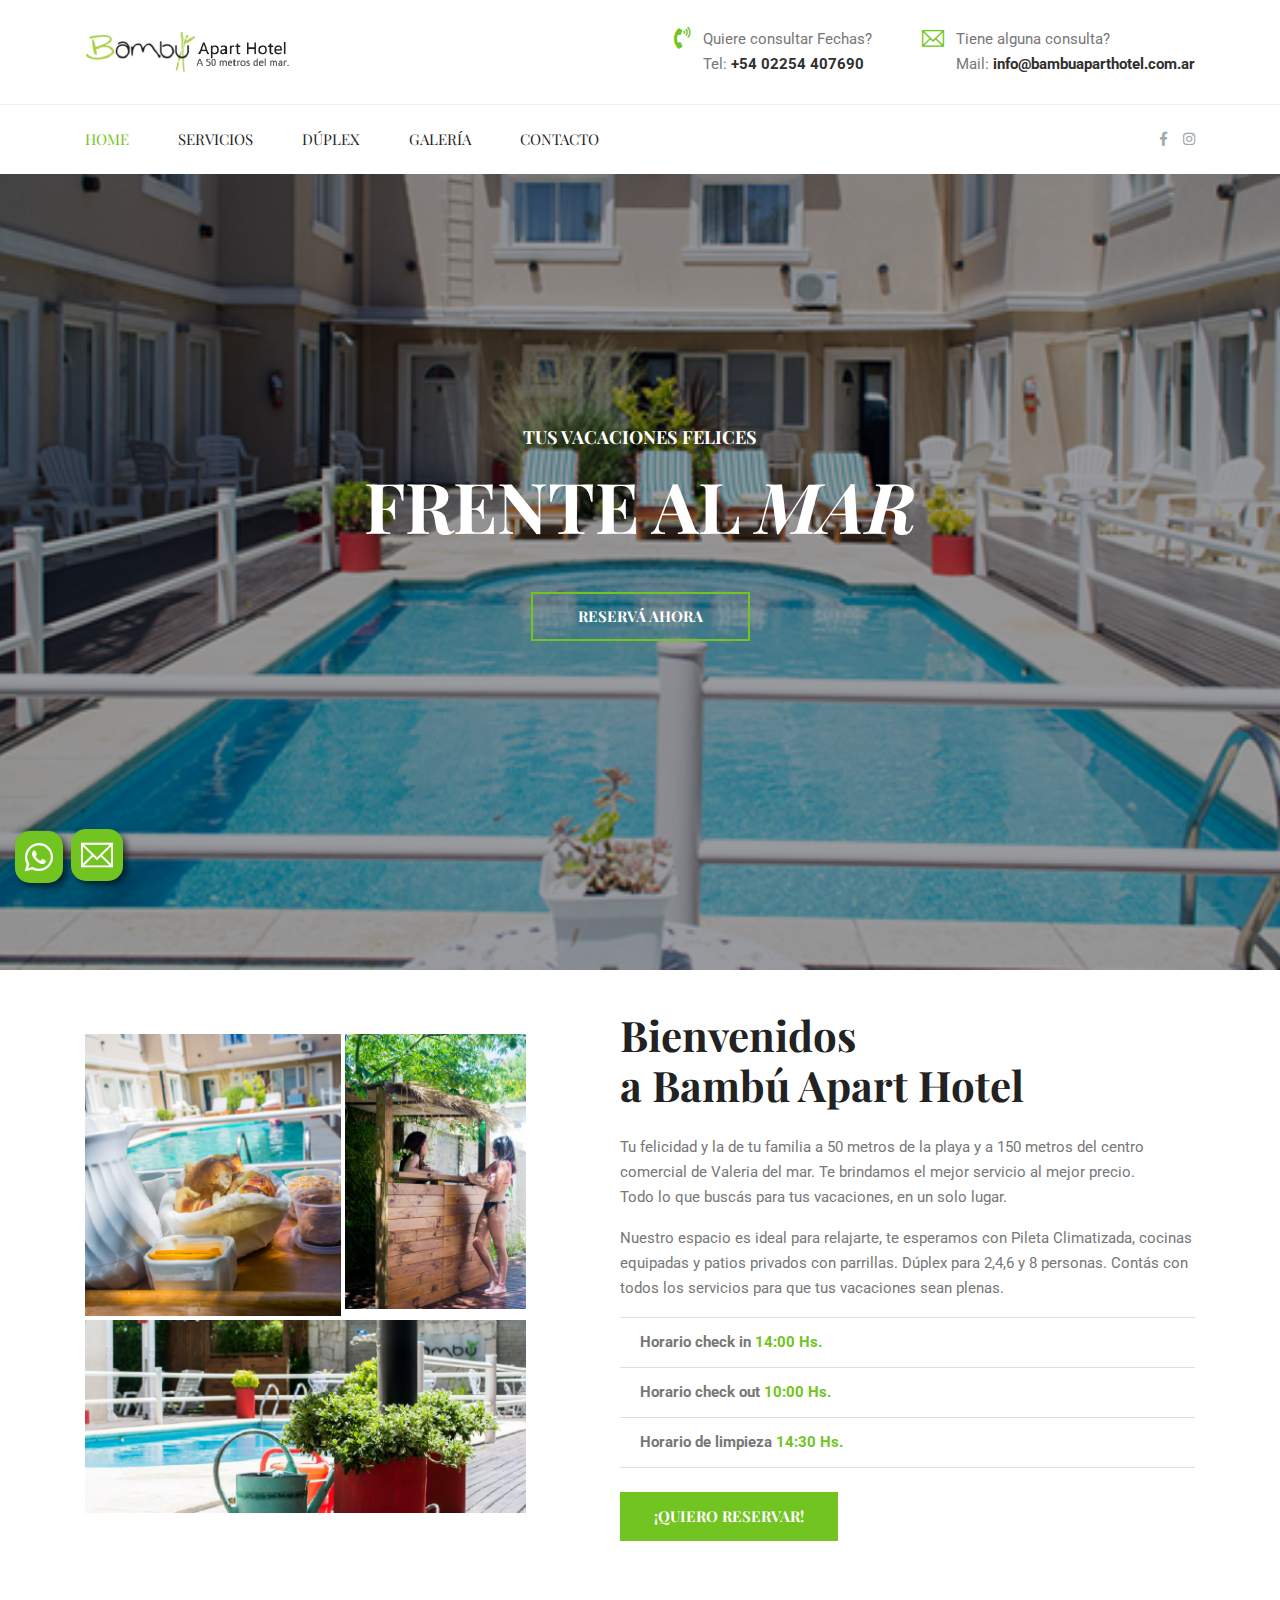
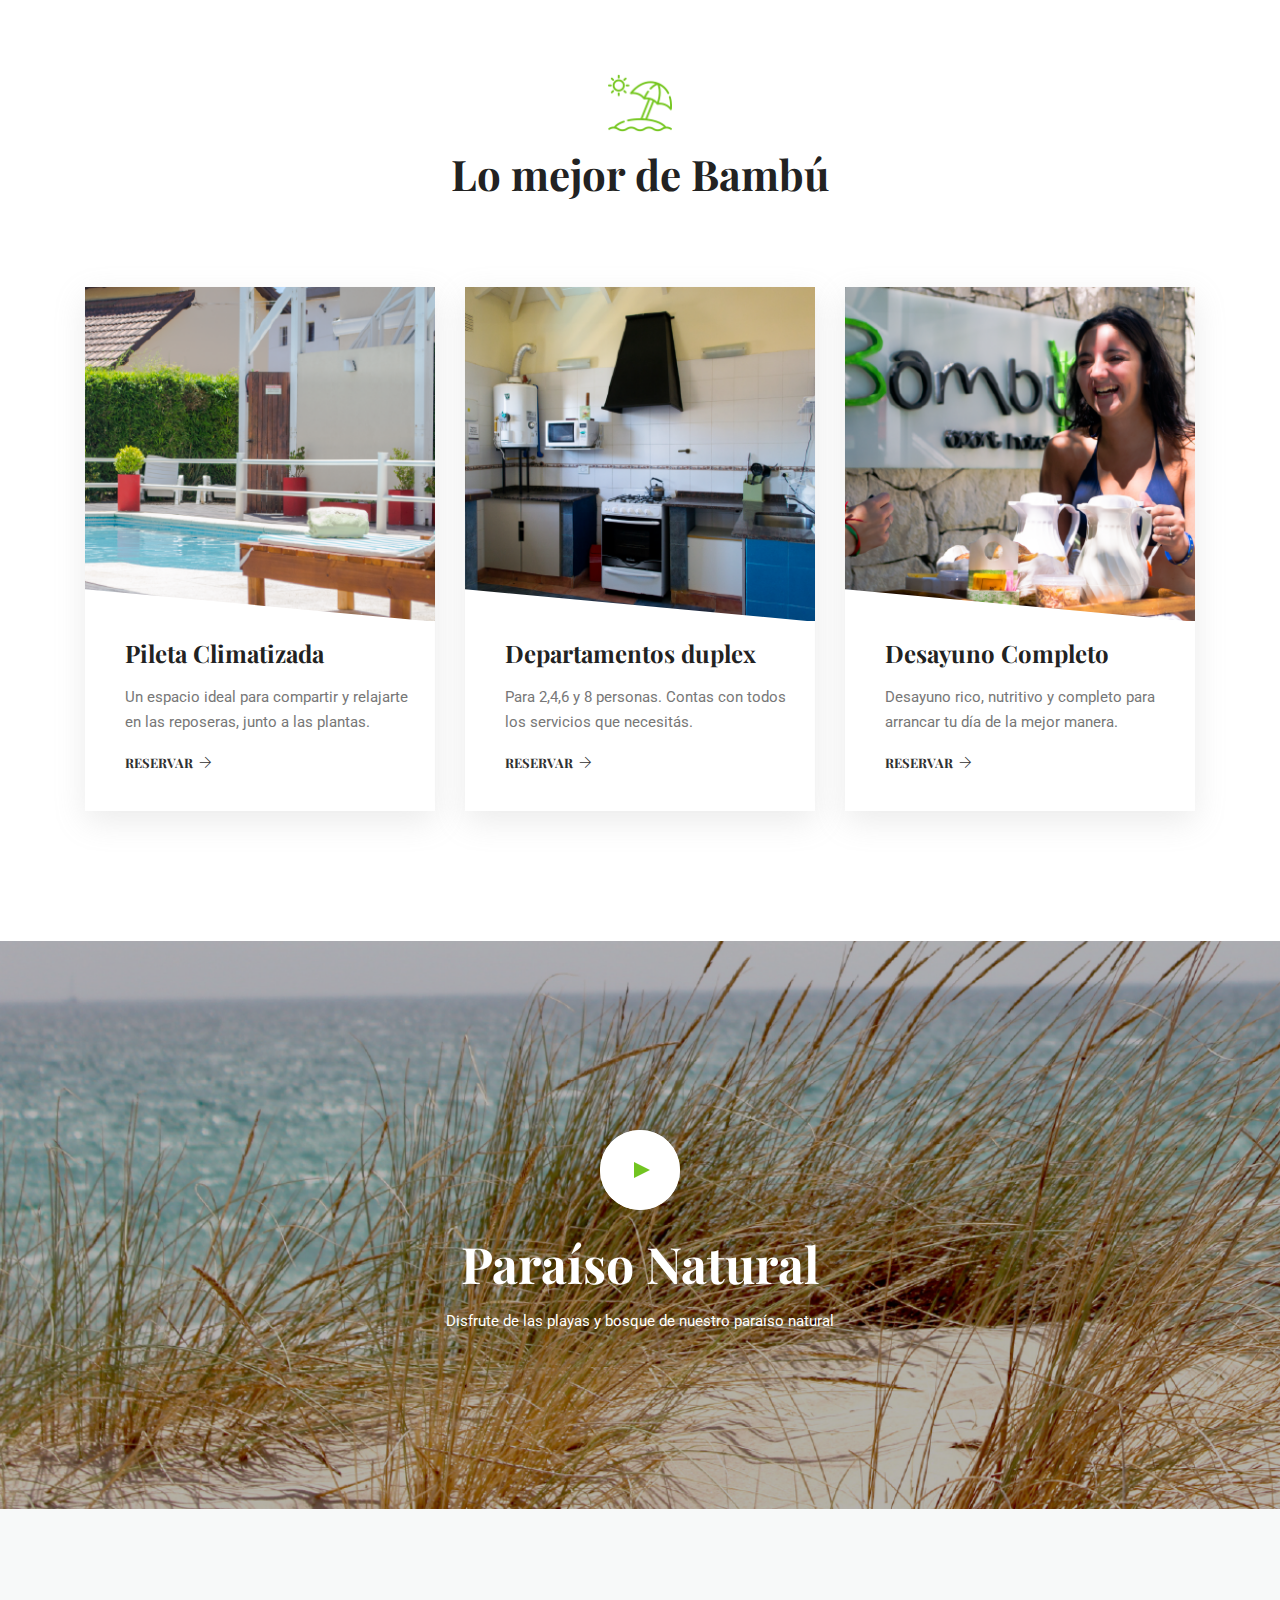
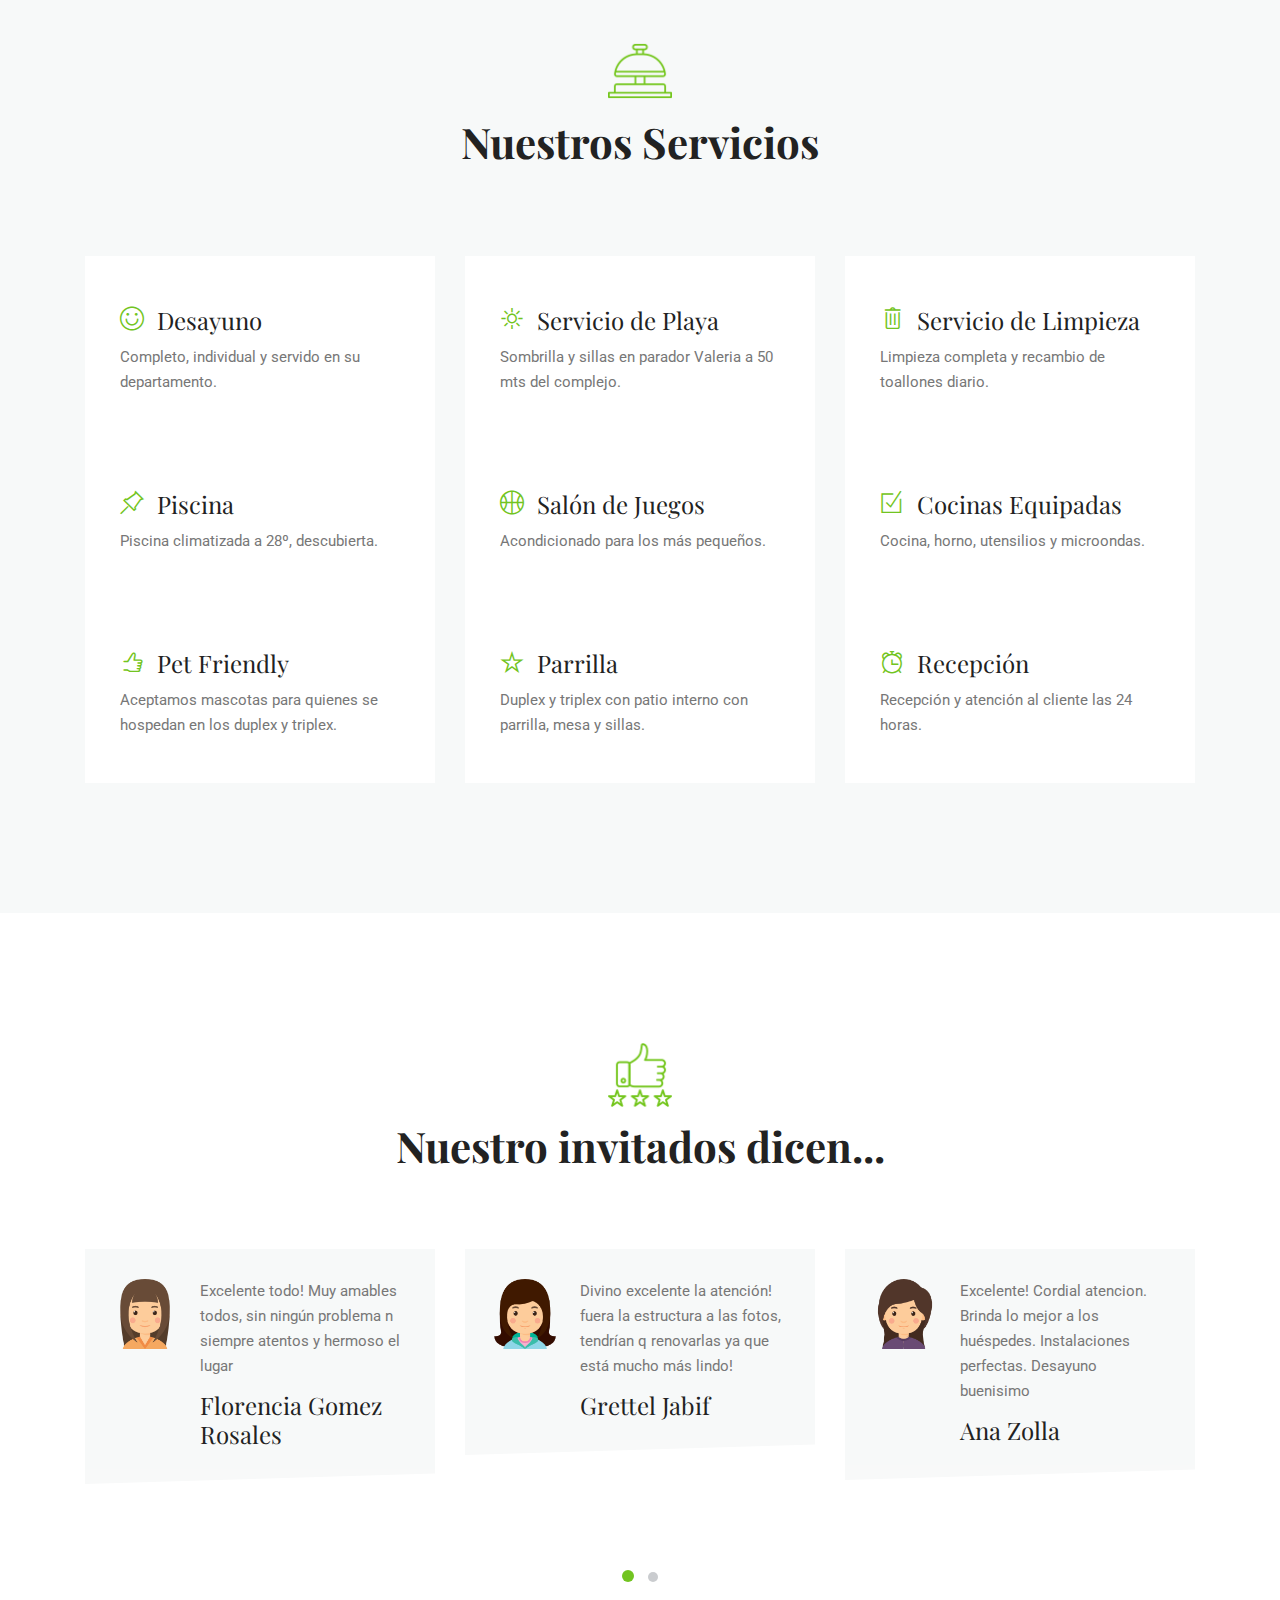
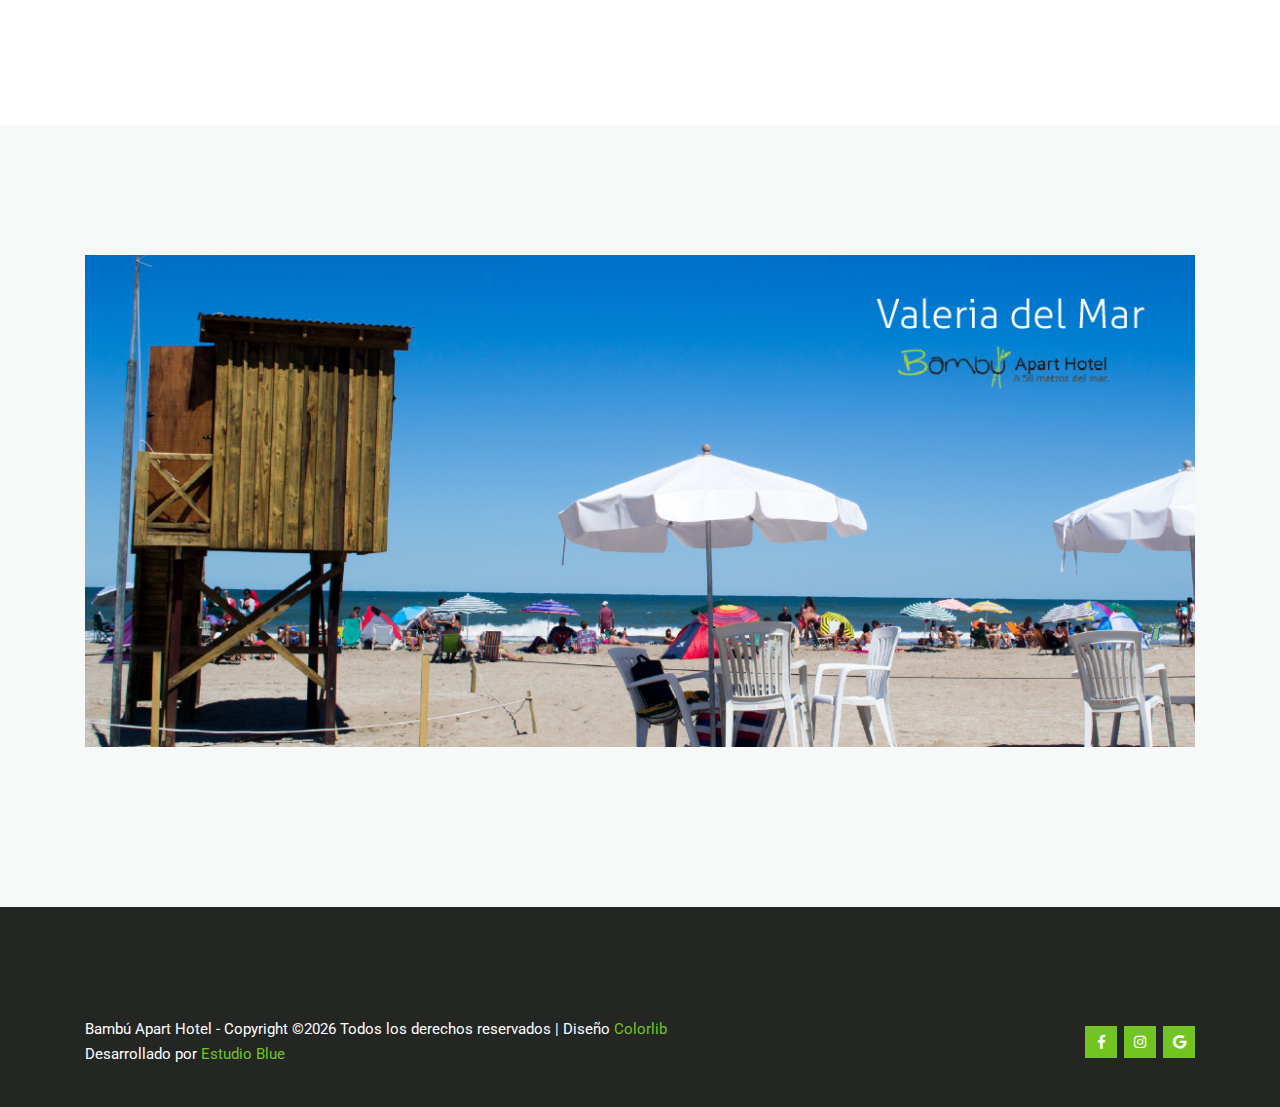
<file: index.html>
<!DOCTYPE html>
<html lang="en">

<head>
    <meta charset="UTF-8">
    <meta name="viewport" content="width=device-width, initial-scale=1.0">
    <meta http-equiv="X-UA-Compatible" content="ie=edge">
    <title>Bambú Apart Hotel - Home</title>
    <link rel="shortcut icon" href="img/favicon.ico" type="image/x-icon">
    <link rel="icon" href="img/favicon.ico" type="image/x-icon">
    <link rel="stylesheet" href="vendors/bootstrap/bootstrap.min.css">
    <link rel="stylesheet" href="vendors/fontawesome/css/all.min.css">
    <link rel="stylesheet" href="vendors/themify-icons/themify-icons.css">
    <link rel="stylesheet" href="vendors/linericon/style.css">
    <link rel="stylesheet" href="vendors/magnefic-popup/magnific-popup.css">
    <link rel="stylesheet" href="vendors/owl-carousel/owl.theme.default.min.css">
    <link rel="stylesheet" href="vendors/owl-carousel/owl.carousel.min.css">
    <link rel="stylesheet" href="vendors/nice-select/nice-select.css">
    <link rel="stylesheet" href="css/style.css">
</head>

<body>
    <!-- ================ header section start ================= -->
    <header class="header_area">
        <div class="header-top">
            <div class="container">
                <div class="d-flex align-items-center">
                    <div id="logo">
                        <a href="index.html"><img src="img/LogoBambu.png" alt="Bambú Apart Hotel" title="Bambú Apart Hotel" /></a>
                    </div>
                    <div class="ml-auto d-none d-md-block d-md-flex">
                        <div class="media header-top-info">
                            <span class="header-top-info__icon"><i class="fas fa-phone-volume"></i></span>
                            <div class="media-body">
                                <p>Quiere consultar Fechas?</p>
                                <p>Tel: <a href="tel:+54 02254 407690">+54 02254 407690</a></p>
                            </div>
                        </div>
                        <div class="media header-top-info">
                            <span class="header-top-info__icon"><i class="ti-email"></i></span>
                            <div class="media-body">
                                <p>Tiene alguna consulta?</p>
                                <p>Mail: <a href="mailto:info@bambuaparthotel.com.ar">info@bambuaparthotel.com.ar</a></p>
                            </div>
                        </div>
                    </div>
                </div>
            </div>
        </div>
        <div class="main_menu">
            <nav class="navbar navbar-expand-lg navbar-light">
                <div class="container">
                    <!-- Brand and toggle get grouped for better mobile display -->
                    <!-- <a class="navbar-brand logo_h" href="index.html"><img src="img/logo.png" alt=""></a> -->
                    <button class="navbar-toggler" type="button" data-toggle="collapse" data-target="#navbarSupportedContent" aria-controls="navbarSupportedContent" aria-expanded="false" aria-label="Toggle navigation">
                        <span class="icon-bar"></span>
                        <span class="icon-bar"></span>
                        <span class="icon-bar"></span>
                    </button>
                    <div class="collapse navbar-collapse offset" id="navbarSupportedContent">
                        <ul class="nav navbar-nav menu_nav">
                            <li class="nav-item active"><a class="nav-link" href="index.html">Home</a></li>
                            <li class="nav-item"><a class="nav-link" href="#">Servicios</a></li>
                            <li class="nav-item"><a class="nav-link" href="duplex.html">Dúplex</a></li>
                            <li class="nav-item"><a class="nav-link" href="galeria.html">Galería</a></li>
                            <li class="nav-item"><a class="nav-link" href="contacto.html">Contacto</a></li>
                        </ul>
                    </div>
                    <ul class="social-icons ml-auto">
                        <li><a href="https://www.facebook.com/Bambu-Apart-Hotel-257936084244342/" target="_blank"><i class="fab fa-facebook-f"></i></a></li>
                        <li><a href="https://www.instagram.com/explore/locations/257936084244342/bambu-apart-hotel/?hl=es-la" target="_blank"><i class="fab fa-instagram"></i></a></li>
                    </ul>
                </div>
            </nav>
        </div>
    </header>
    <!-- ================ header section end ================= -->
    <main class="site-main">
        <!-- ================ start banner area ================= -->
        <section class="home-banner-area" id="home">
            <div class="container h-100">
                <div class="home-banner">
                    <div class="text-center">
                        <h4>Tus Vacaciones felices</h4>
                        <h1>Frente al <em>Mar</em></h1>
                        <a class="button home-banner-btn" href="https://api.whatsapp.com/send?phone=541159643076&text=Hola%20Bamb%C3%BA%20Apart%20Hotel" target="_blank">Reservá ahora</a>
                    </div>
                </div>
            </div>
        </section>
        <!-- ================ end banner area ================= -->
        <!-- ================ welcome section start ================= -->
        <section class="welcome">
            <div class="container">
                <div class="row align-items-center">
                    <div class="col-lg-5 mb-4 mb-lg-0">
                        <div class="row no-gutters welcome-images">
                            <div class="col-sm-7">
                                <div class="card">
                                    <img class="" src="img/home/home-1.png" alt="Desayuno al borde de la pileta de Bambú Apart Hotel" title="Desayuno al borde de la pileta de Bambú Apart Hotel">
                                </div>
                            </div>
                            <div class="col-sm-5">
                                <div class="card">
                                    <img class="" src="img/home/home-2.png" alt="Barra de tragos al borde de la pileta de Bambú Apart Hotel" title="Barra de tragos al borde de la pileta de Bambú Apart Hotel">
                                </div>
                            </div>
                            <div class="col-lg-12">
                                <div class="card">
                                    <img class="" src="img/home/home-3.png" alt="Espacio de Relax en Bambú Apart Hotel" title="Espacio de Relax en Bambú Apart Hotel">
                                </div>
                            </div>
                        </div>
                    </div>
                    <div class="col-lg-7">
                        <div class="welcome-content">
                            <h2 class="mb-4"><span class="d-block">Bienvenidos</span> a Bambú Apart Hotel</h2>
                            <p>Tu felicidad y la de tu familia a 50 metros de la playa y a 150 metros del centro comercial de Valeria del mar. Te brindamos el mejor servicio al mejor precio.<br>
                                Todo lo que buscás para tus vacaciones, en un solo lugar.</p>
                            <p>Nuestro espacio es ideal para relajarte, te esperamos con Pileta Climatizada, cocinas equipadas y patios privados con parrillas. Dúplex para 2,4,6 y 8 personas. Contás con todos los servicios para que tus vacaciones sean plenas.</p>

                          <ul class="list-group list-group-flush">
                            
                            <li class="list-group-item"><strong>Horario check in <span style="color: #72c421;">14:00 Hs.</span></strong></li>
                            <li class="list-group-item"><strong>Horario check out <span style="color: #72c421;">10:00 Hs.</span></strong></li>
                            <li class="list-group-item"><strong>Horario de limpieza <span style="color: #72c421;">14:30 Hs.</span></strong></li>
                        </ul>

                            <a class="button button--active home-banner-btn mt-4" href="https://api.whatsapp.com/send?phone=541159643076&text=Hola%20Bamb%C3%BA%20Apart%20Hotel" target="_blank">¡Quiero Reservar!</a>
                        </div>
                    </div>
                </div>
            </div>
        </section>
        <!-- ================ welcome section end ================= -->
        <!-- ================ Explore section start ================= -->
        <section class="section-margin">
            <div class="container">
                <div class="section-intro text-center pb-80px">
                    <div class="section-intro__style">
                        <img src="img/home/playa.png" alt="Servicios Bambú Apart Hotel">
                    </div>
                    <h2>Lo mejor de Bambú</h2>
                </div>
                <div class="row">
                    <div class="col-md-6 col-lg-4 mb-4 mb-lg-0">
                        <div class="card card-explore">
                            <div class="card-explore__img">
                                <img class="card-img" src="img/home/explore-1.png" alt="Servicios Bambú Apart Hotel">
                            </div>
                            <div class="card-body">
                                <h4 class="card-explore__title">Pileta Climatizada</h4>
                                <p>Un espacio ideal para compartir y relajarte en las reposeras, junto a las plantas.</p>
                                <a class="card-explore__link" href="https://api.whatsapp.com/send?phone=541159643076&text=Hola%20Bamb%C3%BA%20Apart%20Hotel" target="_blank">Reservar <i class="ti-arrow-right"></i></a>
                            </div>
                        </div>
                    </div>
                    <div class="col-md-6 col-lg-4 mb-4 mb-lg-0">
                        <div class="card card-explore">
                            <div class="card-explore__img">
                                <img class="card-img" src="img/home/explore-2.png" alt="Servicios Bambú Apart Hotel">
                            </div>
                            <div class="card-body">
                                <h4 class="card-explore__title">Departamentos duplex</h4>
                                <p>Para 2,4,6 y 8 personas. Contas con todos los servicios que necesitás.</p>
                                <a class="card-explore__link" href="https://api.whatsapp.com/send?phone=541159643076&text=Hola%20Bamb%C3%BA%20Apart%20Hotel" target="_blank">Reservar <i class="ti-arrow-right"></i></a>
                            </div>
                        </div>
                    </div>
                    <div class="col-md-6 col-lg-4 mb-4 mb-lg-0">
                        <div class="card card-explore">
                            <div class="card-explore__img">
                                <img class="card-img" src="img/home/explore-3.png" alt="Servicios Bambú Apart Hotel">
                            </div>
                            <div class="card-body">
                                <h4 class="card-explore__title">Desayuno Completo</h4>
                                <p>Desayuno rico, nutritivo y completo para arrancar tu día de la mejor manera. </p>
                                <a class="card-explore__link" href="https://api.whatsapp.com/send?phone=541159643076&text=Hola%20Bamb%C3%BA%20Apart%20Hotel" target="_blank">Reservar <i class="ti-arrow-right"></i></a>
                            </div>
                        </div>
                    </div>
                </div>
            </div>
        </section>
        <!-- ================ Explore section end ================= -->
        <!-- ================ video ================= -->
        <section class="video-area">
            <div class="container">
                <div class="row justify-content-center align-items-center flex-column text-center">
                    <a id="play-home-video" class="video-play-button" href="https://www.youtube.com/watch?v=P4AzGowuhqc" target="_blank">
                        <span></span>
                    </a>
                    <h3>Paraíso Natural</h3>
                    <p>Disfrute de las playas y bosque de nuestro paraíso natural</p>
                </div>
            </div>
        </section>
        <!-- ================ /video ================= -->
        <!-- ================ servicios ================= -->
        <section class="section-padding bg-porcelain">
            <div class="container">
                <div class="section-intro text-center pb-80px">
                    <div class="section-intro__style">
                        <img src="img/home/campana.png" alt="Servicios Bambú Apart Hotel">
                    </div>
                    <h2>Nuestros Servicios</h2>
                </div>
                <div class="row">
                    <div class="col-md-6 col-lg-4 mb-4 mb-lg-0">
                        <div class="card card-special">
                            <div class="media align-items-center mb-1">
                                <span class="card-special__icon"><i class="ti-face-smile"></i></span>
                                <div class="media-body">
                                    <h4 class="card-special__title">Desayuno</h4>
                                </div>
                            </div>
                            <div class="card-body">
                                <p>Completo, individual y servido en su departamento.</p>
                            </div>
                        </div>
                    </div>
                    <div class="col-md-6 col-lg-4 mb-4 mb-lg-0">
                        <div class="card card-special">
                            <div class="media align-items-center mb-1">
                                <span class="card-special__icon"><i class="ti-shine"></i></span>
                                <div class="media-body">
                                    <h4 class="card-special__title">Servicio de Playa</h4>
                                </div>
                            </div>
                            <div class="card-body">
                                <p>Sombrilla y sillas en parador Valeria a 50 mts del complejo.</p>
                            </div>
                        </div>
                    </div>
                    <div class="col-md-6 col-lg-4 mb-4 mb-lg-0">
                        <div class="card card-special">
                            <div class="media align-items-center mb-1">
                                <span class="card-special__icon"><i class="ti-trash"></i></span>
                                <div class="media-body">
                                    <h4 class="card-special__title">Servicio de Limpieza</h4>
                                </div>
                            </div>
                            <div class="card-body">
                                <p>Limpieza completa y recambio de toallones diario.</p>
                            </div>
                        </div>
                    </div>
                    <div class="col-md-6 col-lg-4 mb-4 mb-lg-0">
                        <div class="card card-special">
                            <div class="media align-items-center mb-1">
                                <span class="card-special__icon"><i class="ti-pin-alt"></i></span>
                                <div class="media-body">
                                    <h4 class="card-special__title">Piscina</h4>
                                </div>
                            </div>
                            <div class="card-body">
                                <p>Piscina climatizada a 28º, descubierta.</p>
                            </div>
                        </div>
                    </div>
                    <div class="col-md-6 col-lg-4 mb-4 mb-lg-0">
                        <div class="card card-special">
                            <div class="media align-items-center mb-1">
                                <span class="card-special__icon"><i class="ti-basketball"></i></span>
                                <div class="media-body">
                                    <h4 class="card-special__title">Salón de Juegos</h4>
                                </div>
                            </div>
                            <div class="card-body">
                                <p>Acondicionado para los más pequeños.</p>
                            </div>
                        </div>
                    </div>
                    <div class="col-md-6 col-lg-4 mb-4 mb-lg-0">
                        <div class="card card-special">
                            <div class="media align-items-center mb-1">
                                <span class="card-special__icon"><i class="ti-check-box"></i></span>
                                <div class="media-body">
                                    <h4 class="card-special__title">Cocinas Equipadas</h4>
                                </div>
                            </div>
                            <div class="card-body">
                                <p>Cocina, horno, utensilios y microondas.</p>
                            </div>
                        </div>
                    </div>
                    <div class="col-md-6 col-lg-4 mb-4 mb-lg-0">
                        <div class="card card-special">
                            <div class="media align-items-center mb-1">
                                <span class="card-special__icon"><i class="ti-thumb-up"></i></span>
                                <div class="media-body">
                                    <h4 class="card-special__title">Pet Friendly</h4>
                                </div>
                            </div>
                            <div class="card-body">
                                <p>Aceptamos mascotas para quienes se hospedan en los duplex y triplex.</p>
                            </div>
                        </div>
                    </div>
                    <div class="col-md-6 col-lg-4 mb-4 mb-lg-0">
                        <div class="card card-special">
                            <div class="media align-items-center mb-1">
                                <span class="card-special__icon"><i class="ti-star"></i></span>
                                <div class="media-body">
                                    <h4 class="card-special__title">Parrilla</h4>
                                </div>
                            </div>
                            <div class="card-body">
                                <p>Duplex y triplex con patio interno con parrilla, mesa y sillas.</p>
                            </div>
                        </div>
                    </div>
                    <div class="col-md-6 col-lg-4 mb-4 mb-lg-0">
                        <div class="card card-special">
                            <div class="media align-items-center mb-1">
                                <span class="card-special__icon"><i class="ti-alarm-clock"></i></span>
                                <div class="media-body">
                                    <h4 class="card-special__title">Recepción</h4>
                                </div>
                            </div>
                            <div class="card-body">
                                <p>Recepción y atención al cliente las 24 horas.</p>
                            </div>
                        </div>
                    </div>
                </div>
            </div>
        </section>
        <!-- ================ /servicios ================= -->
        <!-- ================ carousel Reviews ================= -->
        <section class="section-margin">
            <div class="container">
                <div class="section-intro text-center pb-20px">
                    <div class="section-intro__style">
                        <img src="img/home/reviews.png" alt="Reseñas Bambú Apart Hotel">
                    </div>
                    <h2>Nuestro invitados dicen...</h2>
                </div>
                <div class="owl-carousel owl-theme testi-carousel">
                    <div class="testi-carousel__item">
                        <div class="media">
                            <div class="testi-carousel__img">
                                <img src="img/home/chica2.png" alt="Reseñas Bambú Apart Hotel">
                            </div>
                            <div class="media-body">
                                <p>Excelente todo! Muy amables todos, sin ningún problema n siempre atentos y hermoso el lugar</p>
                                <div class="testi-carousel__intro">
                                    <h3>Florencia Gomez Rosales</h3>
                                </div>
                            </div>
                        </div>
                    </div>
                    <div class="testi-carousel__item">
                        <div class="media">
                            <div class="testi-carousel__img">
                                <img src="img/home/chica1.png" alt="Reseñas Bambú Apart Hotel">
                            </div>
                            <div class="media-body">
                                <p>Divino excelente la atención! fuera la estructura a las fotos, tendrían q renovarlas ya que está mucho más lindo!</p>
                                <div class="testi-carousel__intro">
                                    <h3>Grettel Jabif</h3>
                                </div>
                            </div>
                        </div>
                    </div>
                    <div class="testi-carousel__item">
                        <div class="media">
                            <div class="testi-carousel__img">
                                <img src="img/home/chica3.png" alt="Reseñas Bambú Apart Hotel">
                            </div>
                            <div class="media-body">
                                <p>Excelente! Cordial atencion. Brinda lo mejor a los huéspedes. Instalaciones perfectas. Desayuno buenisimo</p>
                                <div class="testi-carousel__intro">
                                    <h3>Ana Zolla</h3>
                                </div>
                            </div>
                        </div>
                    </div>
                    <div class="testi-carousel__item">
                        <div class="media">
                            <div class="testi-carousel__img">
                                <img src="img/home/chico.png" alt="Reseñas Bambú Apart Hotel">
                            </div>
                            <div class="media-body">
                                <p>Atención muy buena, el desayuno muy completo, el servicio de sombrilla, sillas es muy bueno, tenes la posibilidad de estar en el balneario con todos los servicios.</p>
                                <div class="testi-carousel__intro">
                                    <h3>Sergio MV</h3>
                                </div>
                            </div>
                        </div>
                    </div>
                    <div class="testi-carousel__item">
                        <div class="media">
                            <div class="testi-carousel__img">
                                <img src="img/home/hombre.png" alt="Reseñas Bambú Apart Hotel">
                            </div>
                            <div class="media-body">
                                <p>Hermoso todo. El desayuno excelente! Las comodidades de los departamentos muy buenas. Además cerquisima de la playa y el centro.</p>
                                <div class="testi-carousel__intro">
                                    <h3>Mauro Hais</h3>
                                </div>
                            </div>
                        </div>
                    </div>
                </div>
            </div>
        </section>
        <!-- ================ carousel section end ================= -->
        <!-- ================ foto ================= -->
        <section class="section-padding bg-porcelain">
            <div class="container">
                <div class="special-img mb-30px">
                    <img class="img-fluid" src="img/home/footer.png" alt="Parador Valeria, Bambú Apart Hotel" title="Parador Valeria, Bambú Apart Hotel">
                </div>
            </div>
        </section>
        <!-- ================ /foto ================= -->
    </main>
    <!-- ================ footer ================= -->
    <footer class="footer-area section-gap">
        <div class="container">
            <div class="footer-bottom row align-items-center text-center text-lg-left">
                <p class="footer-text m-0 col-lg-8 col-md-12">
                    Bambú Apart Hotel - Copyright &copy;<script>
                    document.write(new Date().getFullYear());
                    </script> Todos los derechos reservados | Diseño <a href="https://colorlib.com" target="_blank">Colorlib</a><br>Desarrollado por <a href="https://www.estudioblue.com.ar/" target="_blank">Estudio Blue</a>
                </p>
                <div class="col-lg-4 col-md-12 text-center text-lg-right footer-social">
                    <a href="https://www.facebook.com/Bambu-Apart-Hotel-257936084244342/" target="_blank"><i class="fab fa-facebook-f"></i></a>
                    <a href="https://www.instagram.com/explore/locations/257936084244342/bambu-apart-hotel/?hl=es-la" target="_blank"><i class="fab fa-instagram"></i></a>
                    <a href="https://goo.gl/maps/mpBzm6Yzo7amaB7T7" target="_blank"><i class="fab fa-google"></i></a>
                </div>
            </div>
        </div>
    </footer>

          <!-- Botones que flotan a la izquierda -->
      <div class="bottom-izquierda-contacto">
        <a href="" target="_blank"><i class="fab fa-whatsapp"></i></a>
        <a href="mailto:info@bambuaparthotel.com.ar" target="_top"><i class="ti-email"></i></a>
      </div>
    <!-- ================ /footer================= -->
    <script src="vendors/jquery/jquery-3.2.1.min.js"></script>
    <script src="vendors/bootstrap/bootstrap.bundle.min.js"></script>
    <script src="vendors/magnefic-popup/jquery.magnific-popup.min.js"></script>
    <script src="vendors/owl-carousel/owl.carousel.min.js"></script>
    <script src="vendors/easing.min.js"></script>
    <script src="vendors/superfish.min.js"></script>
    <script src="vendors/nice-select/jquery.nice-select.min.js"></script>
    <script src="vendors/jquery.ajaxchimp.min.js"></script>
    <script src="vendors/mail-script.js"></script>
    <script src="js/main.js"></script>
</body>

</html>
</file>
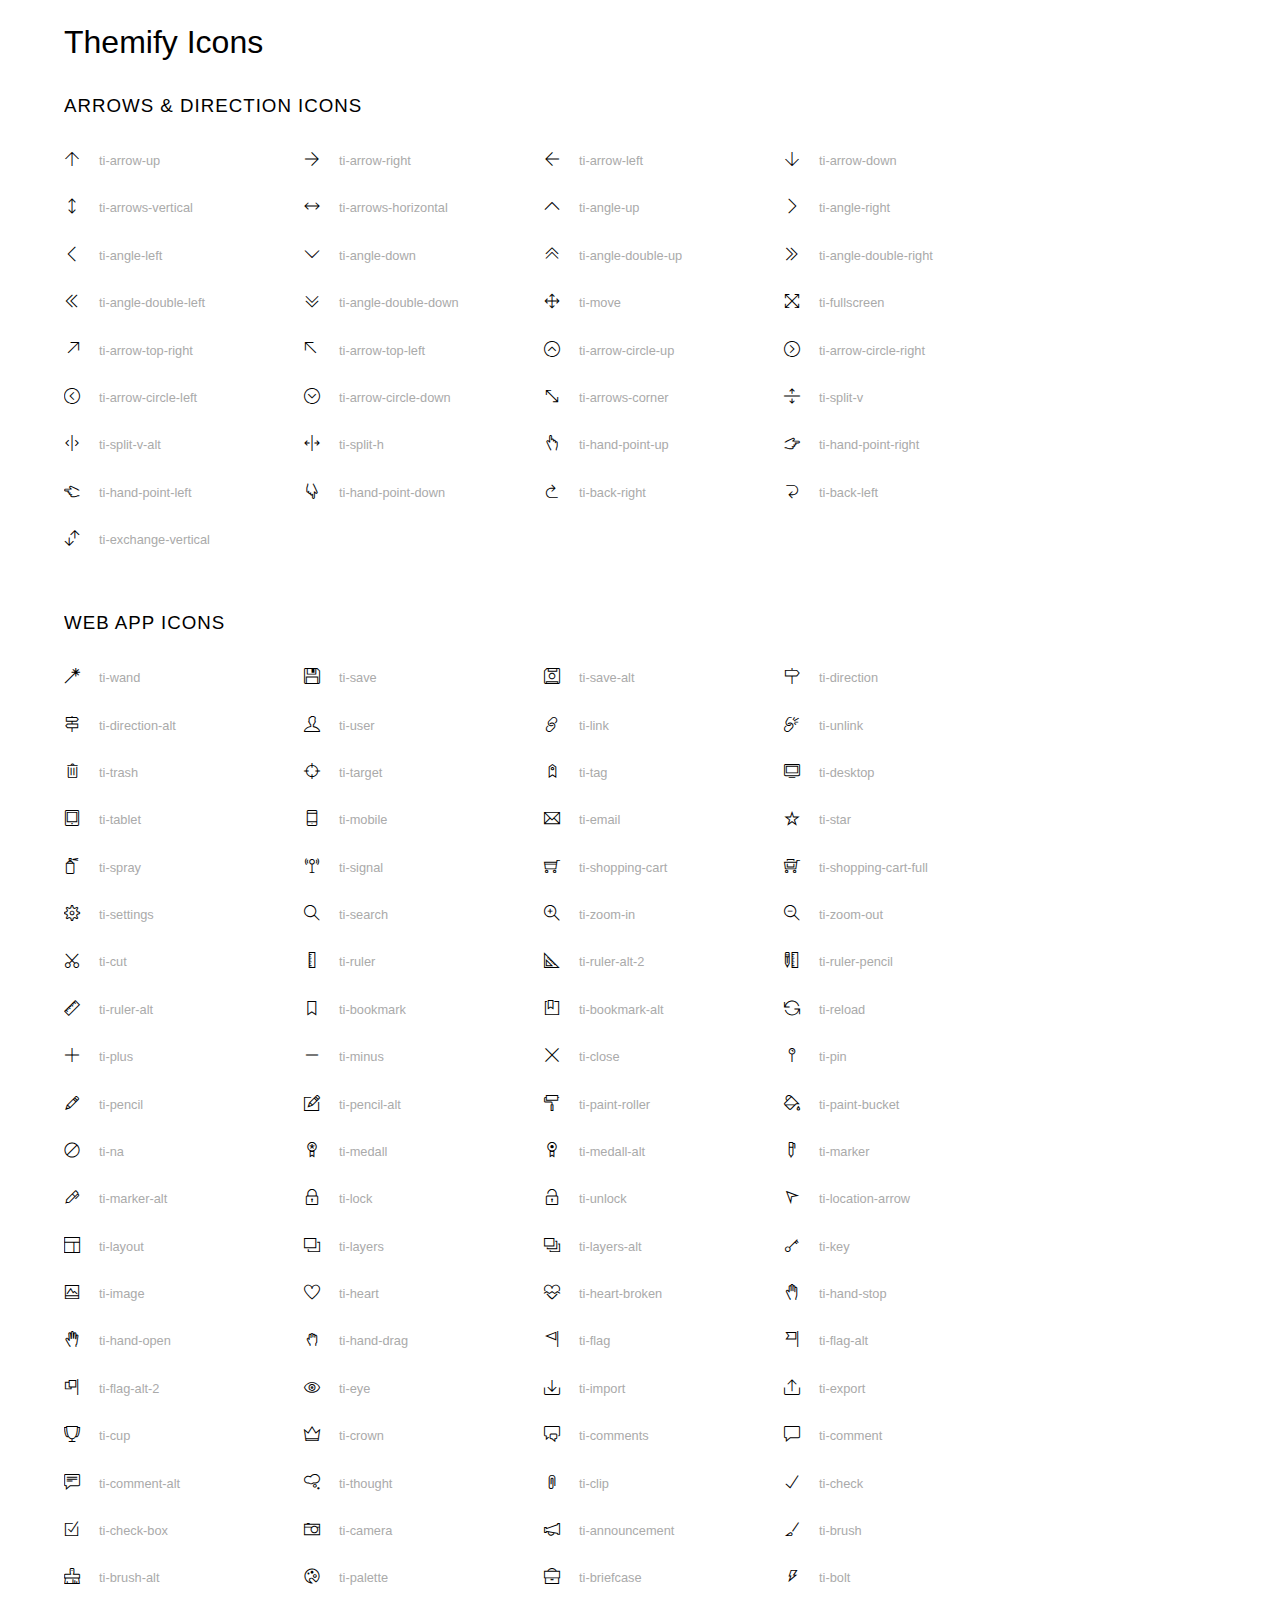
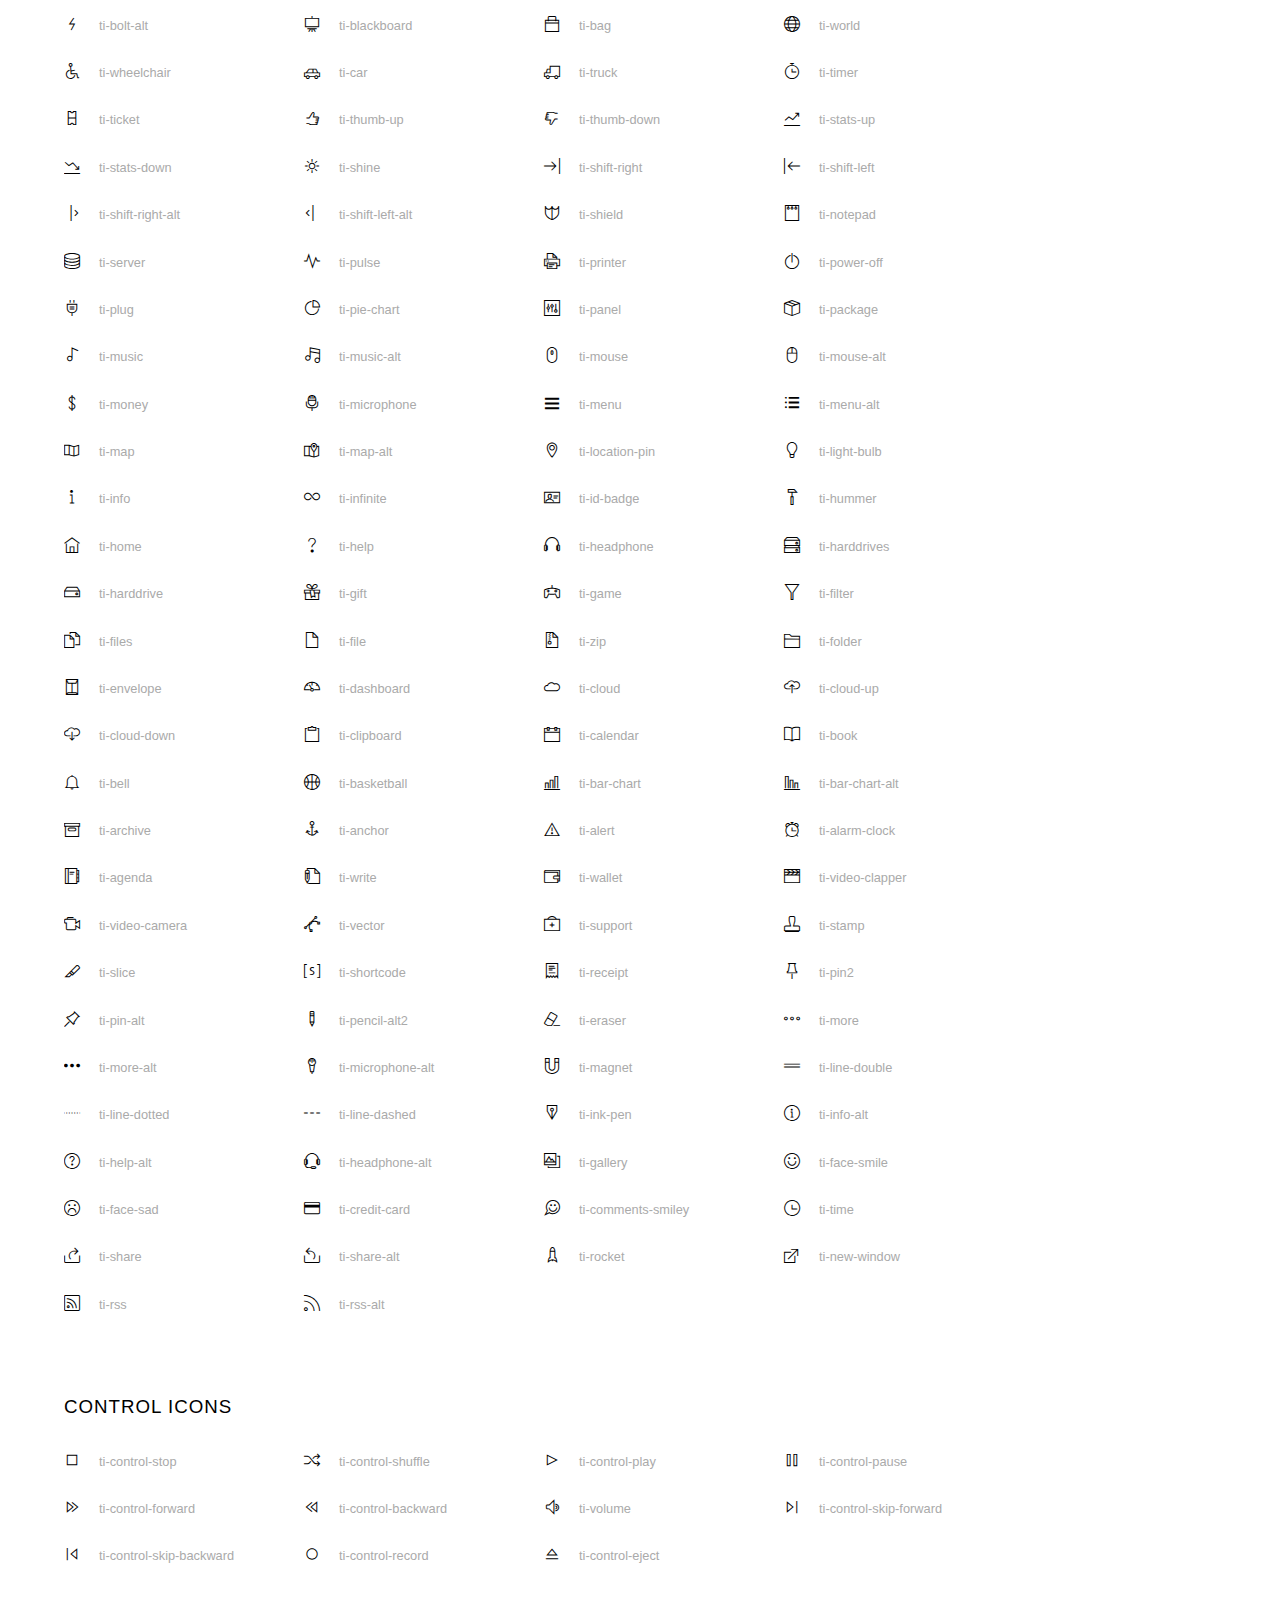
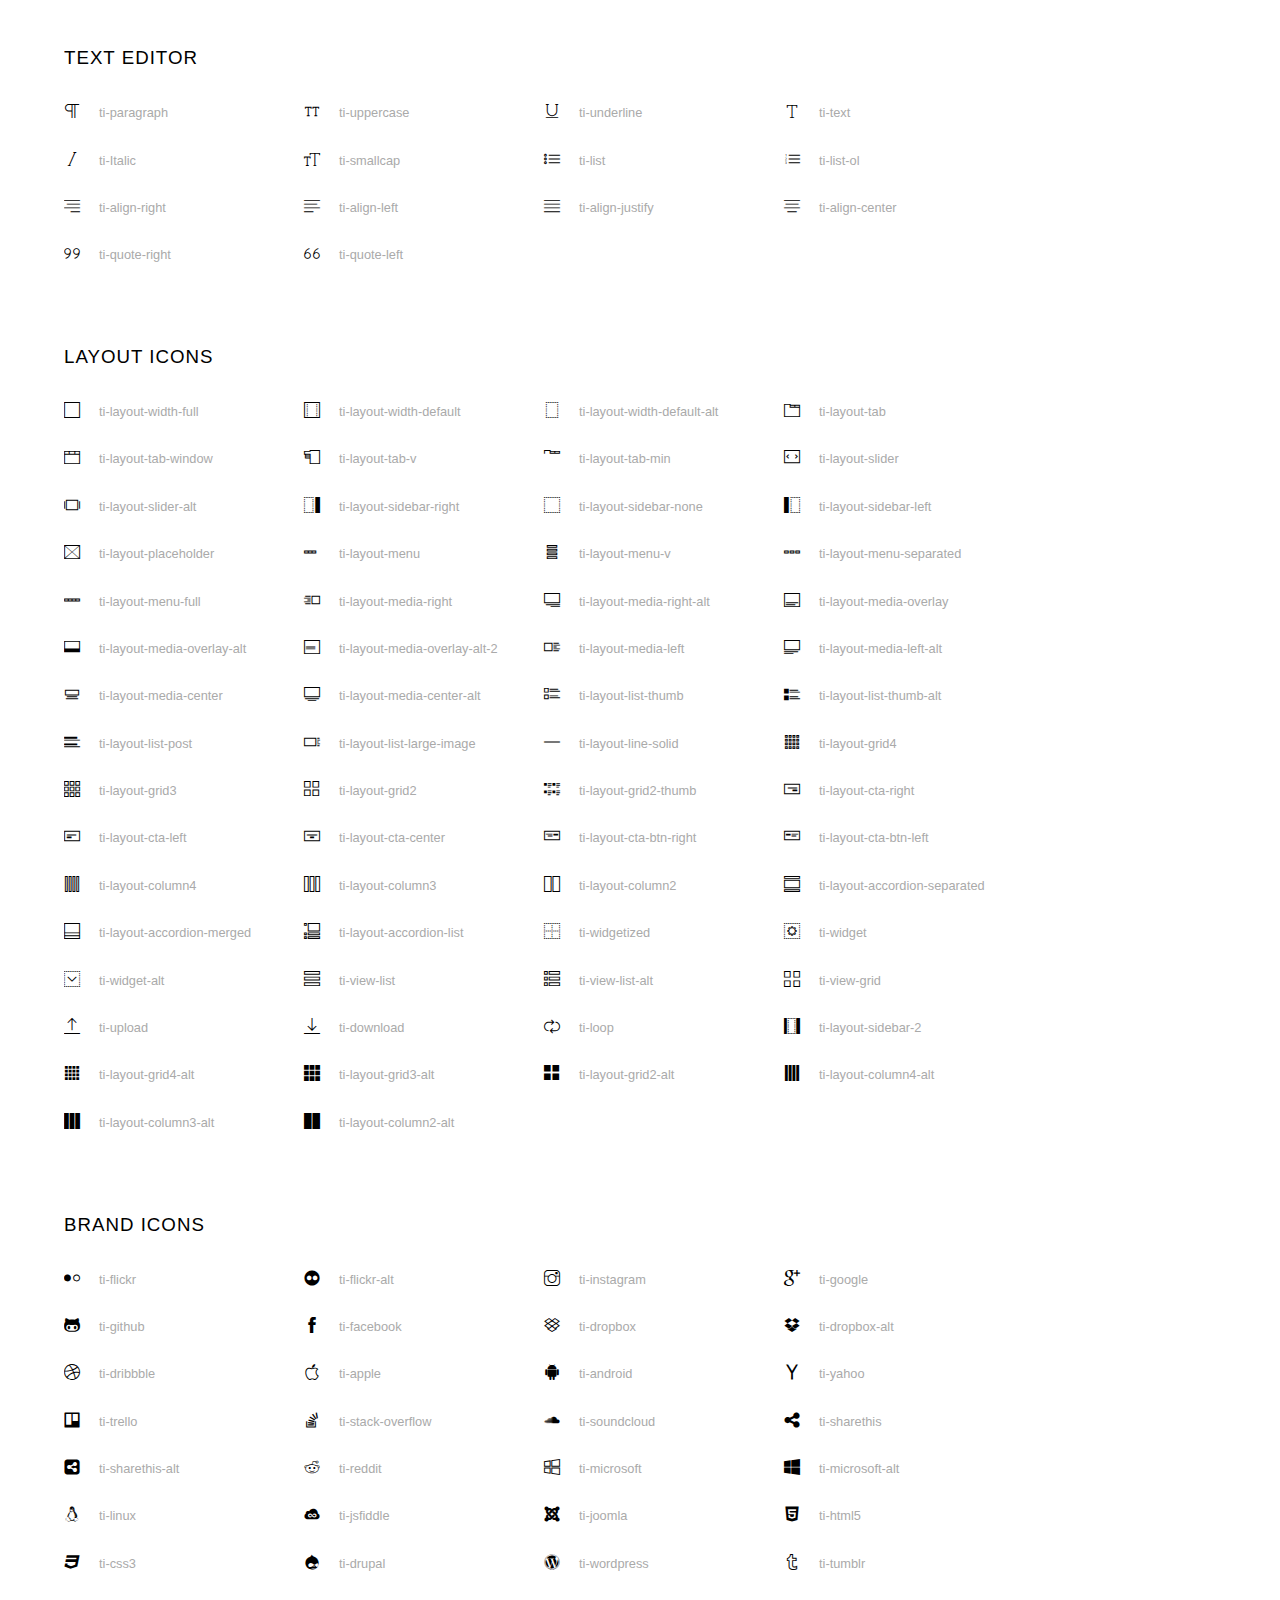
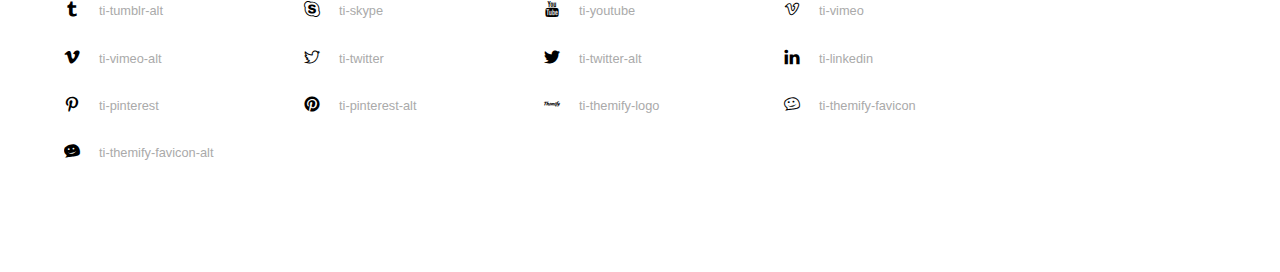
<file: vendors/themify-icons/index.html>
<!doctype html>
<html>
<head>
	<meta charset="utf-8">
	<title>Themify Icon Font</title>
	<meta name="viewport" content="width=device-width">
	<link rel="stylesheet" href="demo-files/demo.css">
	<link rel="stylesheet" href="themify-icons.css">
	<!--[if lt IE 8]><!-->
	<link rel="stylesheet" href="ie7/ie7.css">
	<!--<![endif]-->
</head>
<body>
	<h1>Themify Icons</h1>

	<div class="icon-section">

		<div class="icon-section">
			<h3>Arrows &amp; Direction Icons </h3>

			<div class="icon-container">
				<span class="ti-arrow-up"></span><span class="icon-name"> ti-arrow-up</span>
			</div>
			<div class="icon-container">
				<span class="ti-arrow-right"></span><span class="icon-name"> ti-arrow-right</span>
			</div>
			<div class="icon-container">
				<span class="ti-arrow-left"></span><span class="icon-name"> ti-arrow-left</span>
			</div>
			<div class="icon-container">
				<span class="ti-arrow-down"></span><span class="icon-name"> ti-arrow-down</span>
			</div>
			<div class="icon-container">
				<span class="ti-arrows-vertical"></span><span class="icon-name"> ti-arrows-vertical</span>
			</div>
			<div class="icon-container">
				<span class="ti-arrows-horizontal"></span><span class="icon-name"> ti-arrows-horizontal</span>
			</div>
			<div class="icon-container">
				<span class="ti-angle-up"></span><span class="icon-name"> ti-angle-up</span>
			</div>
			<div class="icon-container">
				<span class="ti-angle-right"></span><span class="icon-name"> ti-angle-right</span>
			</div>
			<div class="icon-container">
				<span class="ti-angle-left"></span><span class="icon-name"> ti-angle-left</span>
			</div>
			<div class="icon-container">
				<span class="ti-angle-down"></span><span class="icon-name"> ti-angle-down</span>
			</div>	
			<div class="icon-container">
				<span class="ti-angle-double-up"></span><span class="icon-name"> ti-angle-double-up</span>
			</div>
			<div class="icon-container">
				<span class="ti-angle-double-right"></span><span class="icon-name"> ti-angle-double-right</span>
			</div>
			<div class="icon-container">
				<span class="ti-angle-double-left"></span><span class="icon-name"> ti-angle-double-left</span>
			</div>
			<div class="icon-container">
				<span class="ti-angle-double-down"></span><span class="icon-name"> ti-angle-double-down</span>
			</div>					
			<div class="icon-container">
				<span class="ti-move"></span><span class="icon-name"> ti-move</span>
			</div>
			<div class="icon-container">
				<span class="ti-fullscreen"></span><span class="icon-name"> ti-fullscreen</span>
			</div>
			<div class="icon-container">
				<span class="ti-arrow-top-right"></span><span class="icon-name"> ti-arrow-top-right</span>
			</div>
			<div class="icon-container">
				<span class="ti-arrow-top-left"></span><span class="icon-name"> ti-arrow-top-left</span>
			</div>
			<div class="icon-container">
				<span class="ti-arrow-circle-up"></span><span class="icon-name"> ti-arrow-circle-up</span>
			</div>
			<div class="icon-container">
				<span class="ti-arrow-circle-right"></span><span class="icon-name"> ti-arrow-circle-right</span>
			</div>
			<div class="icon-container">
				<span class="ti-arrow-circle-left"></span><span class="icon-name"> ti-arrow-circle-left</span>
			</div>
			<div class="icon-container">
				<span class="ti-arrow-circle-down"></span><span class="icon-name"> ti-arrow-circle-down</span>
			</div>
			<div class="icon-container">
				<span class="ti-arrows-corner"></span><span class="icon-name"> ti-arrows-corner</span>
			</div>
			<div class="icon-container">
				<span class="ti-split-v"></span><span class="icon-name"> ti-split-v</span>
			</div>

			<div class="icon-container">
				<span class="ti-split-v-alt"></span><span class="icon-name"> ti-split-v-alt</span>
			</div>
			<div class="icon-container">
				<span class="ti-split-h"></span><span class="icon-name"> ti-split-h</span>
			</div>
			<div class="icon-container">
				<span class="ti-hand-point-up"></span><span class="icon-name"> ti-hand-point-up</span>
			</div>
			<div class="icon-container">
				<span class="ti-hand-point-right"></span><span class="icon-name"> ti-hand-point-right</span>
			</div>
			<div class="icon-container">
				<span class="ti-hand-point-left"></span><span class="icon-name"> ti-hand-point-left</span>
			</div>
			<div class="icon-container">
				<span class="ti-hand-point-down"></span><span class="icon-name"> ti-hand-point-down</span>
			</div>
			<div class="icon-container">
				<span class="ti-back-right"></span><span class="icon-name"> ti-back-right</span>
			</div>
			<div class="icon-container">
				<span class="ti-back-left"></span><span class="icon-name"> ti-back-left</span>
			</div>
			<div class="icon-container">
				<span class="ti-exchange-vertical"></span><span class="icon-name"> ti-exchange-vertical</span>
			</div>

		</div> <!-- Arrows Icons -->



		<h3>Web App Icons</h3>
		
		<div class="icon-section">

			<div class="icon-container">
				<span class="ti-wand"></span><span class="icon-name"> ti-wand</span>
			</div>
			<div class="icon-container">
				<span class="ti-save"></span><span class="icon-name"> ti-save</span>
			</div>
			<div class="icon-container">
				<span class="ti-save-alt"></span><span class="icon-name"> ti-save-alt</span>
			</div>

			<div class="icon-container">
				<span class="ti-direction"></span><span class="icon-name"> ti-direction</span>
			</div>
			<div class="icon-container">
				<span class="ti-direction-alt"></span><span class="icon-name"> ti-direction-alt</span>
			</div>
			<div class="icon-container">
				<span class="ti-user"></span><span class="icon-name"> ti-user</span>
			</div>
			<div class="icon-container">
				<span class="ti-link"></span><span class="icon-name"> ti-link</span>
			</div>
			<div class="icon-container">
				<span class="ti-unlink"></span><span class="icon-name"> ti-unlink</span>
			</div>
			<div class="icon-container">
				<span class="ti-trash"></span><span class="icon-name"> ti-trash</span>
			</div>
			<div class="icon-container">
				<span class="ti-target"></span><span class="icon-name"> ti-target</span>
			</div>
			<div class="icon-container">
				<span class="ti-tag"></span><span class="icon-name"> ti-tag</span>
			</div>
			<div class="icon-container">
				<span class="ti-desktop"></span><span class="icon-name"> ti-desktop</span>
			</div>
			<div class="icon-container">
				<span class="ti-tablet"></span><span class="icon-name"> ti-tablet</span>
			</div>
			<div class="icon-container">
				<span class="ti-mobile"></span><span class="icon-name"> ti-mobile</span>
			</div>
			<div class="icon-container">
				<span class="ti-email"></span><span class="icon-name"> ti-email</span>
			</div>	
			<div class="icon-container">
				<span class="ti-star"></span><span class="icon-name"> ti-star</span>
			</div>
			<div class="icon-container">
				<span class="ti-spray"></span><span class="icon-name"> ti-spray</span>
			</div>
			<div class="icon-container">
				<span class="ti-signal"></span><span class="icon-name"> ti-signal</span>
			</div>
			<div class="icon-container">
				<span class="ti-shopping-cart"></span><span class="icon-name"> ti-shopping-cart</span>
			</div>
			<div class="icon-container">
				<span class="ti-shopping-cart-full"></span><span class="icon-name"> ti-shopping-cart-full</span>
			</div>
			<div class="icon-container">
				<span class="ti-settings"></span><span class="icon-name"> ti-settings</span>
			</div>
			<div class="icon-container">
				<span class="ti-search"></span><span class="icon-name"> ti-search</span>
			</div>
			<div class="icon-container">
				<span class="ti-zoom-in"></span><span class="icon-name"> ti-zoom-in</span>
			</div>
			<div class="icon-container">
				<span class="ti-zoom-out"></span><span class="icon-name"> ti-zoom-out</span>
			</div>
			<div class="icon-container">
				<span class="ti-cut"></span><span class="icon-name"> ti-cut</span>
			</div>
			<div class="icon-container">
				<span class="ti-ruler"></span><span class="icon-name"> ti-ruler</span>
			</div>
			<div class="icon-container">
				<span class="ti-ruler-alt-2"></span><span class="icon-name"> ti-ruler-alt-2</span>
			</div>			
			<div class="icon-container">
				<span class="ti-ruler-pencil"></span><span class="icon-name"> ti-ruler-pencil</span>
			</div>
			<div class="icon-container">
				<span class="ti-ruler-alt"></span><span class="icon-name"> ti-ruler-alt</span>
			</div>
			<div class="icon-container">
				<span class="ti-bookmark"></span><span class="icon-name"> ti-bookmark</span>
			</div>
			<div class="icon-container">
				<span class="ti-bookmark-alt"></span><span class="icon-name"> ti-bookmark-alt</span>
			</div>
			<div class="icon-container">
				<span class="ti-reload"></span><span class="icon-name"> ti-reload</span>
			</div>
			<div class="icon-container">
				<span class="ti-plus"></span><span class="icon-name"> ti-plus</span>
			</div>
			<div class="icon-container">
				<span class="ti-minus"></span><span class="icon-name"> ti-minus</span>
			</div>
			<div class="icon-container">
				<span class="ti-close"></span><span class="icon-name"> ti-close</span>
			</div>			
			<div class="icon-container">
				<span class="ti-pin"></span><span class="icon-name"> ti-pin</span>
			</div>
			<div class="icon-container">
				<span class="ti-pencil"></span><span class="icon-name"> ti-pencil</span>
			</div>
					
		  	<div class="icon-container">
				<span class="ti-pencil-alt"></span><span class="icon-name"> ti-pencil-alt</span>
			</div>
			<div class="icon-container">
				<span class="ti-paint-roller"></span><span class="icon-name"> ti-paint-roller</span>
			</div>
			<div class="icon-container">
				<span class="ti-paint-bucket"></span><span class="icon-name"> ti-paint-bucket</span>
			</div>
			<div class="icon-container">
				<span class="ti-na"></span><span class="icon-name"> ti-na</span>
			</div>
			<div class="icon-container">
				<span class="ti-medall"></span><span class="icon-name"> ti-medall</span>
			</div>
			<div class="icon-container">
				<span class="ti-medall-alt"></span><span class="icon-name"> ti-medall-alt</span>
			</div>
			<div class="icon-container">
				<span class="ti-marker"></span><span class="icon-name"> ti-marker</span>
			</div>
			<div class="icon-container">
				<span class="ti-marker-alt"></span><span class="icon-name"> ti-marker-alt</span>
			</div>

			<div class="icon-container">
				<span class="ti-lock"></span><span class="icon-name"> ti-lock</span>
			</div>
			<div class="icon-container">
				<span class="ti-unlock"></span><span class="icon-name"> ti-unlock</span>
			</div>
			<div class="icon-container">
				<span class="ti-location-arrow"></span><span class="icon-name"> ti-location-arrow</span>
			</div>
			<div class="icon-container">
				<span class="ti-layout"></span><span class="icon-name"> ti-layout</span>
			</div>
			<div class="icon-container">
				<span class="ti-layers"></span><span class="icon-name"> ti-layers</span>
			</div>
			<div class="icon-container">
				<span class="ti-layers-alt"></span><span class="icon-name"> ti-layers-alt</span>
			</div>
			<div class="icon-container">
				<span class="ti-key"></span><span class="icon-name"> ti-key</span>
			</div>
			<div class="icon-container">
				<span class="ti-image"></span><span class="icon-name"> ti-image</span>
			</div>
			<div class="icon-container">
				<span class="ti-heart"></span><span class="icon-name"> ti-heart</span>
			</div>
			<div class="icon-container">
				<span class="ti-heart-broken"></span><span class="icon-name"> ti-heart-broken</span>
			</div>
			<div class="icon-container">
				<span class="ti-hand-stop"></span><span class="icon-name"> ti-hand-stop</span>
			</div>
			<div class="icon-container">
				<span class="ti-hand-open"></span><span class="icon-name"> ti-hand-open</span>
			</div>
			<div class="icon-container">
				<span class="ti-hand-drag"></span><span class="icon-name"> ti-hand-drag</span>
			</div>
			<div class="icon-container">
				<span class="ti-flag"></span><span class="icon-name"> ti-flag</span>
			</div>
			<div class="icon-container">
				<span class="ti-flag-alt"></span><span class="icon-name"> ti-flag-alt</span>
			</div>
			<div class="icon-container">
				<span class="ti-flag-alt-2"></span><span class="icon-name"> ti-flag-alt-2</span>
			</div>
			<div class="icon-container">
				<span class="ti-eye"></span><span class="icon-name"> ti-eye</span>
			</div>
			<div class="icon-container">
				<span class="ti-import"></span><span class="icon-name"> ti-import</span>
			</div>			
			<div class="icon-container">
				<span class="ti-export"></span><span class="icon-name"> ti-export</span>
			</div>
			<div class="icon-container">
				<span class="ti-cup"></span><span class="icon-name"> ti-cup</span>
			</div>
			<div class="icon-container">
				<span class="ti-crown"></span><span class="icon-name"> ti-crown</span>
			</div>
			<div class="icon-container">
				<span class="ti-comments"></span><span class="icon-name"> ti-comments</span>
			</div>
			<div class="icon-container">
				<span class="ti-comment"></span><span class="icon-name"> ti-comment</span>
			</div>
			<div class="icon-container">
				<span class="ti-comment-alt"></span><span class="icon-name"> ti-comment-alt</span>
			</div>
			<div class="icon-container">
				<span class="ti-thought"></span><span class="icon-name"> ti-thought</span>
			</div>			
			<div class="icon-container">
				<span class="ti-clip"></span><span class="icon-name"> ti-clip</span>
			</div>

			<div class="icon-container">
				<span class="ti-check"></span><span class="icon-name"> ti-check</span>
			</div>
			<div class="icon-container">
				<span class="ti-check-box"></span><span class="icon-name"> ti-check-box</span>
			</div>
			<div class="icon-container">
				<span class="ti-camera"></span><span class="icon-name"> ti-camera</span>
			</div>
			<div class="icon-container">
				<span class="ti-announcement"></span><span class="icon-name"> ti-announcement</span>
			</div>
			<div class="icon-container">
				<span class="ti-brush"></span><span class="icon-name"> ti-brush</span>
			</div>
			<div class="icon-container">
				<span class="ti-brush-alt"></span><span class="icon-name"> ti-brush-alt</span>
			</div>
			<div class="icon-container">
				<span class="ti-palette"></span><span class="icon-name"> ti-palette</span>
			</div>			
			<div class="icon-container">
				<span class="ti-briefcase"></span><span class="icon-name"> ti-briefcase</span>
			</div>
			<div class="icon-container">
				<span class="ti-bolt"></span><span class="icon-name"> ti-bolt</span>
			</div>
			<div class="icon-container">
				<span class="ti-bolt-alt"></span><span class="icon-name"> ti-bolt-alt</span>
			</div>
			<div class="icon-container">
				<span class="ti-blackboard"></span><span class="icon-name"> ti-blackboard</span>
			</div>
			<div class="icon-container">
				<span class="ti-bag"></span><span class="icon-name"> ti-bag</span>
			</div>
			<div class="icon-container">
				<span class="ti-world"></span><span class="icon-name"> ti-world</span>
			</div>
			<div class="icon-container">
				<span class="ti-wheelchair"></span><span class="icon-name"> ti-wheelchair</span>
			</div>
			<div class="icon-container">
				<span class="ti-car"></span><span class="icon-name"> ti-car</span>
			</div>
			<div class="icon-container">
				<span class="ti-truck"></span><span class="icon-name"> ti-truck</span>
			</div>
			<div class="icon-container">
				<span class="ti-timer"></span><span class="icon-name"> ti-timer</span>
			</div>
			<div class="icon-container">
				<span class="ti-ticket"></span><span class="icon-name"> ti-ticket</span>
			</div>
			<div class="icon-container">
				<span class="ti-thumb-up"></span><span class="icon-name"> ti-thumb-up</span>
			</div>
			<div class="icon-container">
				<span class="ti-thumb-down"></span><span class="icon-name"> ti-thumb-down</span>
			</div>

			<div class="icon-container">
				<span class="ti-stats-up"></span><span class="icon-name"> ti-stats-up</span>
			</div>
			<div class="icon-container">
				<span class="ti-stats-down"></span><span class="icon-name"> ti-stats-down</span>
			</div>
			<div class="icon-container">
				<span class="ti-shine"></span><span class="icon-name"> ti-shine</span>
			</div>
			<div class="icon-container">
				<span class="ti-shift-right"></span><span class="icon-name"> ti-shift-right</span>
			</div>
			<div class="icon-container">
				<span class="ti-shift-left"></span><span class="icon-name"> ti-shift-left</span>
			</div>

			<div class="icon-container">
				<span class="ti-shift-right-alt"></span><span class="icon-name"> ti-shift-right-alt</span>
			</div>
			<div class="icon-container">
				<span class="ti-shift-left-alt"></span><span class="icon-name"> ti-shift-left-alt</span>
			</div>
			<div class="icon-container">
				<span class="ti-shield"></span><span class="icon-name"> ti-shield</span>
			</div>
			<div class="icon-container">
				<span class="ti-notepad"></span><span class="icon-name"> ti-notepad</span>
			</div>
			<div class="icon-container">
				<span class="ti-server"></span><span class="icon-name"> ti-server</span>
			</div>

			<div class="icon-container">
				<span class="ti-pulse"></span><span class="icon-name"> ti-pulse</span>
			</div>
			<div class="icon-container">
				<span class="ti-printer"></span><span class="icon-name"> ti-printer</span>
			</div>
			<div class="icon-container">
				<span class="ti-power-off"></span><span class="icon-name"> ti-power-off</span>
			</div>
			<div class="icon-container">
				<span class="ti-plug"></span><span class="icon-name"> ti-plug</span>
			</div>
			<div class="icon-container">
				<span class="ti-pie-chart"></span><span class="icon-name"> ti-pie-chart</span>
			</div>

			<div class="icon-container">
				<span class="ti-panel"></span><span class="icon-name"> ti-panel</span>
			</div>
			<div class="icon-container">
				<span class="ti-package"></span><span class="icon-name"> ti-package</span>
			</div>
			<div class="icon-container">
				<span class="ti-music"></span><span class="icon-name"> ti-music</span>
			</div>
			<div class="icon-container">
				<span class="ti-music-alt"></span><span class="icon-name"> ti-music-alt</span>
			</div>
			<div class="icon-container">
				<span class="ti-mouse"></span><span class="icon-name"> ti-mouse</span>
			</div>
			<div class="icon-container">
				<span class="ti-mouse-alt"></span><span class="icon-name"> ti-mouse-alt</span>
			</div>
			<div class="icon-container">
				<span class="ti-money"></span><span class="icon-name"> ti-money</span>
			</div>
			<div class="icon-container">
				<span class="ti-microphone"></span><span class="icon-name"> ti-microphone</span>
			</div>
			<div class="icon-container">
				<span class="ti-menu"></span><span class="icon-name"> ti-menu</span>
			</div>
			<div class="icon-container">
				<span class="ti-menu-alt"></span><span class="icon-name"> ti-menu-alt</span>
			</div>
			<div class="icon-container">
				<span class="ti-map"></span><span class="icon-name"> ti-map</span>
			</div>
			<div class="icon-container">
				<span class="ti-map-alt"></span><span class="icon-name"> ti-map-alt</span>
			</div>

			<div class="icon-container">
				<span class="ti-location-pin"></span><span class="icon-name"> ti-location-pin</span>
			</div>

			<div class="icon-container">
				<span class="ti-light-bulb"></span><span class="icon-name"> ti-light-bulb</span>
			</div>
			<div class="icon-container">
				<span class="ti-info"></span><span class="icon-name"> ti-info</span>
			</div>
			<div class="icon-container">
				<span class="ti-infinite"></span><span class="icon-name"> ti-infinite</span>
			</div>
			<div class="icon-container">
				<span class="ti-id-badge"></span><span class="icon-name"> ti-id-badge</span>
			</div>
			<div class="icon-container">
				<span class="ti-hummer"></span><span class="icon-name"> ti-hummer</span>
			</div>
			<div class="icon-container">
				<span class="ti-home"></span><span class="icon-name"> ti-home</span>
			</div>
			<div class="icon-container">
				<span class="ti-help"></span><span class="icon-name"> ti-help</span>
			</div>
			<div class="icon-container">
				<span class="ti-headphone"></span><span class="icon-name"> ti-headphone</span>
			</div>
			<div class="icon-container">
				<span class="ti-harddrives"></span><span class="icon-name"> ti-harddrives</span>
			</div>
			<div class="icon-container">
				<span class="ti-harddrive"></span><span class="icon-name"> ti-harddrive</span>
			</div>
			<div class="icon-container">
				<span class="ti-gift"></span><span class="icon-name"> ti-gift</span>
			</div>
			<div class="icon-container">
				<span class="ti-game"></span><span class="icon-name"> ti-game</span>
			</div>
			<div class="icon-container">
				<span class="ti-filter"></span><span class="icon-name"> ti-filter</span>
			</div>
			<div class="icon-container">
				<span class="ti-files"></span><span class="icon-name"> ti-files</span>
			</div>
			<div class="icon-container">
				<span class="ti-file"></span><span class="icon-name"> ti-file</span>
			</div>
			<div class="icon-container">
				<span class="ti-zip"></span><span class="icon-name"> ti-zip</span>
			</div>
			<div class="icon-container">
				<span class="ti-folder"></span><span class="icon-name"> ti-folder</span>
			</div>			
			<div class="icon-container">
				<span class="ti-envelope"></span><span class="icon-name"> ti-envelope</span>
			</div>


			<div class="icon-container">
				<span class="ti-dashboard"></span><span class="icon-name"> ti-dashboard</span>
			</div>
			<div class="icon-container">
				<span class="ti-cloud"></span><span class="icon-name"> ti-cloud</span>
			</div>
			<div class="icon-container">
				<span class="ti-cloud-up"></span><span class="icon-name"> ti-cloud-up</span>
			</div>
			<div class="icon-container">
				<span class="ti-cloud-down"></span><span class="icon-name"> ti-cloud-down</span>
			</div>
			<div class="icon-container">
				<span class="ti-clipboard"></span><span class="icon-name"> ti-clipboard</span>
			</div>
			<div class="icon-container">
				<span class="ti-calendar"></span><span class="icon-name"> ti-calendar</span>
			</div>
			<div class="icon-container">
				<span class="ti-book"></span><span class="icon-name"> ti-book</span>
			</div>
			<div class="icon-container">
				<span class="ti-bell"></span><span class="icon-name"> ti-bell</span>
			</div>
			<div class="icon-container">
				<span class="ti-basketball"></span><span class="icon-name"> ti-basketball</span>
			</div>
			<div class="icon-container">
				<span class="ti-bar-chart"></span><span class="icon-name"> ti-bar-chart</span>
			</div>
			<div class="icon-container">
				<span class="ti-bar-chart-alt"></span><span class="icon-name"> ti-bar-chart-alt</span>
			</div>


			<div class="icon-container">
				<span class="ti-archive"></span><span class="icon-name"> ti-archive</span>
			</div>
			<div class="icon-container">
				<span class="ti-anchor"></span><span class="icon-name"> ti-anchor</span>
			</div>

			<div class="icon-container">
				<span class="ti-alert"></span><span class="icon-name"> ti-alert</span>
			</div>
			<div class="icon-container">
				<span class="ti-alarm-clock"></span><span class="icon-name"> ti-alarm-clock</span>
			</div>
			<div class="icon-container">
				<span class="ti-agenda"></span><span class="icon-name"> ti-agenda</span>
			</div>
			<div class="icon-container">
				<span class="ti-write"></span><span class="icon-name"> ti-write</span>
			</div>

			<div class="icon-container">
				<span class="ti-wallet"></span><span class="icon-name"> ti-wallet</span>
			</div>
			<div class="icon-container">
				<span class="ti-video-clapper"></span><span class="icon-name"> ti-video-clapper</span>
			</div>
			<div class="icon-container">
				<span class="ti-video-camera"></span><span class="icon-name"> ti-video-camera</span>
			</div>
			<div class="icon-container">
				<span class="ti-vector"></span><span class="icon-name"> ti-vector</span>
			</div>

			<div class="icon-container">
				<span class="ti-support"></span><span class="icon-name"> ti-support</span>
			</div>
			<div class="icon-container">
				<span class="ti-stamp"></span><span class="icon-name"> ti-stamp</span>
			</div>
			<div class="icon-container">
				<span class="ti-slice"></span><span class="icon-name"> ti-slice</span>
			</div>
			<div class="icon-container">
				<span class="ti-shortcode"></span><span class="icon-name"> ti-shortcode</span>
			</div>
			<div class="icon-container">
				<span class="ti-receipt"></span><span class="icon-name"> ti-receipt</span>
			</div>
			<div class="icon-container">
				<span class="ti-pin2"></span><span class="icon-name"> ti-pin2</span>
			</div>
			<div class="icon-container">
				<span class="ti-pin-alt"></span><span class="icon-name"> ti-pin-alt</span>
			</div>
			<div class="icon-container">
				<span class="ti-pencil-alt2"></span><span class="icon-name"> ti-pencil-alt2</span>
			</div>
			<div class="icon-container">
				<span class="ti-eraser"></span><span class="icon-name"> ti-eraser</span>
			</div>			
			<div class="icon-container">
				<span class="ti-more"></span><span class="icon-name"> ti-more</span>
			</div>
			<div class="icon-container">
				<span class="ti-more-alt"></span><span class="icon-name"> ti-more-alt</span>
			</div>
			<div class="icon-container">
				<span class="ti-microphone-alt"></span><span class="icon-name"> ti-microphone-alt</span>
			</div>
			<div class="icon-container">
				<span class="ti-magnet"></span><span class="icon-name"> ti-magnet</span>
			</div>
			<div class="icon-container">
				<span class="ti-line-double"></span><span class="icon-name"> ti-line-double</span>
			</div>
			<div class="icon-container">
				<span class="ti-line-dotted"></span><span class="icon-name"> ti-line-dotted</span>
			</div>
			<div class="icon-container">
				<span class="ti-line-dashed"></span><span class="icon-name"> ti-line-dashed</span>
			</div>

			<div class="icon-container">
				<span class="ti-ink-pen"></span><span class="icon-name"> ti-ink-pen</span>
			</div>
			<div class="icon-container">
				<span class="ti-info-alt"></span><span class="icon-name"> ti-info-alt</span>
			</div>
			<div class="icon-container">
				<span class="ti-help-alt"></span><span class="icon-name"> ti-help-alt</span>
			</div>
			<div class="icon-container">
				<span class="ti-headphone-alt"></span><span class="icon-name"> ti-headphone-alt</span>
			</div>

			<div class="icon-container">
				<span class="ti-gallery"></span><span class="icon-name"> ti-gallery</span>
			</div>
			<div class="icon-container">
				<span class="ti-face-smile"></span><span class="icon-name"> ti-face-smile</span>
			</div>
			<div class="icon-container">
				<span class="ti-face-sad"></span><span class="icon-name"> ti-face-sad</span>
			</div>
			<div class="icon-container">
				<span class="ti-credit-card"></span><span class="icon-name"> ti-credit-card</span>
			</div>
			<div class="icon-container">
				<span class="ti-comments-smiley"></span><span class="icon-name"> ti-comments-smiley</span>
			</div>
			<div class="icon-container">
				<span class="ti-time"></span><span class="icon-name"> ti-time</span>
			</div>
			<div class="icon-container">
				<span class="ti-share"></span><span class="icon-name"> ti-share</span>
			</div>
			<div class="icon-container">
				<span class="ti-share-alt"></span><span class="icon-name"> ti-share-alt</span>
			</div>
			<div class="icon-container">
				<span class="ti-rocket"></span><span class="icon-name"> ti-rocket</span>
			</div>

			<div class="icon-container">
				<span class="ti-new-window"></span><span class="icon-name"> ti-new-window</span>
			</div>

			<div class="icon-container">
				<span class="ti-rss"></span><span class="icon-name"> ti-rss</span>
			</div>

			<div class="icon-container">
				<span class="ti-rss-alt"></span><span class="icon-name"> ti-rss-alt</span>
			</div>
			
		</div><!-- Web App Icons -->


		<div class="icon-section">
			<h3>Control Icons</h3>
			<div class="icon-container">
				<span class="ti-control-stop"></span><span class="icon-name"> ti-control-stop</span>
			</div>
			<div class="icon-container">
				<span class="ti-control-shuffle"></span><span class="icon-name"> ti-control-shuffle</span>
			</div>
			<div class="icon-container">
				<span class="ti-control-play"></span><span class="icon-name"> ti-control-play</span>
			</div>
			<div class="icon-container">
				<span class="ti-control-pause"></span><span class="icon-name"> ti-control-pause</span>
			</div>
			<div class="icon-container">
				<span class="ti-control-forward"></span><span class="icon-name"> ti-control-forward</span>
			</div>
			<div class="icon-container">
				<span class="ti-control-backward"></span><span class="icon-name"> ti-control-backward</span>
			</div>	
			<div class="icon-container">
				<span class="ti-volume"></span><span class="icon-name"> ti-volume</span>
			</div>
			<div class="icon-container">
				<span class="ti-control-skip-forward"></span><span class="icon-name"> ti-control-skip-forward</span>
			</div>
			<div class="icon-container">
				<span class="ti-control-skip-backward"></span><span class="icon-name"> ti-control-skip-backward</span>
			</div>
			<div class="icon-container">
				<span class="ti-control-record"></span><span class="icon-name"> ti-control-record</span>
			</div>
			<div class="icon-container">
				<span class="ti-control-eject"></span><span class="icon-name"> ti-control-eject</span>
			</div>			
		</div> <!-- Control Icons -->


		<div class="icon-section">
			<h3>Text Editor</h3>

			<div class="icon-container">
				<span class="ti-paragraph"></span><span class="icon-name"> ti-paragraph</span>
			</div>
			<div class="icon-container">
				<span class="ti-uppercase"></span><span class="icon-name"> ti-uppercase</span>
			</div>

			<div class="icon-container">
				<span class="ti-underline"></span><span class="icon-name"> ti-underline</span>
			</div>
			<div class="icon-container">
				<span class="ti-text"></span><span class="icon-name"> ti-text</span>
			</div>
			<div class="icon-container">
				<span class="ti-Italic"></span><span class="icon-name"> ti-Italic</span>
			</div>
			<div class="icon-container">
				<span class="ti-smallcap"></span><span class="icon-name"> ti-smallcap</span>
			</div>
			<div class="icon-container">
				<span class="ti-list"></span><span class="icon-name"> ti-list</span>
			</div>
			<div class="icon-container">
				<span class="ti-list-ol"></span><span class="icon-name"> ti-list-ol</span>
			</div>
			<div class="icon-container">
				<span class="ti-align-right"></span><span class="icon-name"> ti-align-right</span>
			</div>
			<div class="icon-container">
				<span class="ti-align-left"></span><span class="icon-name"> ti-align-left</span>
			</div>
			<div class="icon-container">
				<span class="ti-align-justify"></span><span class="icon-name"> ti-align-justify</span>
			</div>
			<div class="icon-container">
				<span class="ti-align-center"></span><span class="icon-name"> ti-align-center</span>
			</div>
			<div class="icon-container">
				<span class="ti-quote-right"></span><span class="icon-name"> ti-quote-right</span>
			</div>
			<div class="icon-container">
				<span class="ti-quote-left"></span><span class="icon-name"> ti-quote-left</span>
			</div>

		</div> <!-- Text Editor -->



		<div class="icon-section">
			<h3>Layout Icons</h3>
			<div class="icon-container">
				<span class="ti-layout-width-full"></span><span class="icon-name"> ti-layout-width-full</span>
			</div>
			<div class="icon-container">
				<span class="ti-layout-width-default"></span><span class="icon-name"> ti-layout-width-default</span>
			</div>
			<div class="icon-container">
				<span class="ti-layout-width-default-alt"></span><span class="icon-name"> ti-layout-width-default-alt</span>
			</div>
			<div class="icon-container">
				<span class="ti-layout-tab"></span><span class="icon-name"> ti-layout-tab</span>
			</div>
			<div class="icon-container">
				<span class="ti-layout-tab-window"></span><span class="icon-name"> ti-layout-tab-window</span>
			</div>
			<div class="icon-container">
				<span class="ti-layout-tab-v"></span><span class="icon-name"> ti-layout-tab-v</span>
			</div>
			<div class="icon-container">
				<span class="ti-layout-tab-min"></span><span class="icon-name"> ti-layout-tab-min</span>
			</div>
			<div class="icon-container">
				<span class="ti-layout-slider"></span><span class="icon-name"> ti-layout-slider</span>
			</div>
			<div class="icon-container">
				<span class="ti-layout-slider-alt"></span><span class="icon-name"> ti-layout-slider-alt</span>
			</div>
			<div class="icon-container">
				<span class="ti-layout-sidebar-right"></span><span class="icon-name"> ti-layout-sidebar-right</span>
			</div>
			<div class="icon-container">
				<span class="ti-layout-sidebar-none"></span><span class="icon-name"> ti-layout-sidebar-none</span>
			</div>
			<div class="icon-container">
				<span class="ti-layout-sidebar-left"></span><span class="icon-name"> ti-layout-sidebar-left</span>
			</div>
			<div class="icon-container">
				<span class="ti-layout-placeholder"></span><span class="icon-name"> ti-layout-placeholder</span>
			</div>
			<div class="icon-container">
				<span class="ti-layout-menu"></span><span class="icon-name"> ti-layout-menu</span>
			</div>
			<div class="icon-container">
				<span class="ti-layout-menu-v"></span><span class="icon-name"> ti-layout-menu-v</span>
			</div>
			<div class="icon-container">
				<span class="ti-layout-menu-separated"></span><span class="icon-name"> ti-layout-menu-separated</span>
			</div>
			<div class="icon-container">
				<span class="ti-layout-menu-full"></span><span class="icon-name"> ti-layout-menu-full</span>
			</div>
			<div class="icon-container">
				<span class="ti-layout-media-right"></span><span class="icon-name"> ti-layout-media-right</span>
			</div>
			<div class="icon-container">
				<span class="ti-layout-media-right-alt"></span><span class="icon-name"> ti-layout-media-right-alt</span>
			</div>
			<div class="icon-container">
				<span class="ti-layout-media-overlay"></span><span class="icon-name"> ti-layout-media-overlay</span>
			</div>
			<div class="icon-container">
				<span class="ti-layout-media-overlay-alt"></span><span class="icon-name"> ti-layout-media-overlay-alt</span>
			</div>
			<div class="icon-container">
				<span class="ti-layout-media-overlay-alt-2"></span><span class="icon-name"> ti-layout-media-overlay-alt-2</span>
			</div>
			<div class="icon-container">
				<span class="ti-layout-media-left"></span><span class="icon-name"> ti-layout-media-left</span>
			</div>
			<div class="icon-container">
				<span class="ti-layout-media-left-alt"></span><span class="icon-name"> ti-layout-media-left-alt</span>
			</div>
			<div class="icon-container">
				<span class="ti-layout-media-center"></span><span class="icon-name"> ti-layout-media-center</span>
			</div>
			<div class="icon-container">
				<span class="ti-layout-media-center-alt"></span><span class="icon-name"> ti-layout-media-center-alt</span>
			</div>
			<div class="icon-container">
				<span class="ti-layout-list-thumb"></span><span class="icon-name"> ti-layout-list-thumb</span>
			</div>
			<div class="icon-container">
				<span class="ti-layout-list-thumb-alt"></span><span class="icon-name"> ti-layout-list-thumb-alt</span>
			</div>
			<div class="icon-container">
				<span class="ti-layout-list-post"></span><span class="icon-name"> ti-layout-list-post</span>
			</div>
			<div class="icon-container">
				<span class="ti-layout-list-large-image"></span><span class="icon-name"> ti-layout-list-large-image</span>
			</div>
			<div class="icon-container">
				<span class="ti-layout-line-solid"></span><span class="icon-name"> ti-layout-line-solid</span>
			</div>
			<div class="icon-container">
				<span class="ti-layout-grid4"></span><span class="icon-name"> ti-layout-grid4</span>
			</div>
			<div class="icon-container">
				<span class="ti-layout-grid3"></span><span class="icon-name"> ti-layout-grid3</span>
			</div>
			<div class="icon-container">
				<span class="ti-layout-grid2"></span><span class="icon-name"> ti-layout-grid2</span>
			</div>
			<div class="icon-container">
				<span class="ti-layout-grid2-thumb"></span><span class="icon-name"> ti-layout-grid2-thumb</span>
			</div>
			<div class="icon-container">
				<span class="ti-layout-cta-right"></span><span class="icon-name"> ti-layout-cta-right</span>
			</div>
			<div class="icon-container">
				<span class="ti-layout-cta-left"></span><span class="icon-name"> ti-layout-cta-left</span>
			</div>
			<div class="icon-container">
				<span class="ti-layout-cta-center"></span><span class="icon-name"> ti-layout-cta-center</span>
			</div>
			<div class="icon-container">
				<span class="ti-layout-cta-btn-right"></span><span class="icon-name"> ti-layout-cta-btn-right</span>
			</div>
			<div class="icon-container">
				<span class="ti-layout-cta-btn-left"></span><span class="icon-name"> ti-layout-cta-btn-left</span>
			</div>
			<div class="icon-container">
				<span class="ti-layout-column4"></span><span class="icon-name"> ti-layout-column4</span>
			</div>
			<div class="icon-container">
				<span class="ti-layout-column3"></span><span class="icon-name"> ti-layout-column3</span>
			</div>
			<div class="icon-container">
				<span class="ti-layout-column2"></span><span class="icon-name"> ti-layout-column2</span>
			</div>
			<div class="icon-container">
				<span class="ti-layout-accordion-separated"></span><span class="icon-name"> ti-layout-accordion-separated</span>
			</div>
			<div class="icon-container">
				<span class="ti-layout-accordion-merged"></span><span class="icon-name"> ti-layout-accordion-merged</span>
			</div>
			<div class="icon-container">
				<span class="ti-layout-accordion-list"></span><span class="icon-name"> ti-layout-accordion-list</span>
			</div>
			<div class="icon-container">
				<span class="ti-widgetized"></span><span class="icon-name"> ti-widgetized</span>
			</div>
			<div class="icon-container">
				<span class="ti-widget"></span><span class="icon-name"> ti-widget</span>
			</div>
			<div class="icon-container">
				<span class="ti-widget-alt"></span><span class="icon-name"> ti-widget-alt</span>
			</div>
			<div class="icon-container">
				<span class="ti-view-list"></span><span class="icon-name"> ti-view-list</span>
			</div>
			<div class="icon-container">
				<span class="ti-view-list-alt"></span><span class="icon-name"> ti-view-list-alt</span>
			</div>
			<div class="icon-container">
				<span class="ti-view-grid"></span><span class="icon-name"> ti-view-grid</span>
			</div>
			<div class="icon-container">
				<span class="ti-upload"></span><span class="icon-name"> ti-upload</span>
			</div>
			<div class="icon-container">
				<span class="ti-download"></span><span class="icon-name"> ti-download</span>
			</div>	
			<div class="icon-container">
				<span class="ti-loop"></span><span class="icon-name"> ti-loop</span>
			</div>
			<div class="icon-container">
				<span class="ti-layout-sidebar-2"></span><span class="icon-name"> ti-layout-sidebar-2</span>
			</div>
			<div class="icon-container">
				<span class="ti-layout-grid4-alt"></span><span class="icon-name"> ti-layout-grid4-alt</span>
			</div>
			<div class="icon-container">
				<span class="ti-layout-grid3-alt"></span><span class="icon-name"> ti-layout-grid3-alt</span>
			</div>
			<div class="icon-container">
				<span class="ti-layout-grid2-alt"></span><span class="icon-name"> ti-layout-grid2-alt</span>
			</div>
			<div class="icon-container">
				<span class="ti-layout-column4-alt"></span><span class="icon-name"> ti-layout-column4-alt</span>
			</div>
			<div class="icon-container">
				<span class="ti-layout-column3-alt"></span><span class="icon-name"> ti-layout-column3-alt</span>
			</div>
			<div class="icon-container">
				<span class="ti-layout-column2-alt"></span><span class="icon-name"> ti-layout-column2-alt</span>
			</div>		


		</div> <!-- Layout Icons -->


		<div class="icon-section">
			<h3>Brand Icons</h3>

			<div class="icon-container">
				<span class="ti-flickr"></span><span class="icon-name"> ti-flickr</span>
			</div>
			<div class="icon-container">
				<span class="ti-flickr-alt"></span><span class="icon-name"> ti-flickr-alt</span>
			</div>			
			<div class="icon-container">
				<span class="ti-instagram"></span><span class="icon-name"> ti-instagram</span>
			</div>
			<div class="icon-container">
				<span class="ti-google"></span><span class="icon-name"> ti-google</span>
			</div>
			<div class="icon-container">
				<span class="ti-github"></span><span class="icon-name"> ti-github</span>
			</div>

			<div class="icon-container">
				<span class="ti-facebook"></span><span class="icon-name"> ti-facebook</span>
			</div>
			<div class="icon-container">
				<span class="ti-dropbox"></span><span class="icon-name"> ti-dropbox</span>
			</div>
			<div class="icon-container">
				<span class="ti-dropbox-alt"></span><span class="icon-name"> ti-dropbox-alt</span>
			</div>
			<div class="icon-container">
				<span class="ti-dribbble"></span><span class="icon-name"> ti-dribbble</span>
			</div>
			<div class="icon-container">
				<span class="ti-apple"></span><span class="icon-name"> ti-apple</span>
			</div>
			<div class="icon-container">
				<span class="ti-android"></span><span class="icon-name"> ti-android</span>
			</div>
			<div class="icon-container">
				<span class="ti-yahoo"></span><span class="icon-name"> ti-yahoo</span>
			</div>
			<div class="icon-container">
				<span class="ti-trello"></span><span class="icon-name"> ti-trello</span>
			</div>
			<div class="icon-container">
				<span class="ti-stack-overflow"></span><span class="icon-name"> ti-stack-overflow</span>
			</div>
			<div class="icon-container">
				<span class="ti-soundcloud"></span><span class="icon-name"> ti-soundcloud</span>
			</div>
			<div class="icon-container">
				<span class="ti-sharethis"></span><span class="icon-name"> ti-sharethis</span>
			</div>
			<div class="icon-container">
				<span class="ti-sharethis-alt"></span><span class="icon-name"> ti-sharethis-alt</span>
			</div>
			<div class="icon-container">
				<span class="ti-reddit"></span><span class="icon-name"> ti-reddit</span>
			</div>

			<div class="icon-container">
				<span class="ti-microsoft"></span><span class="icon-name"> ti-microsoft</span>
			</div>
			<div class="icon-container">
				<span class="ti-microsoft-alt"></span><span class="icon-name"> ti-microsoft-alt</span>
			</div>
			<div class="icon-container">
				<span class="ti-linux"></span><span class="icon-name"> ti-linux</span>
			</div>
			<div class="icon-container">
				<span class="ti-jsfiddle"></span><span class="icon-name"> ti-jsfiddle</span>
			</div>
			<div class="icon-container">
				<span class="ti-joomla"></span><span class="icon-name"> ti-joomla</span>
			</div>
			<div class="icon-container">
				<span class="ti-html5"></span><span class="icon-name"> ti-html5</span>
			</div>
			<div class="icon-container">
				<span class="ti-css3"></span><span class="icon-name"> ti-css3</span>
			</div>	
			<div class="icon-container">
				<span class="ti-drupal"></span><span class="icon-name"> ti-drupal</span>
			</div>
			<div class="icon-container">
				<span class="ti-wordpress"></span><span class="icon-name"> ti-wordpress</span>
			</div>		
			<div class="icon-container">
				<span class="ti-tumblr"></span><span class="icon-name"> ti-tumblr</span>
			</div>
			<div class="icon-container">
				<span class="ti-tumblr-alt"></span><span class="icon-name"> ti-tumblr-alt</span>
			</div>
			<div class="icon-container">
				<span class="ti-skype"></span><span class="icon-name"> ti-skype</span>
			</div>
			<div class="icon-container">
				<span class="ti-youtube"></span><span class="icon-name"> ti-youtube</span>
			</div>
			<div class="icon-container">
				<span class="ti-vimeo"></span><span class="icon-name"> ti-vimeo</span>
			</div>
			<div class="icon-container">
				<span class="ti-vimeo-alt"></span><span class="icon-name"> ti-vimeo-alt</span>
			</div>			
			<div class="icon-container">
				<span class="ti-twitter"></span><span class="icon-name"> ti-twitter</span>
			</div>
			<div class="icon-container">
				<span class="ti-twitter-alt"></span><span class="icon-name"> ti-twitter-alt</span>
			</div>
			<div class="icon-container">
				<span class="ti-linkedin"></span><span class="icon-name"> ti-linkedin</span>
			</div>
			<div class="icon-container">
				<span class="ti-pinterest"></span><span class="icon-name"> ti-pinterest</span>
			</div>

			<div class="icon-container">
				<span class="ti-pinterest-alt"></span><span class="icon-name"> ti-pinterest-alt</span>
			</div>
			<div class="icon-container">
				<span class="ti-themify-logo"></span><span class="icon-name"> ti-themify-logo</span>
			</div>
			<div class="icon-container">
				<span class="ti-themify-favicon"></span><span class="icon-name"> ti-themify-favicon</span>
			</div>
			<div class="icon-container">
				<span class="ti-themify-favicon-alt"></span><span class="icon-name"> ti-themify-favicon-alt</span>
			</div>

		</div> <!-- brand Icons -->

	</div>

</body>
</html>
</file>
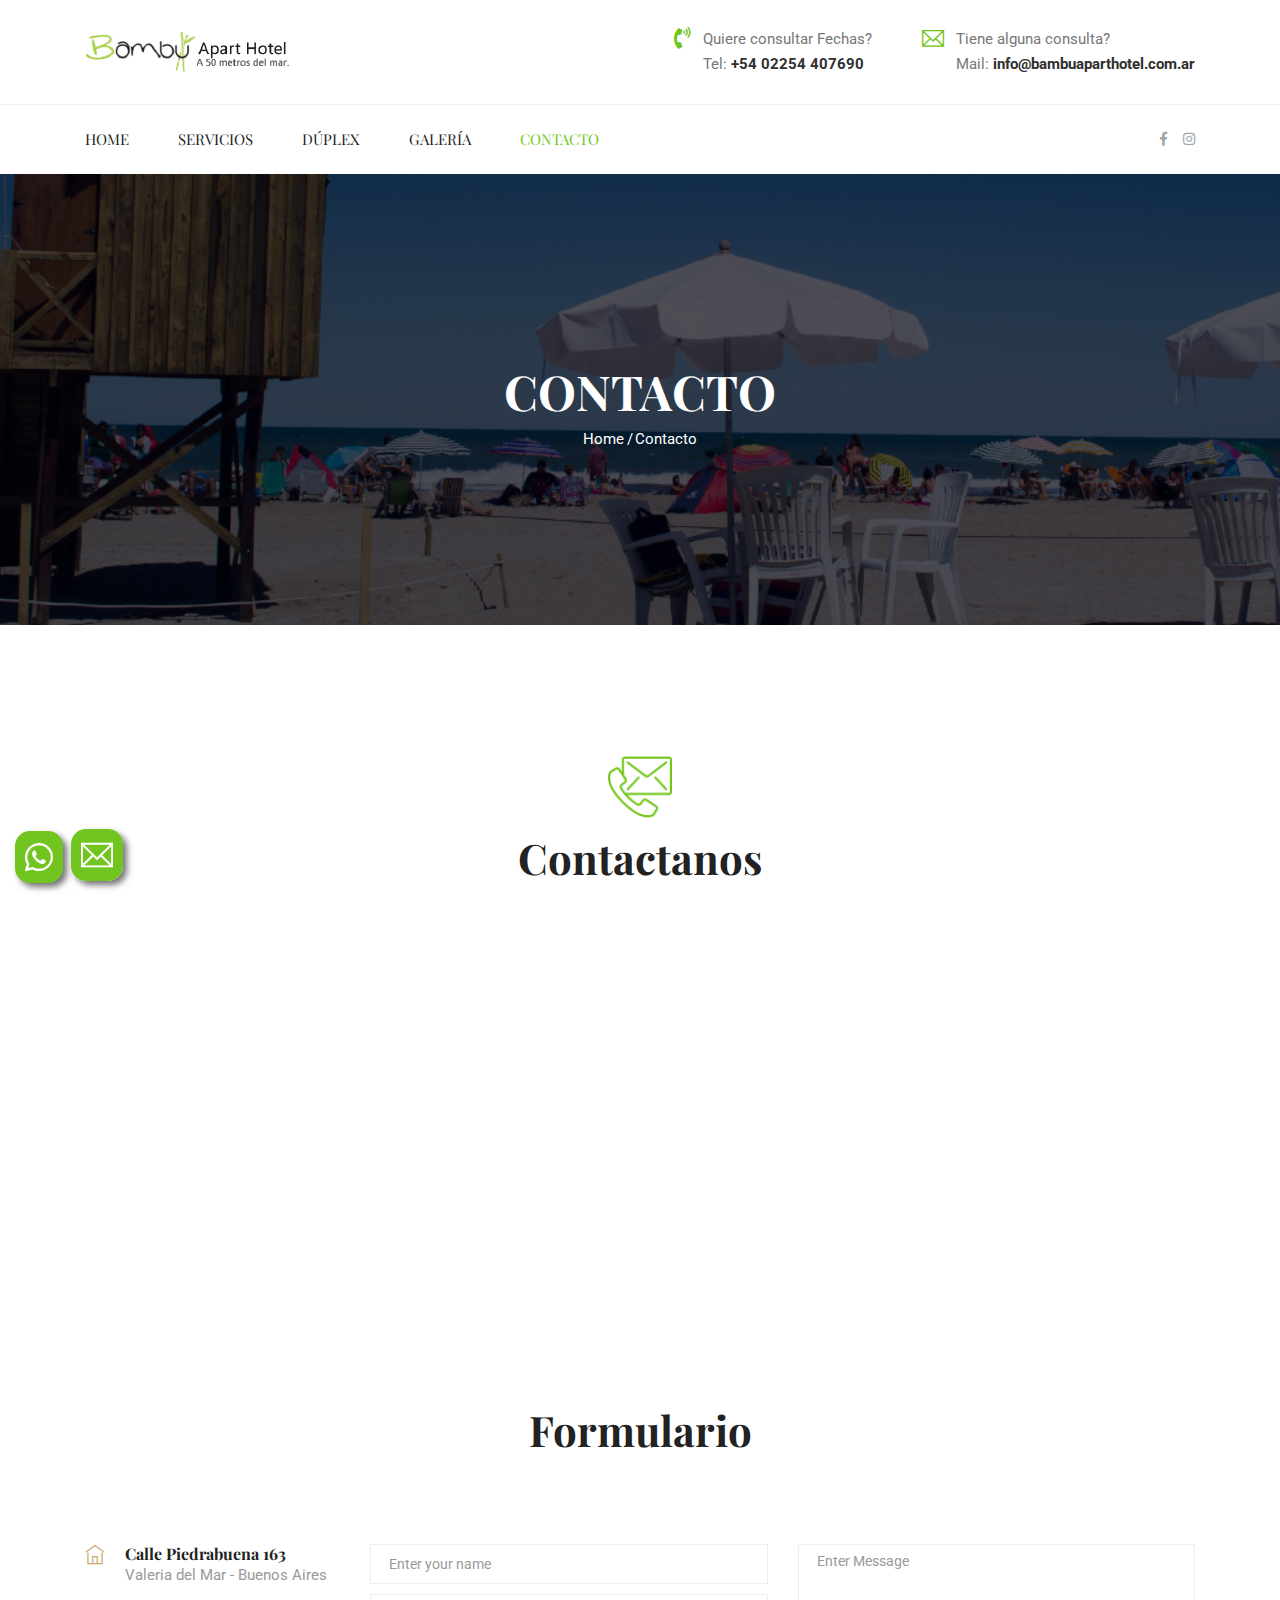
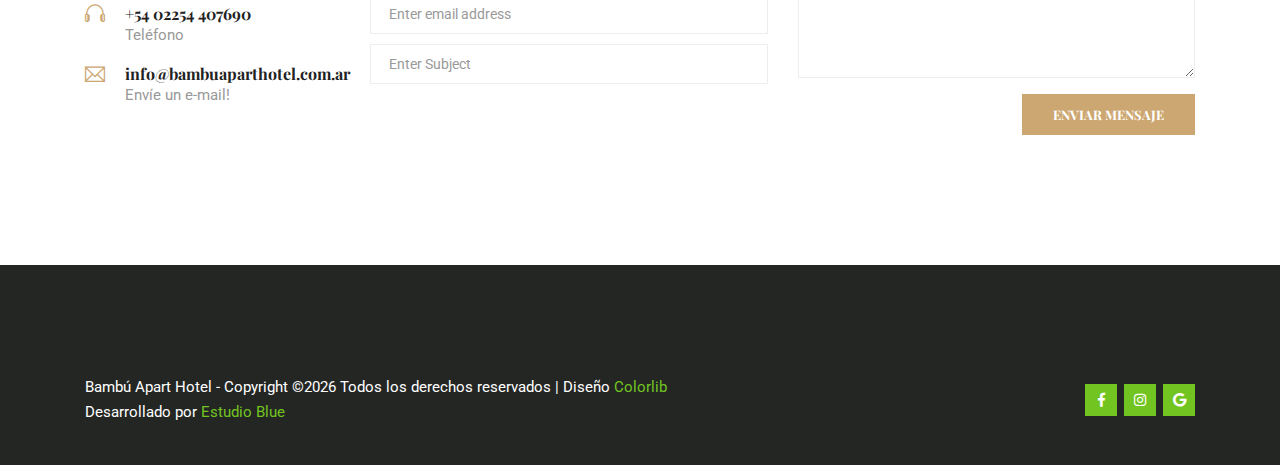
<file: contacto.html>
<!DOCTYPE html>
<html lang="en">

<head>
    <meta charset="UTF-8">
    <meta name="viewport" content="width=device-width, initial-scale=1.0">
    <meta http-equiv="X-UA-Compatible" content="ie=edge">
    <title>Bambú Apart Hotel - Contacto</title>
    <link rel="shortcut icon" href="img/favicon.ico" type="image/x-icon">
    <link rel="icon" href="img/favicon.ico" type="image/x-icon">
    <link rel="stylesheet" href="vendors/bootstrap/bootstrap.min.css">
    <link rel="stylesheet" href="vendors/fontawesome/css/all.min.css">
    <link rel="stylesheet" href="vendors/themify-icons/themify-icons.css">
    <link rel="stylesheet" href="vendors/linericon/style.css">
    <link rel="stylesheet" href="vendors/magnefic-popup/magnific-popup.css">
    <link rel="stylesheet" href="css/style.css">
</head>

<body>
    <!-- ================ header section start ================= -->
    <header class="header_area">
        <div class="header-top">
            <div class="container">
                <div class="d-flex align-items-center">
                    <div id="logo">
                        <a href="index.html"><img src="img/LogoBambu.png" alt="Bambú Apart Hotel" title="Bambú Apart Hotel" /></a>
                    </div>
                    <div class="ml-auto d-none d-md-block d-md-flex">
                        <div class="media header-top-info">
                            <span class="header-top-info__icon"><i class="fas fa-phone-volume"></i></span>
                            <div class="media-body">
                                <p>Quiere consultar Fechas?</p>
                                <p>Tel: <a href="tel:+54 02254 407690">+54 02254 407690</a></p>
                            </div>
                        </div>
                        <div class="media header-top-info">
                            <span class="header-top-info__icon"><i class="ti-email"></i></span>
                            <div class="media-body">
                                <p>Tiene alguna consulta?</p>
                                <p>Mail: <a href="mailto:info@bambuaparthotel.com.ar">info@bambuaparthotel.com.ar</a></p>
                            </div>
                        </div>
                    </div>
                </div>
            </div>
        </div>
        <div class="main_menu">
            <nav class="navbar navbar-expand-lg navbar-light">
                <div class="container">
                    <!-- Brand and toggle get grouped for better mobile display -->
                    <!-- <a class="navbar-brand logo_h" href="index.html"><img src="img/logo.png" alt=""></a> -->
                    <button class="navbar-toggler" type="button" data-toggle="collapse" data-target="#navbarSupportedContent" aria-controls="navbarSupportedContent" aria-expanded="false" aria-label="Toggle navigation">
                        <span class="icon-bar"></span>
                        <span class="icon-bar"></span>
                        <span class="icon-bar"></span>
                    </button>
                    <div class="collapse navbar-collapse offset" id="navbarSupportedContent">
                        <ul class="nav navbar-nav menu_nav">
                            <li class="nav-item"><a class="nav-link" href="index.html">Home</a></li>
                            <li class="nav-item"><a class="nav-link" href="index.html">Servicios</a></li>
                            <li class="nav-item"><a class="nav-link" href="duplex.html">Dúplex</a></li>
                            <li class="nav-item"><a class="nav-link" href="galeria.html">Galería</a></li>
                            <li class="nav-item active"><a class="nav-link" href="#">Contacto</a></li>
                        </ul>
                    </div>
                    <ul class="social-icons ml-auto">
                        <li><a href="https://www.facebook.com/Bambu-Apart-Hotel-257936084244342/" target="_blank"><i class="fab fa-facebook-f"></i></a></li>
                        <li><a href="https://www.instagram.com/explore/locations/257936084244342/bambu-apart-hotel/?hl=es-la" target="_blank"><i class="fab fa-instagram"></i></a></li>
                    </ul>
                </div>
            </nav>
        </div>
    </header>
    <!-- ================ header section end ================= -->
    <!-- ================ start banner area ================= -->
    <section class="contact-banner-area" id="contact">
        <div class="container h-100">
            <div class="contact-banner">
                <div class="text-center">
                    <h1>Contacto</h1>
                    <nav aria-label="breadcrumb" class="banner-breadcrumb">
                        <ol class="breadcrumb">
                            <li class="breadcrumb-item"><a href="index.html">Home</a></li>
                            <li class="breadcrumb-item active" aria-current="page">Contacto</li>
                        </ol>
                    </nav>
                </div>
            </div>
        </div>
    </section>
    <!-- ================ end banner area ================= -->
    <section class="section-margin">
        <div class="container">
            <div class="section-intro text-center pb-80px">
                <div class="section-intro__style">
                    <img src="img/home/contacto.png" alt="Galeria bambu-apart-hotel">
                </div>
                <h2>Contactanos</h2>
            </div>
            <div class="row justify-content-center">
                <div class="google-maps col-md-10">
                    <iframe src="https://www.google.com/maps/embed?pb=!1m18!1m12!1m3!1d472.7640483191173!2d-56.87891226643119!3d-37.14402567786618!2m3!1f0!2f0!3f0!3m2!1i1024!2i768!4f13.1!3m3!1m2!1s0x959c9db286b1b1f3%3A0x9f624eb820f7dd1c!2zQmFtYsO6!5e0!3m2!1ses-419!2sar!4v1574713686618!5m2!1ses-419!2sar" width="1000" height="450" frameborder="0" style="border:0;" allowfullscreen=""></iframe>
                </div>
            </div>
            <div class="section-intro text-center pb-80px">
                <h2>Formulario</h2>
            </div>
            <div class="row">
                <div class="col-md-4 col-lg-3 mb-4 mb-md-0">
                    <div class="media contact-info">
                        <span class="contact-info__icon"><i class="ti-home"></i></span>
                        <div class="media-body">
                            <h3>Calle Piedrabuena 163</h3>
                            <p>Valeria del Mar - Buenos Aires</p>
                        </div>
                    </div>
                    <div class="media contact-info">
                        <span class="contact-info__icon"><i class="ti-headphone"></i></span>
                        <div class="media-body">
                            <h3><a href="tel:+54 02254 407690">+54 02254 407690</a></h3>
                            <p>Teléfono</p>
                        </div>
                    </div>
                    <div class="media contact-info">
                        <span class="contact-info__icon"><i class="ti-email"></i></span>
                        <div class="media-body">
                            <h3><a href="mailto:info@bambuaparthotel.com.ar">info@bambuaparthotel.com.ar</a></h3>
                            <p>Envíe un e-mail!</p>
                        </div>
                    </div>
                </div>
                <!----------------------------- FORMULARIO DE CONTACTO ------------------------------------------------->
                <div class="col-md-8 col-lg-9">
                    <form class="row contact_form" action="contact_process.php" method="post" id="contactForm" novalidate="novalidate">
                        <div class="col-md-6">
                            <div class="form-group">
                                <input type="text" class="form-control" id="name" name="name" placeholder="Enter your name">
                            </div>
                            <div class="form-group">
                                <input type="email" class="form-control" id="email" name="email" placeholder="Enter email address">
                            </div>
                            <div class="form-group">
                                <input type="text" class="form-control" id="subject" name="subject" placeholder="Enter Subject">
                            </div>
                        </div>
                        <div class="col-md-6">
                            <div class="form-group">
                                <textarea class="form-control different-control" name="message" id="message" rows="5" placeholder="Enter Message"></textarea>
                            </div>
                        </div>
                        <div class="col-md-12 text-right">
                            <button type="submit" value="submit" class="button-contact"><span>Enviar Mensaje</span>
                            </button>
                        </div>
                    </form>
                </div>
                <!------------------------------- FORMULARIO DE CONTACTO ------------------------------------------------->
            </div>
        </div>
    </section>
    <!-- ================ footer ================= -->
    <footer class="footer-area section-gap">
        <div class="container">
            <div class="footer-bottom row align-items-center text-center text-lg-left">
                <p class="footer-text m-0 col-lg-8 col-md-12">
                    Bambú Apart Hotel - Copyright &copy;<script>
                    document.write(new Date().getFullYear());
                    </script> Todos los derechos reservados | Diseño <a href="https://colorlib.com" target="_blank">Colorlib</a><br>Desarrollado por <a href="https://www.estudioblue.com.ar/" target="_blank">Estudio Blue</a>
                </p>
                <div class="col-lg-4 col-md-12 text-center text-lg-right footer-social">
                    <a href="https://www.facebook.com/Bambu-Apart-Hotel-257936084244342/" target="_blank"><i class="fab fa-facebook-f"></i></a>
                    <a href="https://www.instagram.com/explore/locations/257936084244342/bambu-apart-hotel/?hl=es-la" target="_blank"><i class="fab fa-instagram"></i></a>
                    <a href="https://goo.gl/maps/mpBzm6Yzo7amaB7T7" target="_blank"><i class="fab fa-google"></i></a>
                </div>
            </div>
        </div>
    </footer>
    <!-- Botones que flotan a la izquierda -->
    <div class="bottom-izquierda-contacto">
        <a href="" target="_blank"><i class="fab fa-whatsapp"></i></a>
        <a href="mailto:info@bambuaparthotel.com.ar" target="_top"><i class="ti-email"></i></a>
    </div>
    <!-- ================ /footer================= -->
    <script src="vendors/jquery/jquery-3.2.1.min.js"></script>
    <script src="vendors/bootstrap/bootstrap.bundle.min.js"></script>
    <script src="vendors/magnefic-popup/jquery.magnific-popup.min.js"></script>
    <script src="vendors/easing.min.js"></script>
    <script src="vendors/superfish.min.js"></script>
    <script src="vendors/nice-select/jquery.nice-select.min.js"></script>
    <script src="vendors/jquery.ajaxchimp.min.js"></script>
    <script src="vendors/mail-script.js"></script>
    <script src="vendors/jquery.form.js"></script>
    <script src="vendors/jquery.validate.min.js"></script>
    <script src="vendors/contact.js"></script>
    <script src="js/main.js"></script>
</body>

</html>
</file>
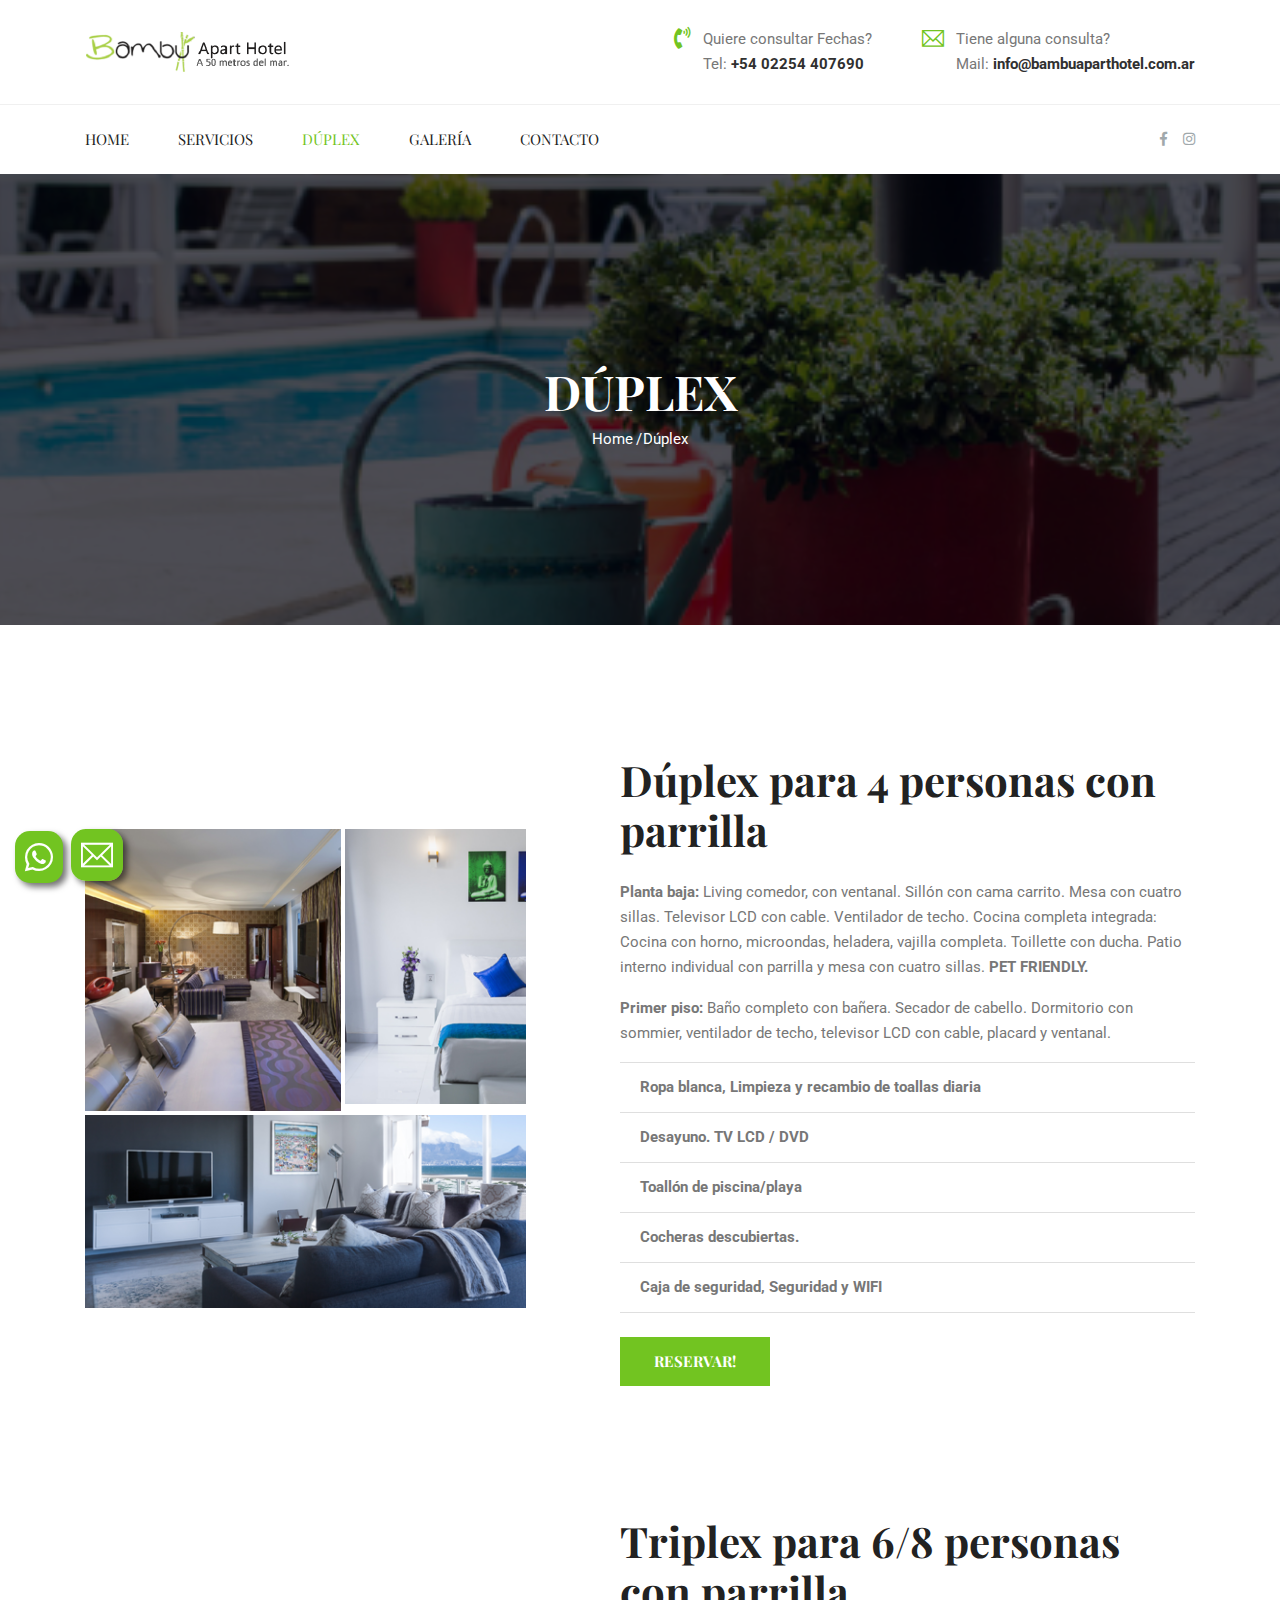
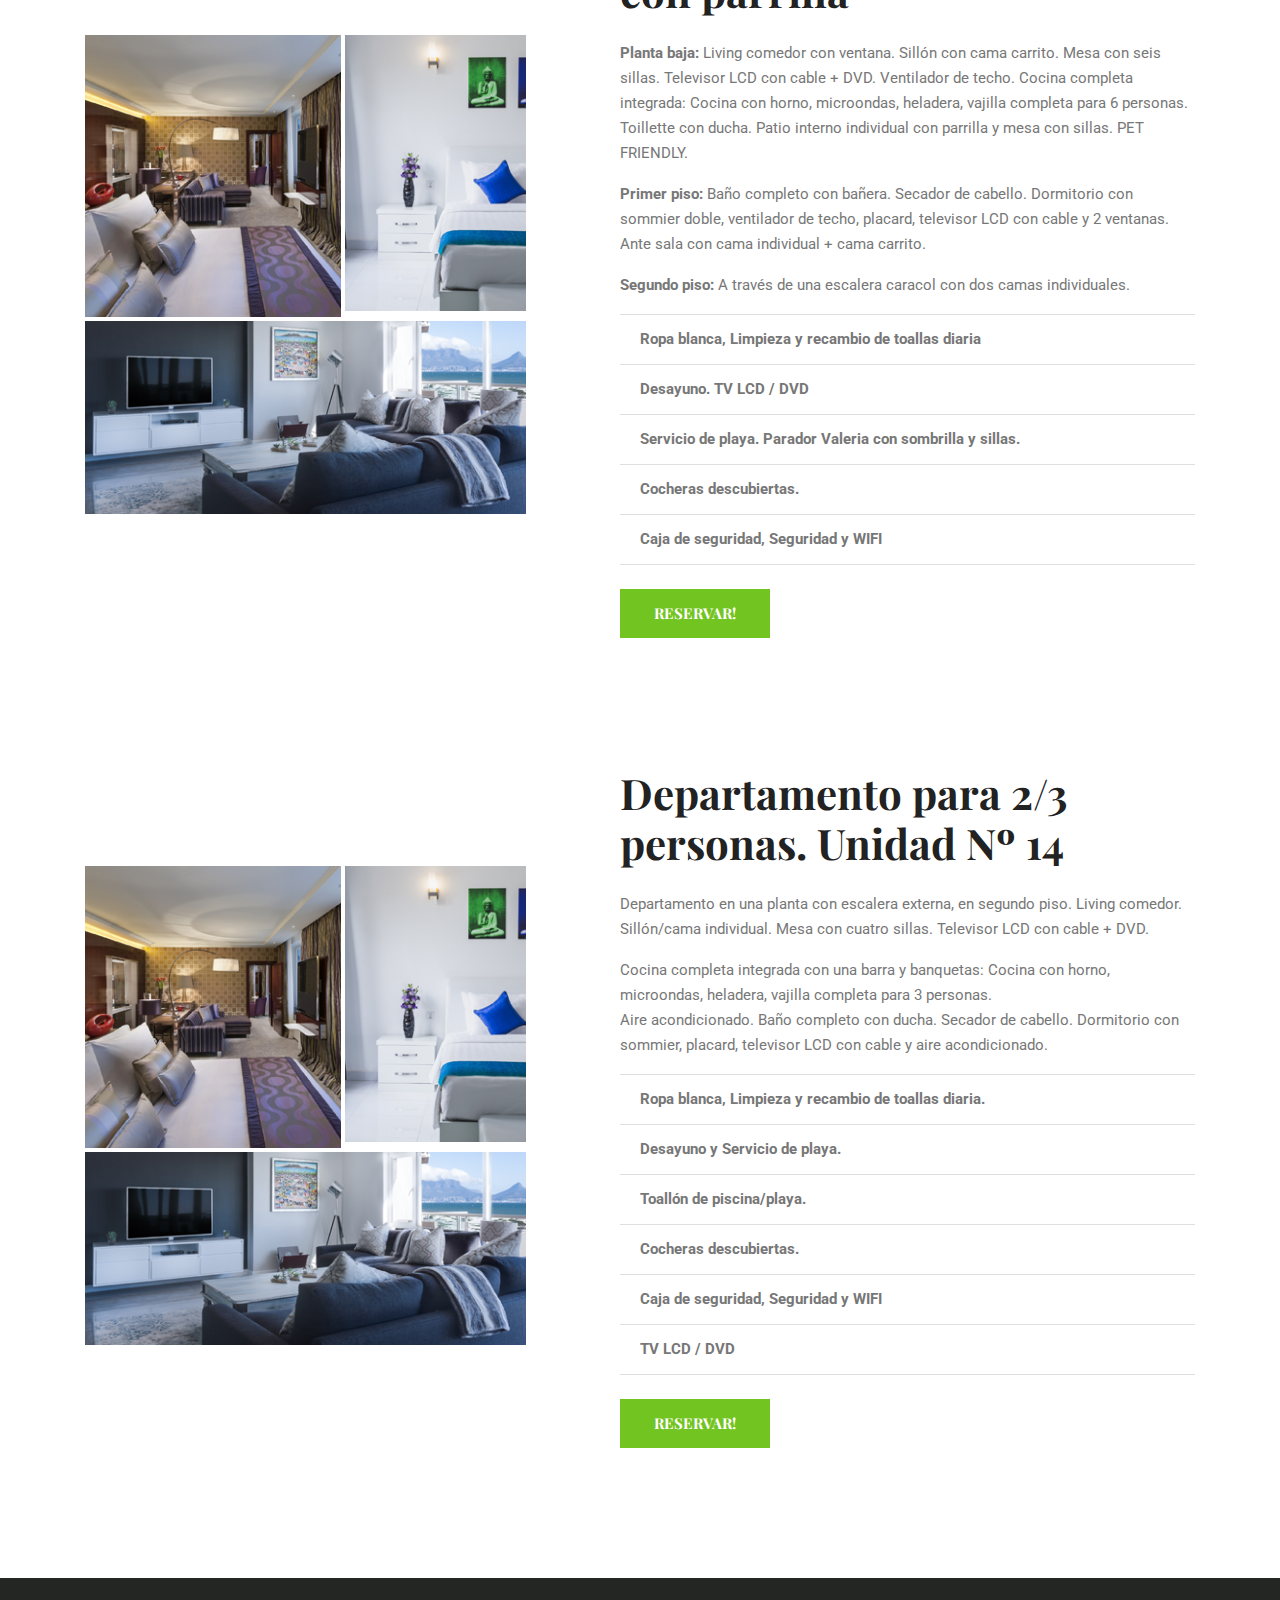
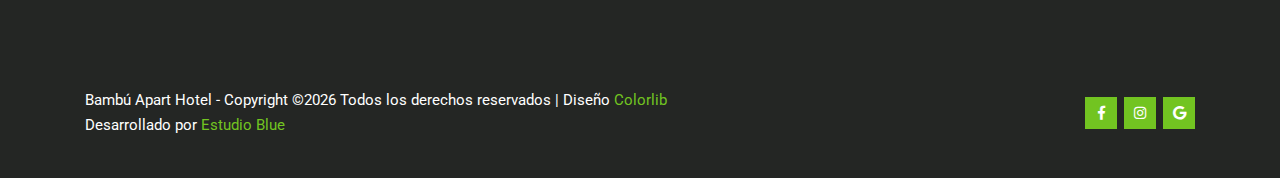
<file: duplex.html>
<!DOCTYPE html>
<html lang="en">

<head>
    <meta charset="UTF-8">
    <meta name="viewport" content="width=device-width, initial-scale=1.0">
    <meta http-equiv="X-UA-Compatible" content="ie=edge">
    <title>Bambú Apart Hotel - Duplex</title>
    <link rel="shortcut icon" href="img/favicon.ico" type="image/x-icon">
    <link rel="icon" href="img/favicon.ico" type="image/x-icon">
    <link rel="stylesheet" href="vendors/bootstrap/bootstrap.min.css">
    <link rel="stylesheet" href="vendors/fontawesome/css/all.min.css">
    <link rel="stylesheet" href="vendors/themify-icons/themify-icons.css">
    <link rel="stylesheet" href="vendors/linericon/style.css">
    <link rel="stylesheet" href="vendors/magnefic-popup/magnific-popup.css">
    <link rel="stylesheet" href="vendors/owl-carousel/owl.theme.default.min.css">
    <link rel="stylesheet" href="vendors/owl-carousel/owl.carousel.min.css">
    <link rel="stylesheet" href="vendors/nice-select/nice-select.css">
    <link rel="stylesheet" href="css/style.css">
</head>

<body>
    <!-- ================ header section start ================= -->
    <header class="header_area">
        <div class="header-top">
            <div class="container">
                <div class="d-flex align-items-center">
                    <div id="logo">
                        <a href="index.html"><img src="img/LogoBambu.png" alt="Bambú Apart Hotel" title="Bambú Apart Hotel" /></a>
                    </div>
                    <div class="ml-auto d-none d-md-block d-md-flex">
                        <div class="media header-top-info">
                            <span class="header-top-info__icon"><i class="fas fa-phone-volume"></i></span>
                            <div class="media-body">
                                <p>Quiere consultar Fechas?</p>
                                <p>Tel: <a href="tel:+54 02254 407690">+54 02254 407690</a></p>
                            </div>
                        </div>
                        <div class="media header-top-info">
                            <span class="header-top-info__icon"><i class="ti-email"></i></span>
                            <div class="media-body">
                                <p>Tiene alguna consulta?</p>
                                <p>Mail: <a href="mailto:info@bambuaparthotel.com.ar">info@bambuaparthotel.com.ar</a></p>
                            </div>
                        </div>
                    </div>
                </div>
            </div>
        </div>
        <div class="main_menu">
            <nav class="navbar navbar-expand-lg navbar-light">
                <div class="container">
                    <!-- Brand and toggle get grouped for better mobile display -->
                    <!-- <a class="navbar-brand logo_h" href="index.html"><img src="img/logo.png" alt=""></a> -->
                    <button class="navbar-toggler" type="button" data-toggle="collapse" data-target="#navbarSupportedContent" aria-controls="navbarSupportedContent" aria-expanded="false" aria-label="Toggle navigation">
                        <span class="icon-bar"></span>
                        <span class="icon-bar"></span>
                        <span class="icon-bar"></span>
                    </button>
                    <div class="collapse navbar-collapse offset" id="navbarSupportedContent">
                        <ul class="nav navbar-nav menu_nav">
                            <li class="nav-item"><a class="nav-link" href="index.html">Home</a></li>
                            <li class="nav-item"><a class="nav-link" href="index.html">Servicios</a></li>
                            <li class="nav-item active"><a class="nav-link" href="#">Dúplex</a></li>
                            <li class="nav-item"><a class="nav-link" href="galeria.html">Galería</a></li>
                            <li class="nav-item"><a class="nav-link" href="contacto.html">Contacto</a></li>
                        </ul>
                    </div>
                    <ul class="social-icons ml-auto">
                        <li><a href="https://www.facebook.com/Bambu-Apart-Hotel-257936084244342/" target="_blank"><i class="fab fa-facebook-f"></i></a></li>
                        <li><a href="https://www.instagram.com/explore/locations/257936084244342/bambu-apart-hotel/?hl=es-la" target="_blank"><i class="fab fa-instagram"></i></a></li>
                    </ul>
                </div>
            </nav>
        </div>
    </header>
    <!-- ================ header section end ================= -->
    <!-- ================ start banner area ================= -->
    <section class="blog-banner-area" id="about">
        <div class="container h-100">
            <div class="blog-banner">
                <div class="text-center">
                    <h1>Dúplex</h1>
                    <nav aria-label="breadcrumb" class="banner-breadcrumb">
                        <ol class="breadcrumb">
                            <li class="breadcrumb-item"><a href="index.html">Home</a></li>
                            <li class="breadcrumb-item active" aria-current="page">Dúplex</li>
                        </ol>
                    </nav>
                </div>
            </div>
        </div>
    </section>
    <!-- ================ end banner area ================= -->
    <!-- ================ DUPLEX 1 ================= -->
    <section class="welcome pt-0 section-margin">
        <div class="container">
            <div class="row align-items-center">
                <div class="col-lg-5 mb-4 mb-lg-0">
                    <div class="row no-gutters welcome-images">
                        <div class="col-sm-7">
                            <div class="card">
                                <img class="" src="img/home/welcomeBanner1.png" alt="Bambú Apart Hotel" title="Bambú Apart Hotel">
                            </div>
                        </div>
                        <div class="col-sm-5">
                            <div class="card">
                                <img class="" src="img/home/welcomeBanner2.png" alt="Bambú Apart Hotel" title="Bambú Apart Hotel">
                            </div>
                        </div>
                        <div class="col-lg-12">
                            <div class="card">
                                <img class="" src="img/home/welcomeBanner3.png" alt="Bambú Apart Hotel" title="Bambú Apart Hotel">
                            </div>
                        </div>
                    </div>
                </div>
                <div class="col-lg-7">
                    <div class="welcome-content">
                        <h2 class="mb-4"><span class="d-block">Dúplex para 4 personas con parrilla</h2>
                        <p><strong>Planta baja:</strong> Living comedor, con ventanal. Sillón con cama carrito. Mesa con cuatro sillas. Televisor LCD con cable. Ventilador de techo. Cocina completa integrada: Cocina con horno, microondas, heladera, vajilla completa. Toillette con ducha. Patio interno individual con parrilla y mesa con cuatro sillas. <strong>PET FRIENDLY.</strong></p>
                        <p><strong>Primer piso:</strong> Baño completo con bañera. Secador de cabello. Dormitorio con sommier, ventilador de techo, televisor LCD con cable, placard y ventanal.</p>
                        <ul class="list-group list-group-flush">
                            <li class="list-group-item"><strong>Ropa blanca, Limpieza y recambio de toallas diaria</strong></li>
                            <li class="list-group-item"><strong>Desayuno. TV LCD / DVD</strong></li>
                            <li class="list-group-item"><strong>Toallón de piscina/playa</strong></li>
                            <li class="list-group-item"><strong>Cocheras descubiertas.</strong></li>
                            <li class="list-group-item"><strong>Caja de seguridad, Seguridad y WIFI</strong></li>
                        </ul>
                        <a class="button button--active home-banner-btn mt-4" href="https://api.whatsapp.com/send?phone=541159643076&text=Hola%20Bamb%C3%BA%20Apart%20Hotel" target="_blank">Reservar!</a>
                    </div>
                </div>
            </div>
        </div>
    </section>
    <!-- ================ /DUPLEX 1 ================= -->
    <!-- ================ DUPLEX 2 ================= -->
    <section class="welcome pt-0 section-margin">
        <div class="container">
            <div class="row align-items-center">
                <div class="col-lg-5 mb-4 mb-lg-0">
                    <div class="row no-gutters welcome-images">
                        <div class="col-sm-7">
                            <div class="card">
                                <img class="" src="img/home/welcomeBanner1.png" alt="Bambú Apart Hotel" title="Bambú Apart Hotel">
                            </div>
                        </div>
                        <div class="col-sm-5">
                            <div class="card">
                                <img class="" src="img/home/welcomeBanner2.png" alt="Bambú Apart Hotel" title="Bambú Apart Hotel">
                            </div>
                        </div>
                        <div class="col-lg-12">
                            <div class="card">
                                <img class="" src="img/home/welcomeBanner3.png" alt="Bambú Apart Hotel" title="Bambú Apart Hotel">
                            </div>
                        </div>
                    </div>
                </div>
                <div class="col-lg-7">
                    <div class="welcome-content">
                        <h2 class="mb-4"><span class="d-block">Triplex para 6/8 personas con parrilla</h2>
                        <p><strong>Planta baja:</strong> Living comedor con ventana. Sillón con cama carrito. Mesa con seis sillas. Televisor LCD con cable + DVD. Ventilador de techo.
                            Cocina completa integrada: Cocina con horno, microondas, heladera, vajilla completa para 6 personas.
                            Toillette con ducha. Patio interno individual con parrilla y mesa con sillas. PET FRIENDLY.</p>
                        <p><strong>Primer piso:</strong> Baño completo con bañera. Secador de cabello. Dormitorio con sommier doble, ventilador de techo, placard, televisor LCD con cable y 2 ventanas. Ante sala con cama individual + cama carrito.</p>
                        <p><strong>Segundo piso:</strong> A través de una escalera caracol con dos camas individuales.</p>
                        <ul class="list-group list-group-flush">
                            <li class="list-group-item"><strong>Ropa blanca, Limpieza y recambio de toallas diaria</strong></li>
                            <li class="list-group-item"><strong>Desayuno. TV LCD / DVD</strong></li>
                            <li class="list-group-item"><strong>Servicio de playa. Parador Valeria con sombrilla y sillas.</strong></li>
                            <li class="list-group-item"><strong>Cocheras descubiertas.</strong></li>
                            <li class="list-group-item"><strong>Caja de seguridad, Seguridad y WIFI</strong></li>
                        </ul>
                        <a class="button button--active home-banner-btn mt-4" href="https://api.whatsapp.com/send?phone=541159643076&text=Hola%20Bamb%C3%BA%20Apart%20Hotel" target="_blank">Reservar!</a>
                    </div>
                </div>
            </div>
        </div>
    </section>
    <!-- ================ /DUPLEX 2 ================= -->
    <!-- ================ DUPLEX 3 ================= -->
    <section class="welcome pt-0 section-margin">
        <div class="container">
            <div class="row align-items-center">
                <div class="col-lg-5 mb-4 mb-lg-0">
                    <div class="row no-gutters welcome-images">
                        <div class="col-sm-7">
                            <div class="card">
                                <img class="" src="img/home/welcomeBanner1.png" alt="Bambú Apart Hotel" title="Bambú Apart Hotel">
                            </div>
                        </div>
                        <div class="col-sm-5">
                            <div class="card">
                                <img class="" src="img/home/welcomeBanner2.png" alt="Bambú Apart Hotel" title="Bambú Apart Hotel">
                            </div>
                        </div>
                        <div class="col-lg-12">
                            <div class="card">
                                <img class="" src="img/home/welcomeBanner3.png" alt="Bambú Apart Hotel" title="Bambú Apart Hotel">
                            </div>
                        </div>
                    </div>
                </div>
                <div class="col-lg-7">
                    <div class="welcome-content">
                        <h2 class="mb-4"><span class="d-block">Departamento para 2/3 personas. Unidad Nº 14</h2>
                        <p>Departamento en una planta con escalera externa, en segundo piso.
                            Living comedor. Sillón/cama individual. Mesa con cuatro sillas. Televisor LCD con cable + DVD.</p>
                        <p>Cocina completa integrada con una barra y banquetas: Cocina con horno, microondas, heladera, vajilla completa para 3 personas.
                            <br>Aire acondicionado. Baño completo con ducha. Secador de cabello. Dormitorio con sommier, placard, televisor LCD con cable y aire acondicionado.</p>
                        <ul class="list-group list-group-flush">
                            <li class="list-group-item"><strong>Ropa blanca, Limpieza y recambio de toallas diaria.</strong></li>
                            <li class="list-group-item"><strong>Desayuno y Servicio de playa.</strong></li>
                            <li class="list-group-item"><strong>Toallón de piscina/playa.</strong></li>
                            <li class="list-group-item"><strong>Cocheras descubiertas.</strong></li>
                            <li class="list-group-item"><strong>Caja de seguridad, Seguridad y WIFI</strong></li>
                            <li class="list-group-item"><strong>TV LCD / DVD</strong></li>
                        </ul>
                        <a class="button button--active home-banner-btn mt-4" href="https://api.whatsapp.com/send?phone=541159643076&text=Hola%20Bamb%C3%BA%20Apart%20Hotel" target="_blank">Reservar!</a>
                    </div>
                </div>
            </div>
        </div>
    </section>
    <!-- ================ /DUPLEX 3 ================= -->
    <!-- ================ footer ================= -->
    <footer class="footer-area section-gap">
        <div class="container">
            <div class="footer-bottom row align-items-center text-center text-lg-left">
                <p class="footer-text m-0 col-lg-8 col-md-12">
                    Bambú Apart Hotel - Copyright &copy;<script>
                    document.write(new Date().getFullYear());
                    </script> Todos los derechos reservados | Diseño <a href="https://colorlib.com" target="_blank">Colorlib</a><br>Desarrollado por <a href="https://www.estudioblue.com.ar/" target="_blank">Estudio Blue</a>
                </p>
                <div class="col-lg-4 col-md-12 text-center text-lg-right footer-social">
                    <a href="https://www.facebook.com/Bambu-Apart-Hotel-257936084244342/" target="_blank"><i class="fab fa-facebook-f"></i></a>
                    <a href="https://www.instagram.com/explore/locations/257936084244342/bambu-apart-hotel/?hl=es-la" target="_blank"><i class="fab fa-instagram"></i></a>
                    <a href="https://goo.gl/maps/mpBzm6Yzo7amaB7T7" target="_blank"><i class="fab fa-google"></i></a>
                </div>
            </div>
        </div>
    </footer>

          <!-- Botones que flotan a la izquierda -->
      <div class="bottom-izquierda-contacto">
        <a href="" target="_blank"><i class="fab fa-whatsapp"></i></a>
        <a href="mailto:info@bambuaparthotel.com.ar" target="_top"><i class="ti-email"></i></a>
      </div>
    <!-- ================ /footer================= -->
    <script src="vendors/jquery/jquery-3.2.1.min.js"></script>
    <script src="vendors/bootstrap/bootstrap.bundle.min.js"></script>
    <script src="vendors/magnefic-popup/jquery.magnific-popup.min.js"></script>
    <script src="vendors/easing.min.js"></script>
    <script src="vendors/superfish.min.js"></script>
    <script src="vendors/owl-carousel/owl.carousel.min.js"></script>
    <script src="vendors/nice-select/jquery.nice-select.min.js"></script>
    <script src="vendors/jquery.ajaxchimp.min.js"></script>
    <script src="vendors/mail-script.js"></script>
    <script src="js/main.js"></script>
</body>

</html>
</file>
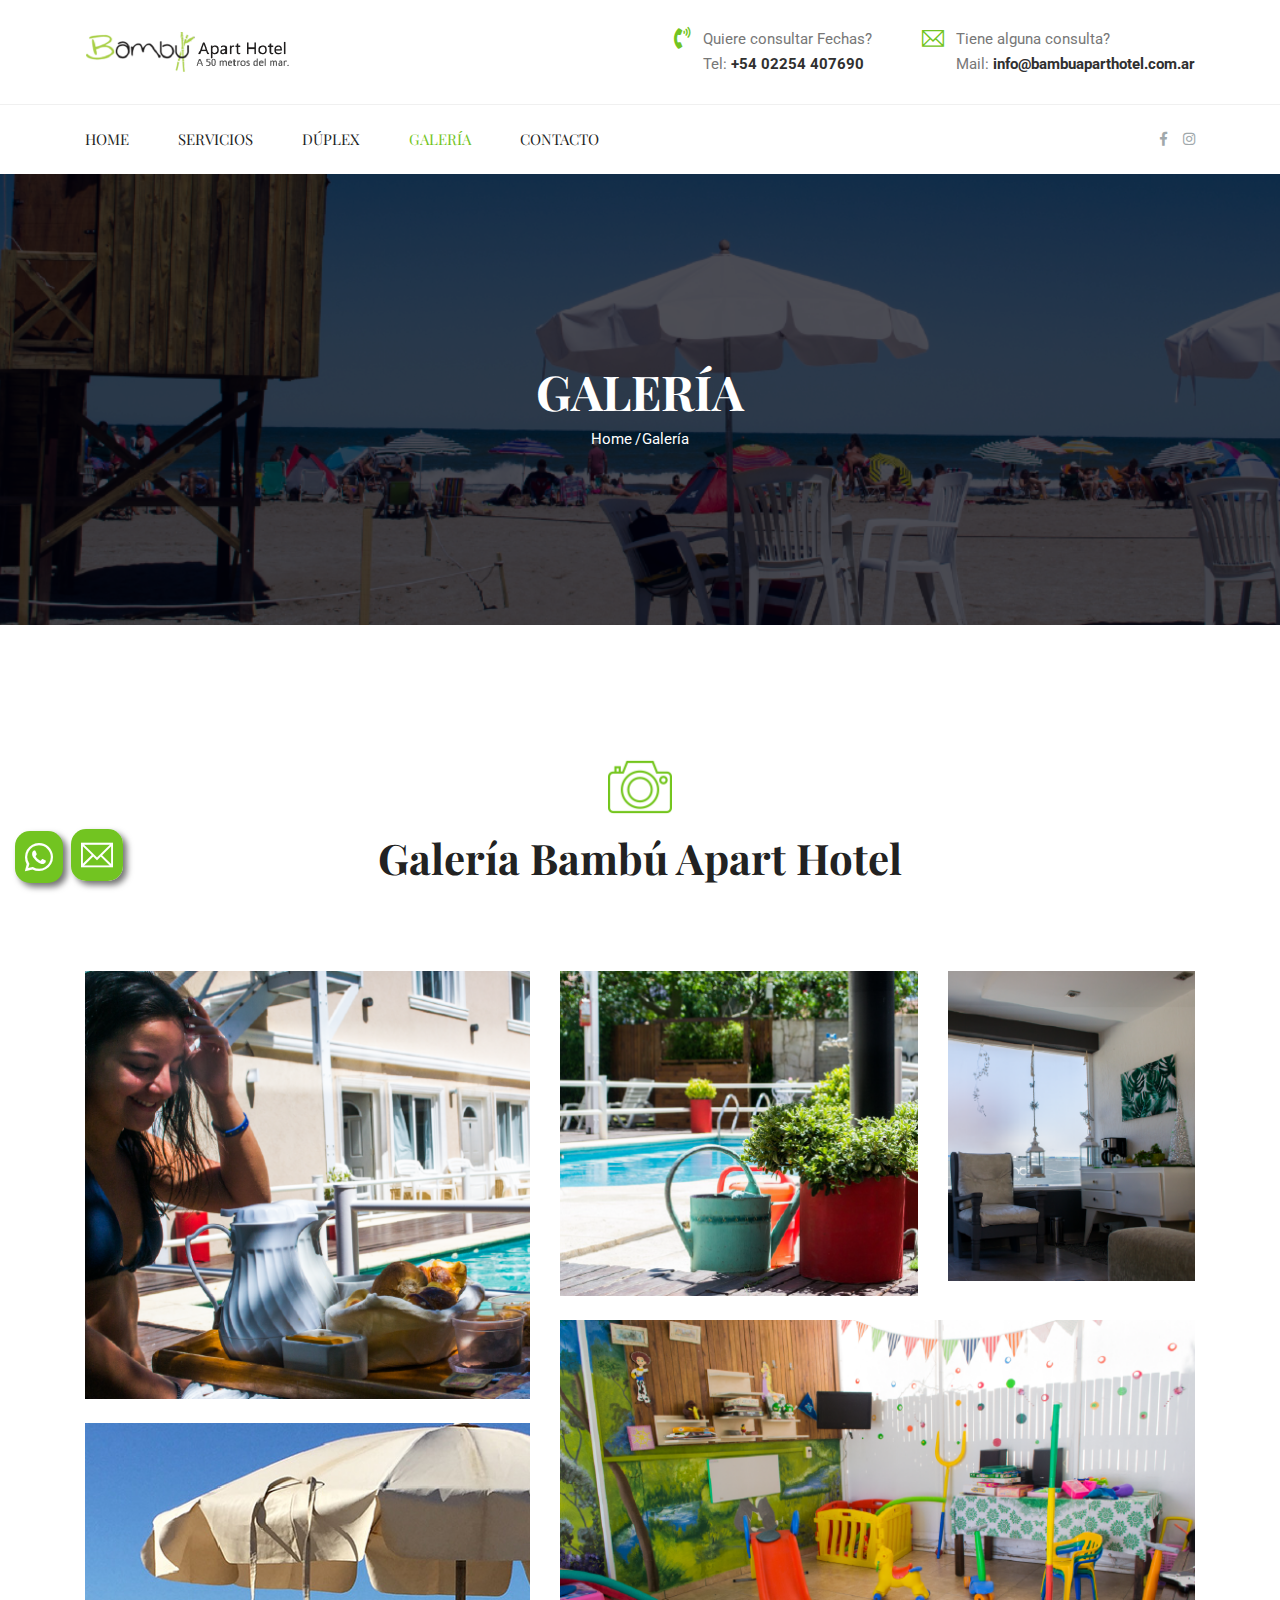
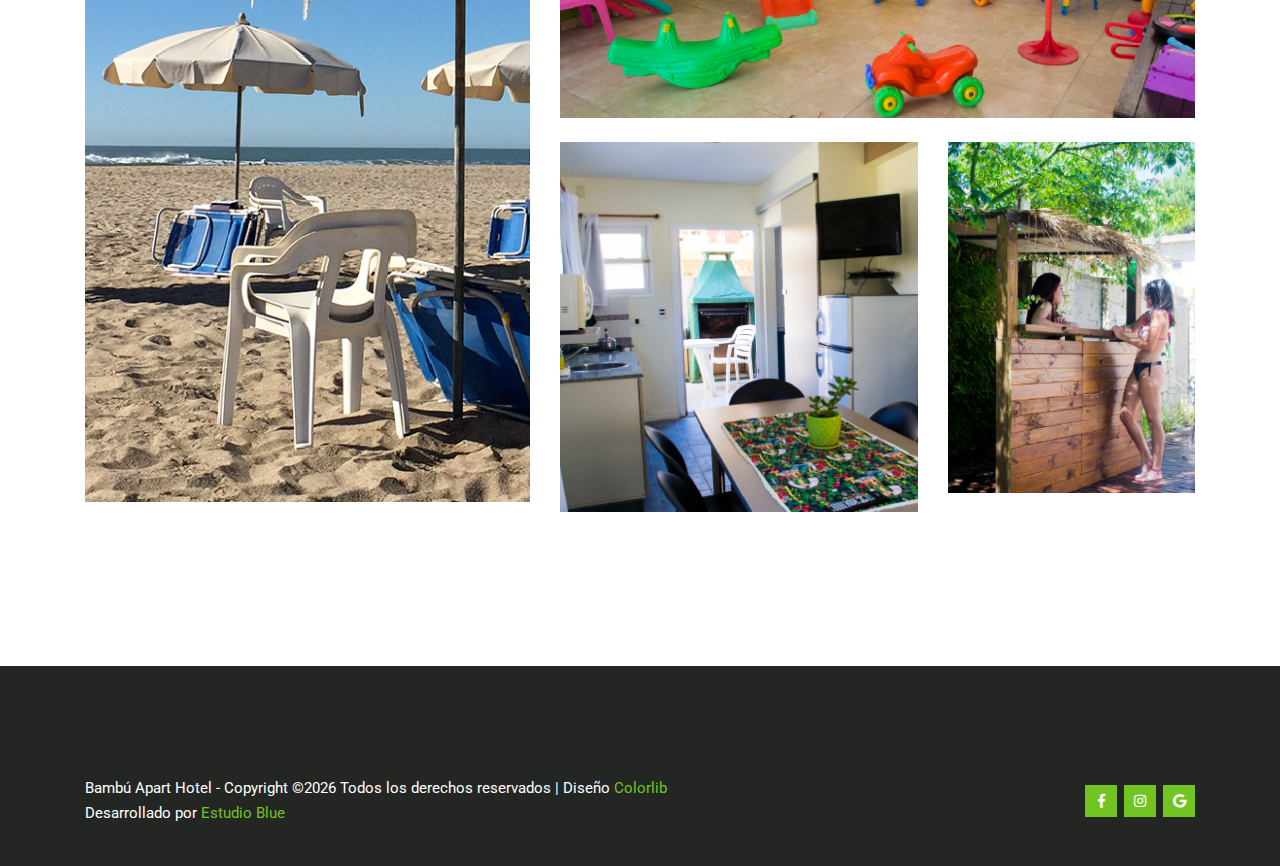
<file: galeria.html>
<!DOCTYPE html>
<html lang="en">

<head>
    <meta charset="UTF-8">
    <meta name="viewport" content="width=device-width, initial-scale=1.0">
    <meta http-equiv="X-UA-Compatible" content="ie=edge">
    <title>Bambú Apart Hotel - Galería</title>
    <link rel="shortcut icon" href="img/favicon.ico" type="image/x-icon">
    <link rel="icon" href="img/favicon.ico" type="image/x-icon">
    <link rel="stylesheet" href="vendors/bootstrap/bootstrap.min.css">
    <link rel="stylesheet" href="vendors/fontawesome/css/all.min.css">
    <link rel="stylesheet" href="vendors/themify-icons/themify-icons.css">
    <link rel="stylesheet" href="vendors/linericon/style.css">
    <link rel="stylesheet" href="vendors/magnefic-popup/magnific-popup.css">
    <link rel="stylesheet" href="vendors/nice-select/nice-select.css">
    <link rel="stylesheet" href="css/style.css">
</head>

<body>
    <!-- ================ header section start ================= -->
    <header class="header_area">
        <div class="header-top">
            <div class="container">
                <div class="d-flex align-items-center">
                    <div id="logo">
                        <a href="index.html"><img src="img/LogoBambu.png" alt="Bambú Apart Hotel" title="Bambú Apart Hotel" /></a>
                    </div>
                    <div class="ml-auto d-none d-md-block d-md-flex">
                        <div class="media header-top-info">
                            <span class="header-top-info__icon"><i class="fas fa-phone-volume"></i></span>
                            <div class="media-body">
                                <p>Quiere consultar Fechas?</p>
                                <p>Tel: <a href="tel:+54 02254 407690">+54 02254 407690</a></p>
                            </div>
                        </div>
                        <div class="media header-top-info">
                            <span class="header-top-info__icon"><i class="ti-email"></i></span>
                            <div class="media-body">
                                <p>Tiene alguna consulta?</p>
                                <p>Mail: <a href="mailto:info@bambuaparthotel.com.ar">info@bambuaparthotel.com.ar</a></p>
                            </div>
                        </div>
                    </div>
                </div>
            </div>
        </div>
        <div class="main_menu">
            <nav class="navbar navbar-expand-lg navbar-light">
                <div class="container">
                    <!-- Brand and toggle get grouped for better mobile display -->
                    <!-- <a class="navbar-brand logo_h" href="index.html"><img src="img/logo.png" alt=""></a> -->
                    <button class="navbar-toggler" type="button" data-toggle="collapse" data-target="#navbarSupportedContent" aria-controls="navbarSupportedContent" aria-expanded="false" aria-label="Toggle navigation">
                        <span class="icon-bar"></span>
                        <span class="icon-bar"></span>
                        <span class="icon-bar"></span>
                    </button>
                    <div class="collapse navbar-collapse offset" id="navbarSupportedContent">
                        <ul class="nav navbar-nav menu_nav">
                            <li class="nav-item"><a class="nav-link" href="index.html">Home</a></li>
                            <li class="nav-item"><a class="nav-link" href="index.html">Servicios</a></li>
                            <li class="nav-item"><a class="nav-link" href="duplex.html">Dúplex</a></li>
                            <li class="nav-item active"><a class="nav-link" href="#">Galería</a></li>
                            <li class="nav-item"><a class="nav-link" href="contacto.html">Contacto</a></li>
                        </ul>
                    </div>
                    <ul class="social-icons ml-auto">
                        <li><a href="https://www.facebook.com/Bambu-Apart-Hotel-257936084244342/" target="_blank"><i class="fab fa-facebook-f"></i></a></li>
                        <li><a href="https://www.instagram.com/explore/locations/257936084244342/bambu-apart-hotel/?hl=es-la" target="_blank"><i class="fab fa-instagram"></i></a></li>
                    </ul>
                </div>
            </nav>
        </div>
    </header>
    <!-- ================ header section end ================= -->
    <!-- ================ start banner area ================= -->
    <section class="contact-banner-area" id="gallery">
        <div class="container h-100">
            <div class="contact-banner">
                <div class="text-center">
                    <h1>Galería</h1>
                    <nav aria-label="breadcrumb" class="banner-breadcrumb">
                        <ol class="breadcrumb">
                            <li class="breadcrumb-item"><a href="index.html">Home</a></li>
                            <li class="breadcrumb-item active" aria-current="page">Galería</li>
                        </ol>
                    </nav>
                </div>
            </div>
        </div>
    </section>
    <!-- ================ end banner area ================= -->
    <!-- ================ GALERIA ================= -->
    <section class="section-margin">
        <div class="container">
            <div class="section-intro text-center pb-80px">
                <div class="section-intro__style">
                    <img src="img/home/fotos.png" alt="Galeria bambu-apart-hotel">
                </div>
                <h2>Galería Bambú Apart Hotel</h2>
            </div>
            <div class="row">
                <div class="col-md-5">
                    <div class="row">
                        <div class="col-12 mb-4">
                            <a href="img/gallery/galeria-1.png" class="img-gal card-img">
                                <div class="single-imgs relative">
                                    <div class="overlay overlay-bg"></div>
                                    <div class="relative">
                                        <img class="card-img rounded-0" src="img/gallery/galeria-1.png" alt="Desayuno completo en Bambú Apart Hotel" data-toggle="tooltip" data-placement="top" title="Desayuno completo en Bambú Apart Hotel">
                                    </div>
                                </div>
                            </a>
                        </div>
                        <div class="col-12 mb-4">
                            <a href="img/gallery/galeria-7.png" class="img-gal card-img">
                                <div class="single-imgs relative">
                                    <div class="overlay overlay-bg"></div>
                                    <div class="relative">
                                        <img class="card-img rounded-0" src="img/gallery/galeria-7.png" alt="Servicio de playa en Parador Valeria" data-toggle="tooltip" data-placement="top" title="Servicio de playa en Parador Valeria">
                                    </div>
                                </div>
                            </a>
                        </div>
                    </div>
                </div>
                <div class="col-md-7">
                    <div class="row">
                        <div class="col-sm-7 mb-4">
                            <a href="img/gallery/galeria-6.png" class="img-gal card-img">
                                <div class="single-imgs relative">
                                    <div class="overlay overlay-bg"></div>
                                    <div class="relative">
                                        <img class="card-img rounded-0" src="img/gallery/galeria-6.png" alt="Pileta y zona de Relax Bambú Apart Hotel" data-toggle="tooltip" data-placement="top" title="Pileta y zona de Relax Bambú Apart Hotel">
                                    </div>
                                </div>
                            </a>
                        </div>
                        <div class="col-sm-5 mb-4">
                            <a href="img/gallery/galeria-5.png" class="img-gal card-img">
                                <div class="single-imgs relative">
                                    <div class="overlay overlay-bg"></div>
                                    <div class="relative">
                                        <img class="card-img rounded-0" src="img/gallery/galeria-5.png" alt="Recepción 24 hs en Bambú Apart Hotel" data-toggle="tooltip" data-placement="top" title="Recepción 24 hs en Bambú Apart Hotel">
                                    </div>
                                </div>
                            </a>
                        </div>
                    </div>
                    <div class="row">
                        <div class="col-12 mb-4">
                            <a href="img/gallery/galeria-4.png" class="img-gal card-img">
                                <div class="single-imgs relative">
                                    <div class="overlay overlay-bg"></div>
                                    <div class="relative">
                                        <img class="card-img rounded-0" src="img/gallery/galeria-4.png" alt="Zona de Juegos para Niños en Bambú Apart Hotel" data-toggle="tooltip" data-placement="top" title="Zona de Juegos para Niños en Bambú Apart Hotel">
                                    </div>
                                </div>
                            </a>
                        </div>
                    </div>
                    <div class="row">
                        <div class="col-sm-7 mb-4">
                            <a href="img/gallery/galeria-2.png" class="img-gal card-img">
                                <div class="single-imgs relative">
                                    <div class="overlay overlay-bg"></div>
                                    <div class="relative">
                                        <img class="card-img rounded-0" src="img/gallery/galeria-2.png" alt="Quinchos con parrilla, completos en Bambú Apart Hotel" data-toggle="tooltip" data-placement="top" title="Quinchos con parrilla, completos en Bambú Apart Hotel">
                                    </div>
                                </div>
                            </a>
                        </div>
                        <div class="col-sm-5 mb-4">
                            <a href="img/gallery/galeria-3.png" class="img-gal card-img">
                                <div class="single-imgs relative">
                                    <div class="overlay overlay-bg"></div>
                                    <div class="relative">
                                        <img class="card-img rounded-0" src="img/gallery/galeria-3.png" alt="Bambú Apart Hotel Barra para tragos" data-toggle="tooltip" data-placement="top" title="Bambú Apart Hotel Barra para tragos">
                                    </div>
                                </div>
                            </a>
                        </div>
                    </div>
                </div>
            </div>
        </div>
    </section>
    <!-- ================ /GALERIA================= -->
    <!-- ================ footer ================= -->
    <footer class="footer-area section-gap">
        <div class="container">
            <div class="footer-bottom row align-items-center text-center text-lg-left">
                <p class="footer-text m-0 col-lg-8 col-md-12">
                    Bambú Apart Hotel - Copyright &copy;<script>
                    document.write(new Date().getFullYear());
                    </script> Todos los derechos reservados | Diseño <a href="https://colorlib.com" target="_blank">Colorlib</a><br>Desarrollado por <a href="https://www.estudioblue.com.ar/" target="_blank">Estudio Blue</a>
                </p>
                <div class="col-lg-4 col-md-12 text-center text-lg-right footer-social">
                    <a href="https://www.facebook.com/Bambu-Apart-Hotel-257936084244342/" target="_blank"><i class="fab fa-facebook-f"></i></a>
                    <a href="https://www.instagram.com/explore/locations/257936084244342/bambu-apart-hotel/?hl=es-la" target="_blank"><i class="fab fa-instagram"></i></a>
                    <a href="https://goo.gl/maps/mpBzm6Yzo7amaB7T7" target="_blank"><i class="fab fa-google"></i></a>
                </div>
            </div>
        </div>
    </footer>


      <!-- Botones que flotan a la izquierda -->
      <div class="bottom-izquierda-contacto">
        <a href="" target="_blank"><i class="fab fa-whatsapp"></i></a>
        <a href="mailto:info@bambuaparthotel.com.ar" target="_top"><i class="ti-email"></i></a>
      </div>
    <!-- ================ /footer================= -->
    <script src="vendors/jquery/jquery-3.2.1.min.js"></script>
    <script src="vendors/bootstrap/bootstrap.bundle.min.js"></script>
    <script src="vendors/magnefic-popup/jquery.magnific-popup.min.js"></script>
    <script src="vendors/easing.min.js"></script>
    <script src="vendors/superfish.min.js"></script>
    <script src="vendors/nice-select/jquery.nice-select.min.js"></script>
    <script src="vendors/jquery.ajaxchimp.min.js"></script>
    <script src="vendors/mail-script.js"></script>
    <script src="js/main.js"></script>
</body>

</html>
</file>
<file: vendors/themify-icons/themify-icons.css>
@font-face {
	font-family: 'themify';
	src:url('fonts/themify.eot?-fvbane');
	src:url('fonts/themify.eot?#iefix-fvbane') format('embedded-opentype'),
		url('fonts/themify.woff?-fvbane') format('woff'),
		url('fonts/themify.ttf?-fvbane') format('truetype'),
		url('fonts/themify.svg?-fvbane#themify') format('svg');
	font-weight: normal;
	font-style: normal;
}

[class^="ti-"], [class*=" ti-"] {
	font-family: 'themify';
	speak: none;
	font-style: normal;
	font-weight: normal;
	font-variant: normal;
	text-transform: none;
	line-height: 1;

	/* Better Font Rendering =========== */
	-webkit-font-smoothing: antialiased;
	-moz-osx-font-smoothing: grayscale;
}

.ti-wand:before {
	content: "\e600";
}
.ti-volume:before {
	content: "\e601";
}
.ti-user:before {
	content: "\e602";
}
.ti-unlock:before {
	content: "\e603";
}
.ti-unlink:before {
	content: "\e604";
}
.ti-trash:before {
	content: "\e605";
}
.ti-thought:before {
	content: "\e606";
}
.ti-target:before {
	content: "\e607";
}
.ti-tag:before {
	content: "\e608";
}
.ti-tablet:before {
	content: "\e609";
}
.ti-star:before {
	content: "\e60a";
}
.ti-spray:before {
	content: "\e60b";
}
.ti-signal:before {
	content: "\e60c";
}
.ti-shopping-cart:before {
	content: "\e60d";
}
.ti-shopping-cart-full:before {
	content: "\e60e";
}
.ti-settings:before {
	content: "\e60f";
}
.ti-search:before {
	content: "\e610";
}
.ti-zoom-in:before {
	content: "\e611";
}
.ti-zoom-out:before {
	content: "\e612";
}
.ti-cut:before {
	content: "\e613";
}
.ti-ruler:before {
	content: "\e614";
}
.ti-ruler-pencil:before {
	content: "\e615";
}
.ti-ruler-alt:before {
	content: "\e616";
}
.ti-bookmark:before {
	content: "\e617";
}
.ti-bookmark-alt:before {
	content: "\e618";
}
.ti-reload:before {
	content: "\e619";
}
.ti-plus:before {
	content: "\e61a";
}
.ti-pin:before {
	content: "\e61b";
}
.ti-pencil:before {
	content: "\e61c";
}
.ti-pencil-alt:before {
	content: "\e61d";
}
.ti-paint-roller:before {
	content: "\e61e";
}
.ti-paint-bucket:before {
	content: "\e61f";
}
.ti-na:before {
	content: "\e620";
}
.ti-mobile:before {
	content: "\e621";
}
.ti-minus:before {
	content: "\e622";
}
.ti-medall:before {
	content: "\e623";
}
.ti-medall-alt:before {
	content: "\e624";
}
.ti-marker:before {
	content: "\e625";
}
.ti-marker-alt:before {
	content: "\e626";
}
.ti-arrow-up:before {
	content: "\e627";
}
.ti-arrow-right:before {
	content: "\e628";
}
.ti-arrow-left:before {
	content: "\e629";
}
.ti-arrow-down:before {
	content: "\e62a";
}
.ti-lock:before {
	content: "\e62b";
}
.ti-location-arrow:before {
	content: "\e62c";
}
.ti-link:before {
	content: "\e62d";
}
.ti-layout:before {
	content: "\e62e";
}
.ti-layers:before {
	content: "\e62f";
}
.ti-layers-alt:before {
	content: "\e630";
}
.ti-key:before {
	content: "\e631";
}
.ti-import:before {
	content: "\e632";
}
.ti-image:before {
	content: "\e633";
}
.ti-heart:before {
	content: "\e634";
}
.ti-heart-broken:before {
	content: "\e635";
}
.ti-hand-stop:before {
	content: "\e636";
}
.ti-hand-open:before {
	content: "\e637";
}
.ti-hand-drag:before {
	content: "\e638";
}
.ti-folder:before {
	content: "\e639";
}
.ti-flag:before {
	content: "\e63a";
}
.ti-flag-alt:before {
	content: "\e63b";
}
.ti-flag-alt-2:before {
	content: "\e63c";
}
.ti-eye:before {
	content: "\e63d";
}
.ti-export:before {
	content: "\e63e";
}
.ti-exchange-vertical:before {
	content: "\e63f";
}
.ti-desktop:before {
	content: "\e640";
}
.ti-cup:before {
	content: "\e641";
}
.ti-crown:before {
	content: "\e642";
}
.ti-comments:before {
	content: "\e643";
}
.ti-comment:before {
	content: "\e644";
}
.ti-comment-alt:before {
	content: "\e645";
}
.ti-close:before {
	content: "\e646";
}
.ti-clip:before {
	content: "\e647";
}
.ti-angle-up:before {
	content: "\e648";
}
.ti-angle-right:before {
	content: "\e649";
}
.ti-angle-left:before {
	content: "\e64a";
}
.ti-angle-down:before {
	content: "\e64b";
}
.ti-check:before {
	content: "\e64c";
}
.ti-check-box:before {
	content: "\e64d";
}
.ti-camera:before {
	content: "\e64e";
}
.ti-announcement:before {
	content: "\e64f";
}
.ti-brush:before {
	content: "\e650";
}
.ti-briefcase:before {
	content: "\e651";
}
.ti-bolt:before {
	content: "\e652";
}
.ti-bolt-alt:before {
	content: "\e653";
}
.ti-blackboard:before {
	content: "\e654";
}
.ti-bag:before {
	content: "\e655";
}
.ti-move:before {
	content: "\e656";
}
.ti-arrows-vertical:before {
	content: "\e657";
}
.ti-arrows-horizontal:before {
	content: "\e658";
}
.ti-fullscreen:before {
	content: "\e659";
}
.ti-arrow-top-right:before {
	content: "\e65a";
}
.ti-arrow-top-left:before {
	content: "\e65b";
}
.ti-arrow-circle-up:before {
	content: "\e65c";
}
.ti-arrow-circle-right:before {
	content: "\e65d";
}
.ti-arrow-circle-left:before {
	content: "\e65e";
}
.ti-arrow-circle-down:before {
	content: "\e65f";
}
.ti-angle-double-up:before {
	content: "\e660";
}
.ti-angle-double-right:before {
	content: "\e661";
}
.ti-angle-double-left:before {
	content: "\e662";
}
.ti-angle-double-down:before {
	content: "\e663";
}
.ti-zip:before {
	content: "\e664";
}
.ti-world:before {
	content: "\e665";
}
.ti-wheelchair:before {
	content: "\e666";
}
.ti-view-list:before {
	content: "\e667";
}
.ti-view-list-alt:before {
	content: "\e668";
}
.ti-view-grid:before {
	content: "\e669";
}
.ti-uppercase:before {
	content: "\e66a";
}
.ti-upload:before {
	content: "\e66b";
}
.ti-underline:before {
	content: "\e66c";
}
.ti-truck:before {
	content: "\e66d";
}
.ti-timer:before {
	content: "\e66e";
}
.ti-ticket:before {
	content: "\e66f";
}
.ti-thumb-up:before {
	content: "\e670";
}
.ti-thumb-down:before {
	content: "\e671";
}
.ti-text:before {
	content: "\e672";
}
.ti-stats-up:before {
	content: "\e673";
}
.ti-stats-down:before {
	content: "\e674";
}
.ti-split-v:before {
	content: "\e675";
}
.ti-split-h:before {
	content: "\e676";
}
.ti-smallcap:before {
	content: "\e677";
}
.ti-shine:before {
	content: "\e678";
}
.ti-shift-right:before {
	content: "\e679";
}
.ti-shift-left:before {
	content: "\e67a";
}
.ti-shield:before {
	content: "\e67b";
}
.ti-notepad:before {
	content: "\e67c";
}
.ti-server:before {
	content: "\e67d";
}
.ti-quote-right:before {
	content: "\e67e";
}
.ti-quote-left:before {
	content: "\e67f";
}
.ti-pulse:before {
	content: "\e680";
}
.ti-printer:before {
	content: "\e681";
}
.ti-power-off:before {
	content: "\e682";
}
.ti-plug:before {
	content: "\e683";
}
.ti-pie-chart:before {
	content: "\e684";
}
.ti-paragraph:before {
	content: "\e685";
}
.ti-panel:before {
	content: "\e686";
}
.ti-package:before {
	content: "\e687";
}
.ti-music:before {
	content: "\e688";
}
.ti-music-alt:before {
	content: "\e689";
}
.ti-mouse:before {
	content: "\e68a";
}
.ti-mouse-alt:before {
	content: "\e68b";
}
.ti-money:before {
	content: "\e68c";
}
.ti-microphone:before {
	content: "\e68d";
}
.ti-menu:before {
	content: "\e68e";
}
.ti-menu-alt:before {
	content: "\e68f";
}
.ti-map:before {
	content: "\e690";
}
.ti-map-alt:before {
	content: "\e691";
}
.ti-loop:before {
	content: "\e692";
}
.ti-location-pin:before {
	content: "\e693";
}
.ti-list:before {
	content: "\e694";
}
.ti-light-bulb:before {
	content: "\e695";
}
.ti-Italic:before {
	content: "\e696";
}
.ti-info:before {
	content: "\e697";
}
.ti-infinite:before {
	content: "\e698";
}
.ti-id-badge:before {
	content: "\e699";
}
.ti-hummer:before {
	content: "\e69a";
}
.ti-home:before {
	content: "\e69b";
}
.ti-help:before {
	content: "\e69c";
}
.ti-headphone:before {
	content: "\e69d";
}
.ti-harddrives:before {
	content: "\e69e";
}
.ti-harddrive:before {
	content: "\e69f";
}
.ti-gift:before {
	content: "\e6a0";
}
.ti-game:before {
	content: "\e6a1";
}
.ti-filter:before {
	content: "\e6a2";
}
.ti-files:before {
	content: "\e6a3";
}
.ti-file:before {
	content: "\e6a4";
}
.ti-eraser:before {
	content: "\e6a5";
}
.ti-envelope:before {
	content: "\e6a6";
}
.ti-download:before {
	content: "\e6a7";
}
.ti-direction:before {
	content: "\e6a8";
}
.ti-direction-alt:before {
	content: "\e6a9";
}
.ti-dashboard:before {
	content: "\e6aa";
}
.ti-control-stop:before {
	content: "\e6ab";
}
.ti-control-shuffle:before {
	content: "\e6ac";
}
.ti-control-play:before {
	content: "\e6ad";
}
.ti-control-pause:before {
	content: "\e6ae";
}
.ti-control-forward:before {
	content: "\e6af";
}
.ti-control-backward:before {
	content: "\e6b0";
}
.ti-cloud:before {
	content: "\e6b1";
}
.ti-cloud-up:before {
	content: "\e6b2";
}
.ti-cloud-down:before {
	content: "\e6b3";
}
.ti-clipboard:before {
	content: "\e6b4";
}
.ti-car:before {
	content: "\e6b5";
}
.ti-calendar:before {
	content: "\e6b6";
}
.ti-book:before {
	content: "\e6b7";
}
.ti-bell:before {
	content: "\e6b8";
}
.ti-basketball:before {
	content: "\e6b9";
}
.ti-bar-chart:before {
	content: "\e6ba";
}
.ti-bar-chart-alt:before {
	content: "\e6bb";
}
.ti-back-right:before {
	content: "\e6bc";
}
.ti-back-left:before {
	content: "\e6bd";
}
.ti-arrows-corner:before {
	content: "\e6be";
}
.ti-archive:before {
	content: "\e6bf";
}
.ti-anchor:before {
	content: "\e6c0";
}
.ti-align-right:before {
	content: "\e6c1";
}
.ti-align-left:before {
	content: "\e6c2";
}
.ti-align-justify:before {
	content: "\e6c3";
}
.ti-align-center:before {
	content: "\e6c4";
}
.ti-alert:before {
	content: "\e6c5";
}
.ti-alarm-clock:before {
	content: "\e6c6";
}
.ti-agenda:before {
	content: "\e6c7";
}
.ti-write:before {
	content: "\e6c8";
}
.ti-window:before {
	content: "\e6c9";
}
.ti-widgetized:before {
	content: "\e6ca";
}
.ti-widget:before {
	content: "\e6cb";
}
.ti-widget-alt:before {
	content: "\e6cc";
}
.ti-wallet:before {
	content: "\e6cd";
}
.ti-video-clapper:before {
	content: "\e6ce";
}
.ti-video-camera:before {
	content: "\e6cf";
}
.ti-vector:before {
	content: "\e6d0";
}
.ti-themify-logo:before {
	content: "\e6d1";
}
.ti-themify-favicon:before {
	content: "\e6d2";
}
.ti-themify-favicon-alt:before {
	content: "\e6d3";
}
.ti-support:before {
	content: "\e6d4";
}
.ti-stamp:before {
	content: "\e6d5";
}
.ti-split-v-alt:before {
	content: "\e6d6";
}
.ti-slice:before {
	content: "\e6d7";
}
.ti-shortcode:before {
	content: "\e6d8";
}
.ti-shift-right-alt:before {
	content: "\e6d9";
}
.ti-shift-left-alt:before {
	content: "\e6da";
}
.ti-ruler-alt-2:before {
	content: "\e6db";
}
.ti-receipt:before {
	content: "\e6dc";
}
.ti-pin2:before {
	content: "\e6dd";
}
.ti-pin-alt:before {
	content: "\e6de";
}
.ti-pencil-alt2:before {
	content: "\e6df";
}
.ti-palette:before {
	content: "\e6e0";
}
.ti-more:before {
	content: "\e6e1";
}
.ti-more-alt:before {
	content: "\e6e2";
}
.ti-microphone-alt:before {
	content: "\e6e3";
}
.ti-magnet:before {
	content: "\e6e4";
}
.ti-line-double:before {
	content: "\e6e5";
}
.ti-line-dotted:before {
	content: "\e6e6";
}
.ti-line-dashed:before {
	content: "\e6e7";
}
.ti-layout-width-full:before {
	content: "\e6e8";
}
.ti-layout-width-default:before {
	content: "\e6e9";
}
.ti-layout-width-default-alt:before {
	content: "\e6ea";
}
.ti-layout-tab:before {
	content: "\e6eb";
}
.ti-layout-tab-window:before {
	content: "\e6ec";
}
.ti-layout-tab-v:before {
	content: "\e6ed";
}
.ti-layout-tab-min:before {
	content: "\e6ee";
}
.ti-layout-slider:before {
	content: "\e6ef";
}
.ti-layout-slider-alt:before {
	content: "\e6f0";
}
.ti-layout-sidebar-right:before {
	content: "\e6f1";
}
.ti-layout-sidebar-none:before {
	content: "\e6f2";
}
.ti-layout-sidebar-left:before {
	content: "\e6f3";
}
.ti-layout-placeholder:before {
	content: "\e6f4";
}
.ti-layout-menu:before {
	content: "\e6f5";
}
.ti-layout-menu-v:before {
	content: "\e6f6";
}
.ti-layout-menu-separated:before {
	content: "\e6f7";
}
.ti-layout-menu-full:before {
	content: "\e6f8";
}
.ti-layout-media-right-alt:before {
	content: "\e6f9";
}
.ti-layout-media-right:before {
	content: "\e6fa";
}
.ti-layout-media-overlay:before {
	content: "\e6fb";
}
.ti-layout-media-overlay-alt:before {
	content: "\e6fc";
}
.ti-layout-media-overlay-alt-2:before {
	content: "\e6fd";
}
.ti-layout-media-left-alt:before {
	content: "\e6fe";
}
.ti-layout-media-left:before {
	content: "\e6ff";
}
.ti-layout-media-center-alt:before {
	content: "\e700";
}
.ti-layout-media-center:before {
	content: "\e701";
}
.ti-layout-list-thumb:before {
	content: "\e702";
}
.ti-layout-list-thumb-alt:before {
	content: "\e703";
}
.ti-layout-list-post:before {
	content: "\e704";
}
.ti-layout-list-large-image:before {
	content: "\e705";
}
.ti-layout-line-solid:before {
	content: "\e706";
}
.ti-layout-grid4:before {
	content: "\e707";
}
.ti-layout-grid3:before {
	content: "\e708";
}
.ti-layout-grid2:before {
	content: "\e709";
}
.ti-layout-grid2-thumb:before {
	content: "\e70a";
}
.ti-layout-cta-right:before {
	content: "\e70b";
}
.ti-layout-cta-left:before {
	content: "\e70c";
}
.ti-layout-cta-center:before {
	content: "\e70d";
}
.ti-layout-cta-btn-right:before {
	content: "\e70e";
}
.ti-layout-cta-btn-left:before {
	content: "\e70f";
}
.ti-layout-column4:before {
	content: "\e710";
}
.ti-layout-column3:before {
	content: "\e711";
}
.ti-layout-column2:before {
	content: "\e712";
}
.ti-layout-accordion-separated:before {
	content: "\e713";
}
.ti-layout-accordion-merged:before {
	content: "\e714";
}
.ti-layout-accordion-list:before {
	content: "\e715";
}
.ti-ink-pen:before {
	content: "\e716";
}
.ti-info-alt:before {
	content: "\e717";
}
.ti-help-alt:before {
	content: "\e718";
}
.ti-headphone-alt:before {
	content: "\e719";
}
.ti-hand-point-up:before {
	content: "\e71a";
}
.ti-hand-point-right:before {
	content: "\e71b";
}
.ti-hand-point-left:before {
	content: "\e71c";
}
.ti-hand-point-down:before {
	content: "\e71d";
}
.ti-gallery:before {
	content: "\e71e";
}
.ti-face-smile:before {
	content: "\e71f";
}
.ti-face-sad:before {
	content: "\e720";
}
.ti-credit-card:before {
	content: "\e721";
}
.ti-control-skip-forward:before {
	content: "\e722";
}
.ti-control-skip-backward:before {
	content: "\e723";
}
.ti-control-record:before {
	content: "\e724";
}
.ti-control-eject:before {
	content: "\e725";
}
.ti-comments-smiley:before {
	content: "\e726";
}
.ti-brush-alt:before {
	content: "\e727";
}
.ti-youtube:before {
	content: "\e728";
}
.ti-vimeo:before {
	content: "\e729";
}
.ti-twitter:before {
	content: "\e72a";
}
.ti-time:before {
	content: "\e72b";
}
.ti-tumblr:before {
	content: "\e72c";
}
.ti-skype:before {
	content: "\e72d";
}
.ti-share:before {
	content: "\e72e";
}
.ti-share-alt:before {
	content: "\e72f";
}
.ti-rocket:before {
	content: "\e730";
}
.ti-pinterest:before {
	content: "\e731";
}
.ti-new-window:before {
	content: "\e732";
}
.ti-microsoft:before {
	content: "\e733";
}
.ti-list-ol:before {
	content: "\e734";
}
.ti-linkedin:before {
	content: "\e735";
}
.ti-layout-sidebar-2:before {
	content: "\e736";
}
.ti-layout-grid4-alt:before {
	content: "\e737";
}
.ti-layout-grid3-alt:before {
	content: "\e738";
}
.ti-layout-grid2-alt:before {
	content: "\e739";
}
.ti-layout-column4-alt:before {
	content: "\e73a";
}
.ti-layout-column3-alt:before {
	content: "\e73b";
}
.ti-layout-column2-alt:before {
	content: "\e73c";
}
.ti-instagram:before {
	content: "\e73d";
}
.ti-google:before {
	content: "\e73e";
}
.ti-github:before {
	content: "\e73f";
}
.ti-flickr:before {
	content: "\e740";
}
.ti-facebook:before {
	content: "\e741";
}
.ti-dropbox:before {
	content: "\e742";
}
.ti-dribbble:before {
	content: "\e743";
}
.ti-apple:before {
	content: "\e744";
}
.ti-android:before {
	content: "\e745";
}
.ti-save:before {
	content: "\e746";
}
.ti-save-alt:before {
	content: "\e747";
}
.ti-yahoo:before {
	content: "\e748";
}
.ti-wordpress:before {
	content: "\e749";
}
.ti-vimeo-alt:before {
	content: "\e74a";
}
.ti-twitter-alt:before {
	content: "\e74b";
}
.ti-tumblr-alt:before {
	content: "\e74c";
}
.ti-trello:before {
	content: "\e74d";
}
.ti-stack-overflow:before {
	content: "\e74e";
}
.ti-soundcloud:before {
	content: "\e74f";
}
.ti-sharethis:before {
	content: "\e750";
}
.ti-sharethis-alt:before {
	content: "\e751";
}
.ti-reddit:before {
	content: "\e752";
}
.ti-pinterest-alt:before {
	content: "\e753";
}
.ti-microsoft-alt:before {
	content: "\e754";
}
.ti-linux:before {
	content: "\e755";
}
.ti-jsfiddle:before {
	content: "\e756";
}
.ti-joomla:before {
	content: "\e757";
}
.ti-html5:before {
	content: "\e758";
}
.ti-flickr-alt:before {
	content: "\e759";
}
.ti-email:before {
	content: "\e75a";
}
.ti-drupal:before {
	content: "\e75b";
}
.ti-dropbox-alt:before {
	content: "\e75c";
}
.ti-css3:before {
	content: "\e75d";
}
.ti-rss:before {
	content: "\e75e";
}
.ti-rss-alt:before {
	content: "\e75f";
}
</file>
<file: vendors/linericon/style.css>
@font-face {
	font-family: 'Linearicons-Free';
	src:url('fonts/Linearicons-Free.eot?w118d');
	src:url('fonts/Linearicons-Free.eot?#iefixw118d') format('embedded-opentype'),
		url('fonts/Linearicons-Free.woff2?w118d') format('woff2'),
		url('fonts/Linearicons-Free.woff?w118d') format('woff'),
		url('fonts/Linearicons-Free.ttf?w118d') format('truetype'),
		url('fonts/Linearicons-Free.svg?w118d#Linearicons-Free') format('svg');
	font-weight: normal;
	font-style: normal;
}

.lnr {
	font-family: 'Linearicons-Free';
	speak: none;
	font-style: normal;
	font-weight: normal;
	font-variant: normal;
	text-transform: none;
	line-height: 1;

	/* Better Font Rendering =========== */
	-webkit-font-smoothing: antialiased;
	-moz-osx-font-smoothing: grayscale;
}

.lnr-home:before {
	content: "\e800";
}
.lnr-apartment:before {
	content: "\e801";
}
.lnr-pencil:before {
	content: "\e802";
}
.lnr-magic-wand:before {
	content: "\e803";
}
.lnr-drop:before {
	content: "\e804";
}
.lnr-lighter:before {
	content: "\e805";
}
.lnr-poop:before {
	content: "\e806";
}
.lnr-sun:before {
	content: "\e807";
}
.lnr-moon:before {
	content: "\e808";
}
.lnr-cloud:before {
	content: "\e809";
}
.lnr-cloud-upload:before {
	content: "\e80a";
}
.lnr-cloud-download:before {
	content: "\e80b";
}
.lnr-cloud-sync:before {
	content: "\e80c";
}
.lnr-cloud-check:before {
	content: "\e80d";
}
.lnr-database:before {
	content: "\e80e";
}
.lnr-lock:before {
	content: "\e80f";
}
.lnr-cog:before {
	content: "\e810";
}
.lnr-trash:before {
	content: "\e811";
}
.lnr-dice:before {
	content: "\e812";
}
.lnr-heart:before {
	content: "\e813";
}
.lnr-star:before {
	content: "\e814";
}
.lnr-star-half:before {
	content: "\e815";
}
.lnr-star-empty:before {
	content: "\e816";
}
.lnr-flag:before {
	content: "\e817";
}
.lnr-envelope:before {
	content: "\e818";
}
.lnr-paperclip:before {
	content: "\e819";
}
.lnr-inbox:before {
	content: "\e81a";
}
.lnr-eye:before {
	content: "\e81b";
}
.lnr-printer:before {
	content: "\e81c";
}
.lnr-file-empty:before {
	content: "\e81d";
}
.lnr-file-add:before {
	content: "\e81e";
}
.lnr-enter:before {
	content: "\e81f";
}
.lnr-exit:before {
	content: "\e820";
}
.lnr-graduation-hat:before {
	content: "\e821";
}
.lnr-license:before {
	content: "\e822";
}
.lnr-music-note:before {
	content: "\e823";
}
.lnr-film-play:before {
	content: "\e824";
}
.lnr-camera-video:before {
	content: "\e825";
}
.lnr-camera:before {
	content: "\e826";
}
.lnr-picture:before {
	content: "\e827";
}
.lnr-book:before {
	content: "\e828";
}
.lnr-bookmark:before {
	content: "\e829";
}
.lnr-user:before {
	content: "\e82a";
}
.lnr-users:before {
	content: "\e82b";
}
.lnr-shirt:before {
	content: "\e82c";
}
.lnr-store:before {
	content: "\e82d";
}
.lnr-cart:before {
	content: "\e82e";
}
.lnr-tag:before {
	content: "\e82f";
}
.lnr-phone-handset:before {
	content: "\e830";
}
.lnr-phone:before {
	content: "\e831";
}
.lnr-pushpin:before {
	content: "\e832";
}
.lnr-map-marker:before {
	content: "\e833";
}
.lnr-map:before {
	content: "\e834";
}
.lnr-location:before {
	content: "\e835";
}
.lnr-calendar-full:before {
	content: "\e836";
}
.lnr-keyboard:before {
	content: "\e837";
}
.lnr-spell-check:before {
	content: "\e838";
}
.lnr-screen:before {
	content: "\e839";
}
.lnr-smartphone:before {
	content: "\e83a";
}
.lnr-tablet:before {
	content: "\e83b";
}
.lnr-laptop:before {
	content: "\e83c";
}
.lnr-laptop-phone:before {
	content: "\e83d";
}
.lnr-power-switch:before {
	content: "\e83e";
}
.lnr-bubble:before {
	content: "\e83f";
}
.lnr-heart-pulse:before {
	content: "\e840";
}
.lnr-construction:before {
	content: "\e841";
}
.lnr-pie-chart:before {
	content: "\e842";
}
.lnr-chart-bars:before {
	content: "\e843";
}
.lnr-gift:before {
	content: "\e844";
}
.lnr-diamond:before {
	content: "\e845";
}
.lnr-linearicons:before {
	content: "\e846";
}
.lnr-dinner:before {
	content: "\e847";
}
.lnr-coffee-cup:before {
	content: "\e848";
}
.lnr-leaf:before {
	content: "\e849";
}
.lnr-paw:before {
	content: "\e84a";
}
.lnr-rocket:before {
	content: "\e84b";
}
.lnr-briefcase:before {
	content: "\e84c";
}
.lnr-bus:before {
	content: "\e84d";
}
.lnr-car:before {
	content: "\e84e";
}
.lnr-train:before {
	content: "\e84f";
}
.lnr-bicycle:before {
	content: "\e850";
}
.lnr-wheelchair:before {
	content: "\e851";
}
.lnr-select:before {
	content: "\e852";
}
.lnr-earth:before {
	content: "\e853";
}
.lnr-smile:before {
	content: "\e854";
}
.lnr-sad:before {
	content: "\e855";
}
.lnr-neutral:before {
	content: "\e856";
}
.lnr-mustache:before {
	content: "\e857";
}
.lnr-alarm:before {
	content: "\e858";
}
.lnr-bullhorn:before {
	content: "\e859";
}
.lnr-volume-high:before {
	content: "\e85a";
}
.lnr-volume-medium:before {
	content: "\e85b";
}
.lnr-volume-low:before {
	content: "\e85c";
}
.lnr-volume:before {
	content: "\e85d";
}
.lnr-mic:before {
	content: "\e85e";
}
.lnr-hourglass:before {
	content: "\e85f";
}
.lnr-undo:before {
	content: "\e860";
}
.lnr-redo:before {
	content: "\e861";
}
.lnr-sync:before {
	content: "\e862";
}
.lnr-history:before {
	content: "\e863";
}
.lnr-clock:before {
	content: "\e864";
}
.lnr-download:before {
	content: "\e865";
}
.lnr-upload:before {
	content: "\e866";
}
.lnr-enter-down:before {
	content: "\e867";
}
.lnr-exit-up:before {
	content: "\e868";
}
.lnr-bug:before {
	content: "\e869";
}
.lnr-code:before {
	content: "\e86a";
}
.lnr-link:before {
	content: "\e86b";
}
.lnr-unlink:before {
	content: "\e86c";
}
.lnr-thumbs-up:before {
	content: "\e86d";
}
.lnr-thumbs-down:before {
	content: "\e86e";
}
.lnr-magnifier:before {
	content: "\e86f";
}
.lnr-cross:before {
	content: "\e870";
}
.lnr-menu:before {
	content: "\e871";
}
.lnr-list:before {
	content: "\e872";
}
.lnr-chevron-up:before {
	content: "\e873";
}
.lnr-chevron-down:before {
	content: "\e874";
}
.lnr-chevron-left:before {
	content: "\e875";
}
.lnr-chevron-right:before {
	content: "\e876";
}
.lnr-arrow-up:before {
	content: "\e877";
}
.lnr-arrow-down:before {
	content: "\e878";
}
.lnr-arrow-left:before {
	content: "\e879";
}
.lnr-arrow-right:before {
	content: "\e87a";
}
.lnr-move:before {
	content: "\e87b";
}
.lnr-warning:before {
	content: "\e87c";
}
.lnr-question-circle:before {
	content: "\e87d";
}
.lnr-menu-circle:before {
	content: "\e87e";
}
.lnr-checkmark-circle:before {
	content: "\e87f";
}
.lnr-cross-circle:before {
	content: "\e880";
}
.lnr-plus-circle:before {
	content: "\e881";
}
.lnr-circle-minus:before {
	content: "\e882";
}
.lnr-arrow-up-circle:before {
	content: "\e883";
}
.lnr-arrow-down-circle:before {
	content: "\e884";
}
.lnr-arrow-left-circle:before {
	content: "\e885";
}
.lnr-arrow-right-circle:before {
	content: "\e886";
}
.lnr-chevron-up-circle:before {
	content: "\e887";
}
.lnr-chevron-down-circle:before {
	content: "\e888";
}
.lnr-chevron-left-circle:before {
	content: "\e889";
}
.lnr-chevron-right-circle:before {
	content: "\e88a";
}
.lnr-crop:before {
	content: "\e88b";
}
.lnr-frame-expand:before {
	content: "\e88c";
}
.lnr-frame-contract:before {
	content: "\e88d";
}
.lnr-layers:before {
	content: "\e88e";
}
.lnr-funnel:before {
	content: "\e88f";
}
.lnr-text-format:before {
	content: "\e890";
}
.lnr-text-format-remove:before {
	content: "\e891";
}
.lnr-text-size:before {
	content: "\e892";
}
.lnr-bold:before {
	content: "\e893";
}
.lnr-italic:before {
	content: "\e894";
}
.lnr-underline:before {
	content: "\e895";
}
.lnr-strikethrough:before {
	content: "\e896";
}
.lnr-highlight:before {
	content: "\e897";
}
.lnr-text-align-left:before {
	content: "\e898";
}
.lnr-text-align-center:before {
	content: "\e899";
}
.lnr-text-align-right:before {
	content: "\e89a";
}
.lnr-text-align-justify:before {
	content: "\e89b";
}
.lnr-line-spacing:before {
	content: "\e89c";
}
.lnr-indent-increase:before {
	content: "\e89d";
}
.lnr-indent-decrease:before {
	content: "\e89e";
}
.lnr-pilcrow:before {
	content: "\e89f";
}
.lnr-direction-ltr:before {
	content: "\e8a0";
}
.lnr-direction-rtl:before {
	content: "\e8a1";
}
.lnr-page-break:before {
	content: "\e8a2";
}
.lnr-sort-alpha-asc:before {
	content: "\e8a3";
}
.lnr-sort-amount-asc:before {
	content: "\e8a4";
}
.lnr-hand:before {
	content: "\e8a5";
}
.lnr-pointer-up:before {
	content: "\e8a6";
}
.lnr-pointer-right:before {
	content: "\e8a7";
}
.lnr-pointer-down:before {
	content: "\e8a8";
}
.lnr-pointer-left:before {
	content: "\e8a9";
}
</file>
<file: vendors/nice-select/nice-select.css>
.nice-select {
  -webkit-tap-highlight-color: transparent;
  background-color: #fff;
  border-radius: 5px;
  border: solid 1px #e8e8e8;
  box-sizing: border-box;
  clear: both;
  cursor: pointer;
  display: block;
  float: left;
  font-family: inherit;
  font-size: 14px;
  font-weight: normal;
  height: 42px;
  line-height: 40px;
  outline: none;
  padding-left: 18px;
  padding-right: 30px;
  position: relative;
  text-align: left !important;
  -webkit-transition: all 0.2s ease-in-out;
  transition: all 0.2s ease-in-out;
  -webkit-user-select: none;
     -moz-user-select: none;
      -ms-user-select: none;
          user-select: none;
  white-space: nowrap;
  width: auto; }
  .nice-select:hover {
    border-color: #dbdbdb; }
  .nice-select:active, .nice-select.open, .nice-select:focus {
    border-color: #999; }
  .nice-select:after {
    border-bottom: 2px solid #999;
    border-right: 2px solid #999;
    content: '';
    display: block;
    height: 5px;
    margin-top: -4px;
    pointer-events: none;
    position: absolute;
    right: 12px;
    top: 50%;
    -webkit-transform-origin: 66% 66%;
        -ms-transform-origin: 66% 66%;
            transform-origin: 66% 66%;
    -webkit-transform: rotate(45deg);
        -ms-transform: rotate(45deg);
            transform: rotate(45deg);
    -webkit-transition: all 0.15s ease-in-out;
    transition: all 0.15s ease-in-out;
    width: 5px; }
  .nice-select.open:after {
    -webkit-transform: rotate(-135deg);
        -ms-transform: rotate(-135deg);
            transform: rotate(-135deg); }
  .nice-select.open .list {
    opacity: 1;
    pointer-events: auto;
    -webkit-transform: scale(1) translateY(0);
        -ms-transform: scale(1) translateY(0);
            transform: scale(1) translateY(0); }
  .nice-select.disabled {
    border-color: #ededed;
    color: #999;
    pointer-events: none; }
    .nice-select.disabled:after {
      border-color: #cccccc; }
  .nice-select.wide {
    width: 100%; }
    .nice-select.wide .list {
      left: 0 !important;
      right: 0 !important; }
  .nice-select.right {
    float: right; }
    .nice-select.right .list {
      left: auto;
      right: 0; }
  .nice-select.small {
    font-size: 12px;
    height: 36px;
    line-height: 34px; }
    .nice-select.small:after {
      height: 4px;
      width: 4px; }
    .nice-select.small .option {
      line-height: 34px;
      min-height: 34px; }
  .nice-select .list {
    background-color: #fff;
    border-radius: 5px;
    box-shadow: 0 0 0 1px rgba(68, 68, 68, 0.11);
    box-sizing: border-box;
    margin-top: 4px;
    opacity: 0;
    overflow: hidden;
    padding: 0;
    pointer-events: none;
    position: absolute;
    top: 100%;
    left: 0;
    -webkit-transform-origin: 50% 0;
        -ms-transform-origin: 50% 0;
            transform-origin: 50% 0;
    -webkit-transform: scale(0.75) translateY(-21px);
        -ms-transform: scale(0.75) translateY(-21px);
            transform: scale(0.75) translateY(-21px);
    -webkit-transition: all 0.2s cubic-bezier(0.5, 0, 0, 1.25), opacity 0.15s ease-out;
    transition: all 0.2s cubic-bezier(0.5, 0, 0, 1.25), opacity 0.15s ease-out;
    z-index: 9; }
    .nice-select .list:hover .option:not(:hover) {
      background-color: transparent !important; }
  .nice-select .option {
    cursor: pointer;
    font-weight: 400;
    line-height: 40px;
    list-style: none;
    min-height: 40px;
    outline: none;
    padding-left: 18px;
    padding-right: 29px;
    text-align: left;
    -webkit-transition: all 0.2s;
    transition: all 0.2s; }
    .nice-select .option:hover, .nice-select .option.focus, .nice-select .option.selected.focus {
      background-color: #f6f6f6; }
    .nice-select .option.selected {
      font-weight: bold; }
    .nice-select .option.disabled {
      background-color: transparent;
      color: #999;
      cursor: default; }

.no-csspointerevents .nice-select .list {
  display: none; }

.no-csspointerevents .nice-select.open .list {
  display: block; }
</file>
<file: css/style.css>
/*=================== fonts ====================*/
@import url("https://fonts.googleapis.com/css?family=Playfair+Display:400,700,700i");
@import url("https://fonts.googleapis.com/css?family=Roboto:400");

/* Medium Layout: 1280px */
/* Tablet Layout: 768px */
/* Mobile Layout: 320px */
/* Wide Mobile Layout: 480px */
/* =================================== */
/*  Basic Style 
/* =================================== */
body {
    color: #777777;
    font-family: "Roboto", sans-serif;
    font-size: 15px;
    font-weight: 400;
    line-height: 1.667;
}

/* =================================== */
/*  Typography 
/* =================================== */
ul {
    list-style-type: none;
    margin: 0;
    padding: 0;
}

a:hover {
    text-decoration: none;
}

h1,
h2,
h3,
h4,
h5,
h6 {
    font-family: "Playfair Display", serif;
    color: #222222;
    font-weight: 700;
}

h1,
.h1 {
    font-size: 70px;
    font-weight: 700;
}

h2,
.h2 {
    font-size: 32px;
    font-weight: 700;
}

@media (min-width: 600px) {

    h2,
    .h2 {
        font-size: 42px;
    }
}

a {
    display: inline-block;
}

button {
    cursor: pointer;
}

.button {
    display: inline-block;
    font-family: "Playfair Display", serif;
    font-weight: 700;
    transition: all .3s ease;
    cursor: pointer;
    text-transform: uppercase;
    color: #fff;
}

.button--active {
    padding: 10px 32px !important;
    background: #72c421;
}

.button:focus {
    outline: 0;
    box-shadow: none;
}

.owl-carousel .owl-dots button:focus {
    box-shadow: none !important;
    outline: 0;
}

.section-margin {
    margin: 70px 0;
}

@media (min-width: 1000px) {
    .section-margin {
        margin: 130px 0;
    }
}

.section-margin--small {
    margin: 35px 0;
}

@media (min-width: 1000px) {
    .section-margin--small {
        margin: 65px 0;
    }
}

.section-padding {
    padding: 60px 0;
}

@media (min-width: 1000px) {
    .section-padding {
        padding: 130px 0;
    }
}

.bg-porcelain {
    background: #f7f9f9;
}

.nice-select {
    width: 100%;
    height: 50px;
    border-radius: 0;
    border-color: #ECECEC;
    color: #999999;
    padding-top: 4px;
}

.nice-select::after {
    right: 16px;
}

.nice-select .list {
    min-width: 200px;
}

.pb-20px {
    padding-bottom: 20px;
}

.pb-80px {
    padding-bottom: 40px;
}

@media (min-width: 1000px) {
    .pb-80px {
        padding-bottom: 80px;
    }
}

.mb-30px {
    margin-bottom: 30px;
}

.py-80px {
    padding-top: 80px;
    padding-bottom: 80px;
}

@media (min-width: 1200px) {
    .row>.gutters-19 {
        padding-right: 9.5px;
        padding-left: 9.5px;
    }
}

.header_area {
    position: absolute;
    width: 100%;
    z-index: 999999;
    background: #fff;
    transition: background 0.4s, all 0.3s linear;
}

.header_area .navbar {
    background: transparent;
    padding: 0px;
    border: 0px;
    border-radius: 0px;
}

@media (max-width: 992px) {
    .header_area .navbar {
        box-shadow: 0px 9px 16px 0px rgba(0, 0, 0, 0.1);
    }
}

.header_area .navbar .nav .nav-item {
    margin-right: 45px;
}

.header_area .navbar .nav .nav-item .nav-link {
    font-family: "Playfair Display", serif;
    text-transform: uppercase;
    color: #222222;
    padding: 22px 4px 22px 0;
    display: inline-block;
}

.header_area .navbar .nav .nav-item .nav-link:after {
    display: none;
}

@media (max-width: 991px) {
    .header_area .navbar .nav .nav-item .nav-link {
        color: #222222;
        padding: 12px 4px 12px 0;
    }
}

.header_area .navbar .nav .nav-item.active .nav-link {
    color: #72c421;
}

.header_area .navbar .nav .nav-item.submenu {
    position: relative;
}

.header_area .navbar .nav .nav-item.submenu ul {
    border: none;
    padding: 0px;
    border-radius: 0px;
    box-shadow: none;
    margin: 0px;
    background: #fff;
}

@media (min-width: 992px) {
    .header_area .navbar .nav .nav-item.submenu ul {
        position: absolute;
        top: 120%;
        left: 0px;
        min-width: 200px;
        text-align: left;
        opacity: 0;
        transition: all 300ms ease-in;
        visibility: hidden;
        display: block;
        border: none;
        padding: 0px;
        border-radius: 0px;
    }
}

.header_area .navbar .nav .nav-item.submenu ul:before {
    content: "";
    width: 0;
    height: 0;
    border-style: solid;
    border-width: 10px 10px 0 10px;
    border-color: #eeeeee transparent transparent transparent;
    position: absolute;
    right: 24px;
    top: 45px;
    z-index: 3;
    opacity: 0;
    transition: all 400ms linear;
}

.header_area .navbar .nav .nav-item.submenu ul .nav-item {
    display: block;
    float: none;
    margin-right: 0px;
    border-bottom: 1px solid #ededed;
    margin-left: 0px;
    transition: all 0.4s linear;
}

.header_area .navbar .nav .nav-item.submenu ul .nav-item.active .nav-link {
    color: #cca772;
}

.header_area .navbar .nav .nav-item.submenu ul .nav-item .nav-link {
    line-height: 45px;
    padding: 0px 30px;
    transition: all 150ms linear;
    display: block;
    margin-right: 0px;
}

.header_area .navbar .nav .nav-item.submenu ul .nav-item:last-child {
    border-bottom: none;
}

.header_area .navbar .nav .nav-item.submenu ul .nav-item:hover .nav-link {
    color: #cca772;
}

@media (min-width: 992px) {
    .header_area .navbar .nav .nav-item.submenu:hover ul {
        visibility: visible;
        opacity: 1;
        top: 100%;
    }
}

.header_area .navbar .nav .nav-item.submenu:hover ul .nav-item {
    margin-top: 0px;
}

.header_area .navbar .nav .nav-item:last-child {
    margin-right: 0px;
}

.header_area .navbar .primary-btn {
    border: 1px solid #ffffff;
    padding: 7px 28px;
    color: #ffffff;
    letter-spacing: 1px;
    font-weight: 500;
    margin-top: 20px;
}

@media (max-width: 991px) {
    .header_area .navbar .primary-btn {
        display: none;
    }
}

.header_area .navbar .search {
    background: transparent;
    border: 0px;
    font-size: 12px;
    line-height: 60px;
    display: inline-block;
    color: #ffffff;
    padding-left: 30px;
    cursor: pointer;
}

@media (max-width: 991px) {
    .header_area .navbar .search {
        color: #ffffff;
    }
}

.header_area .navbar .search i {
    font-weight: 600;
}

.header_area.navbar_fixed .main_menu {
    background: #fff;
    position: fixed;
    width: 100%;
    top: -70px;
    left: 0;
    right: 0;
    -webkit-transform: translateY(70px);
    -moz-transform: translateY(70px);
    -ms-transform: translateY(70px);
    -o-transform: translateY(70px);
    transform: translateY(70px);
    -webkit-transition: all 0.4s ease 0s;
    -moz-transition: all 0.4s ease 0s;
    -o-transition: all 0.4s ease 0s;
    transition: all 0.4s ease 0s;
    box-shadow: 0px 3px 16px 0px rgba(0, 0, 0, 0.1);
}

.header_area.navbar_fixed .main_menu .navbar .nav .nav-item .nav-link {
    line-height: 30px;
}

.header_area.navbar_fixed .main_menu .navbar .primary-btn {
    margin-top: 15px;
}

#search_input_box {
    text-align: center;
    padding: 5px 20px;
    position: fixed;
    width: 100%;
}

#search_input_box .form-control {
    background: transparent;
    border: 0;
    color: #ffffff;
    font-weight: 400;
    font-size: 15px;
    padding: 0;
}

#search_input_box .form-control:focus {
    box-shadow: none;
    outline: none;
}

#search_input_box input.placeholder {
    color: #ffffff;
    font-size: 14px;
}

#search_input_box input:-moz-placeholder {
    color: #ffffff;
    font-size: 14px;
}

#search_input_box input::-moz-placeholder {
    color: #ffffff;
    font-size: 14px;
}

#search_input_box input::-webkit-input-placeholder {
    color: #ffffff;
    font-size: 14px;
}

#search_input_box .btn {
    width: 0;
    height: 0;
    padding: 0;
    border: 0;
}

#search_input_box .lnr-cross {
    color: #fff;
    font-weight: 600;
    cursor: pointer;
    padding: 10px 3px;
}

@media (max-width: 991px) {

    /* Main Menu Area css
  ============================================================================================ */
    .navbar-toggler {
        border: none;
        border-radius: 0px;
        padding: 0px;
        cursor: pointer;
        margin-top: 27px;
        margin-left: 10px;
        margin-bottom: 23px;
    }

    .navbar-toggler:focus {
        outline: 0;
        box-shadow: none;
    }

    .header_area {
        position: absolute;
    }

    .navbar-toggler[aria-expanded="false"] span:nth-child(2) {
        opacity: 1;
    }

    .navbar-toggler[aria-expanded="true"] span:nth-child(2) {
        opacity: 0;
    }

    .navbar-toggler[aria-expanded="true"] span:first-child {
        transform: rotate(-45deg);
        position: relative;
        top: 7.5px;
    }

    .navbar-toggler[aria-expanded="true"] span:last-child {
        transform: rotate(45deg);
        bottom: 6px;
        position: relative;
    }

    .navbar-toggler span {
        display: block;
        width: 25px;
        height: 3px;
        background: #72c421;
        margin: auto;
        margin-bottom: 4px;
        transition: all 400ms linear;
        cursor: pointer;
    }

    .navbar .container {
        padding-left: 15px;
        padding-right: 15px;
    }

    .nav {
        padding: 0px 0px;
    }

    .header_area+section,
    .header_area+row,
    .header_area+div {
        margin-top: 117px;
    }

    .header_top .nav {
        padding: 0px;
    }

    .header_area .navbar .nav .nav-item .nav-link {
        margin-right: 0px;
        display: block;
        border-bottom: 1px solid #ededed33;
        border-radius: 0px;
    }

    .header_area .navbar .search {
        margin-left: 0px;
    }

    .header_area .navbar-collapse {
        max-height: 340px;
        overflow-y: scroll;
    }

    .header_area .navbar .nav .nav-item.submenu ul .nav-item .nav-link {
        padding: 0px 15px;
    }

    .header_area .navbar .nav .nav-item {
        margin-right: 0px;
    }

    .header_area+section,
    .header_area+row,
    .header_area+div {
        margin-top: 0;
    }

    .header_area.navbar_fixed .main_menu .navbar .nav .nav-item .nav-link {
        line-height: 40px;
    }

    /* End Main Menu Area css*/
}

.header-top {
    padding: 17px 0;
    border-bottom: 1px solid #F0F0F0;
}

@media (min-width: 767px) {
    .header-top {
        padding: 27px 0;
    }
}

.header-top .logo {
    display: inline-block;
}

@media (max-width: 767px) {
    .header-top-info {
        margin-bottom: 12px;
    }
}

.header-top-info:last-child {
    margin-bottom: 0;
}

.header-top-info__icon {
    margin-right: 12px;
}

.header-top-info__icon i,
.header-top-info__icon span {
    font-size: 22px;
    color: #72c421;
}

.header-top-info .media-body p {
    margin-bottom: 0;
}

.header-top-info .media-body a {
    color: #303030;
    font-weight: bold;
}

.header-top-info:not(:last-child) {
    margin-right: 10px;
}

@media (min-width: 600px) {
    .header-top-info:not(:last-child) {
        margin-right: 50px;
    }
}

.footer-area {
    padding: 40px 0px 40px;
    background: #242624;
}

@media (max-width: 991px) {
    .footer-area {
        background: #242624;
        padding: 60px 0px;
    }
}


.footer-area .footer-bottom {
    margin-top: 70px;
}

@media (max-width: 991px) {
    .footer-area .footer-bottom {
        margin-top: 20px;
    }
}

.footer-area .footer-bottom p {
    color: #fff;
}

.footer-area .footer-bottom p a {
    color: #72c421;
}

.footer-area .footer-bottom .footer-social {
    text-align: center;
}

@media (max-width: 991px) {
    .footer-area .footer-bottom .footer-social {
        text-align: left;
        margin-top: 30px;
    }
}

.footer-area .footer-bottom .footer-social a {
    background: #72c421;
    margin-left: 3px;
    width: 32px;
    color: #fff;
    display: inline-grid;
    text-align: center;
    height: 32px;
    align-content: center;
}

.footer-area .footer-bottom .footer-social a:hover {
    background: #C1EB82;
}

.footer-area .footer-bottom .footer-social a i,
.footer-area .footer-bottom .footer-social a span {
    font-size: 14px;
}

/*=================== section-intro start ====================*/
.section-intro__style {
    margin-bottom: 14px;
}

/*=================== section-intro end ====================*/
/*=================== home banner start ====================*/
.home-banner {
    position: relative;
}

.home-banner h4,
.home-banner h1,
.home-banner a {
    text-transform: uppercase;
    color: #fff;
}

.home-banner h4 {
    font-size: 18px;
    margin-bottom: 15px;
}

.home-banner h1 {
    font-size: 27px;
    margin-bottom: 35px;
}

@media (min-width: 600px) {
    .home-banner h1 {
        font-size: 37px;
    }
}

@media (min-width: 992px) {
    .home-banner h1 {
        font-size: 70px;
        margin-bottom: 45px;
    }
}

.home-banner-area {
    height: 500px;
    background: url("../img/home/header-bg.png") center center no-repeat;
    background-size: cover;
    position: relative;
    z-index: 1;
}

@media (min-width: 992px) {
    .home-banner-area {
        height: 600px;
    }
}

@media (min-width: 1200px) {
    .home-banner-area {
        height: 970px;
    }
}

.home-banner-area .home-banner {
    position: absolute;
    top: 50%;
    left: 50%;
    width: 100%;
    transform: translateX(-50%);
}

@media (min-width: 992px) {
    .home-banner-area .home-banner {
        top: 44%;
        transform: translateX(-50%);
    }
}

.home-banner-area::after {
    content: "";
    display: block;
    position: absolute;
    top: 0;
    left: 0;
    width: 100%;
    height: 100%;
    background: rgba(1, 2, 11, 0.4);
    z-index: -1;
}

.home-banner-btn {
    border: 2px solid #72c421;
    padding: 10px 45px;
}

.home-banner-btn:hover {
    background: #72c421;
    color: #fff;
}

/*=================== home banner end ====================*/
/*=================== home search form start ====================*/
.form-search {
    max-width: 972px;
    background: #fff;
    margin-right: auto;
    margin-left: auto;
    padding: 40px 25px 20px 25px;
    box-shadow: 0px 5px 20px 0px rgba(0, 0, 0, 0.1);
}

@media (min-width: 992px) {
    .form-search-position {
        position: relative;
        bottom: 104px;
        z-index: 1;
    }
}

.form-search .form-control {
    font-size: 14px;
    color: #999999;
    border-radius: 0;
    height: 50px;
    padding-left: 18px;
    border-color: #ECECEC;
}

.form-search .form-control:focus {
    outline: 0;
    box-shadow: none;
}

.form-search .form-control::placeholder {
    color: #999999;
}

.form-search .form-group {
    margin-bottom: 20px;
}

.form-search .form-group .nice-select {
    margin-bottom: 20px;
}

.form-search button {
    width: 100%;
    font-size: 13px;
    font-family: "Playfair Display", serif;
    font-weight: 700;
    border: 0;
    background: #cca772;
    height: 50px;
    text-transform: uppercase;
}

.form-select-custom {
    width: 100%;
}

.form-select-custom select {
    width: 100%;
    height: 50px;
    border: 0;
    border: 1px solid #ECECEC;
    background: #fff url("../img/home/down-arrow.png") no-repeat;
    background-size: 11px;
    background-position: right 15px center;
    padding-left: 18px;
    color: #999999;
    font-size: 14px;
    -webkit-appearance: none;
    -moz-appearance: none;
}

.form-select-custom select:focus {
    outline: 0;
    box-shadow: none;
}

/*=================== home search form end ====================*/
/*=================== welcome section start ====================*/
.welcome {
    padding-top: 40px;
}

.welcome-images .card {
    border-radius: 0;
    border: 0;
    margin: 0 4px 4px 0;
}

@media (max-width: 991px) {
    .welcome-images .card img {
        width: 100%;
    }
}

@media (min-width: 991px) {
    .welcome-content {
        padding-left: 60px;
    }
}

/*=================== welcome section end ====================*/
/*=================== explore section start ====================*/
.card-explore {
    border: 0;
    border-radius: 0;
    box-shadow: 0px 10px 30px 0px rgba(153, 153, 153, 0.2);
    transition: all .4s ease;
}

.card-explore .card-img {
    border-radius: 0;
}

.card-explore__img {
    width: 100%;
    position: relative;
}

.card-explore__img::after {
    content: "";
    display: block;
    position: absolute;
    bottom: 0;
    left: 0;
    clip-path: polygon(0 83%, 0% 100%, 100% 100%);
    background: #fff;
    width: 100%;
    height: 190px;
}

.card-explore__img img {
    padding-bottom: 1px;
}

.card-explore .card-body {
    padding: 5px 18px 35px 40px;
}

.card-explore__price {
    font-size: 40px;
}

.card-explore__price sub {
    font-size: 18px;
}

.card-explore__title {
    font-size: 24px;
    margin: 12px 0 18px 0;
}

.card-explore__title a {
    color: #222222;
    transition: color .2s ease;
}

.card-explore__link {
    font-size: 13px;
    text-transform: uppercase;
    font-family: "Playfair Display", serif;
    font-weight: 700;
    color: #303030;
    transition: color .2s ease;
}

.card-explore__link i,
.card-explore__link span {
    padding-left: 3px;
    transition: all .35s ease;
}

.card-explore:hover a {
    color: #72c421;
}

.card-explore:hover .card-explore__link i,
.card-explore:hover .card-explore__link span {
    padding-left: 10px;
}

/*=================== explore section end ====================*/
/*=================== testimonial section start ====================*/
.testi-carousel .owl-stage-outer {
    padding: 50px 0;
}

.testi-carousel .owl-item {
    overflow: hidden;
}

.testi-carousel__item {
    background: #f7f9f9;
    padding: 30px 25px;
    transition: all .3s ease;
}

.testi-carousel__item .media-body p {
    margin-bottom: 12px;
}

.testi-carousel__item::after {
    content: '';
    width: 0;
    height: 0;
    position: absolute;
    left: 0;
    bottom: 0;
    border-bottom: 15px solid #ffffff;
    border-left: 500px solid rgba(255, 255, 255, 0.13);
    /* Maintain smooth edge of triangle in FF */
    -moz-transform: scale(0.9999);
}

.testi-carousel__item:hover {
    box-shadow: 0px 10px 20px 0px rgba(153, 153, 153, 0.2);
    background: #fff;
}

.testi-carousel__img {
    width: 70px;
    height: 70px;
    border-radius: 50%;
    margin-right: 20px;
}

.testi-carousel__intro h3 {
    font-size: 24px;
    font-weight: 400;
    margin-bottom: 5px;
}

.testi-carousel__intro p {
    font-size: 14px;
    color: #999999;
}

.testi-carousel .owl-dots .owl-dot span {
    background: #cacccf;
}

.testi-carousel .owl-dots .owl-dot.active span {
    width: 12px;
    height: 12px;
    background: #72c421;
}

/*=================== testimonial section end ====================*/
/*=================== news section start ====================*/
.card-news {
    border: 0;
    border-radius: 0;
    box-shadow: 0px 10px 30px 0px rgba(153, 153, 153, 0.2);
    transition: all .4s ease;
}

.card-news__info {
    margin-bottom: 10px;
}

.card-news__info li {
    display: inline-block;
    font-size: 14px;
    color: #999999;
}

.card-news__info li:not(:last-child) {
    margin-right: 13px;
}

.card-news__info li .news-icon {
    font-size: 12px;
    color: #cca772;
    margin-right: 5px;
}

.card-news__info li a {
    color: #999999;
}

.card-news .card-img {
    border-radius: 0;
    padding-bottom: 1px;
}

.card-news__img {
    width: 100%;
    position: relative;
}

.card-news__img::after {
    content: "";
    display: block;
    position: absolute;
    bottom: 0;
    left: 0;
    clip-path: polygon(0 100%, 100% 100%, 100% 83%);
    background: #fff;
    width: 100%;
    height: 190px;
}

.card-news .card-body {
    padding: 18px 20px 35px 40px;
}

.card-news__price {
    font-size: 40px;
}

.card-news__price sub {
    font-size: 23px;
}

.card-news__title {
    font-size: 24px;
    margin: 12px 0 18px 0;
    font-weight: 700;
}

.card-news__title a {
    color: #222222;
    transition: color .2s ease;
}

.card-news__link {
    font-size: 13px;
    text-transform: uppercase;
    font-family: "Playfair Display", serif;
    font-weight: 700;
    color: #303030;
    transition: color .2s ease;
}

.card-news__link i,
.card-news__link span {
    padding-left: 3px;
    transition: all .35s ease;
}

.card-news:hover .card-news__title a {
    color: #cca772;
}

.card-news:hover .card-news__link i,
.card-news:hover .card-news__link span {
    padding-left: 10px;
}

/*=================== news section end ====================*/
/*=================== video section start ====================*/
.video-area {
    background: url("../img/home/video.png") left center no-repeat;
    background-size: cover;
    padding: 50px 10px;
    position: relative;
    z-index: 1;
}

@media (min-width: 750px) {
    .video-area {
        padding: 90px 10px;
    }
}

@media (min-width: 1000px) {
    .video-area {
        padding: 175px 10px;
    }
}

.video-area::after {
    content: "";
    display: block;
    position: absolute;
    top: 0;
    left: 0;
    width: 100%;
    height: 100%;
    background: rgba(10, 0, 0, 0.3);
    z-index: -1;
}

.video-area h3 {
    font-size: 30px;
    color: #fff;
    font-weight: 700;
    margin-bottom: 15px;
}

@media (min-width: 600px) {
    .video-area h3 {
        font-size: 50px;
    }
}

.video-area p {
    color: #fff;
    margin-bottom: 0;
}

.video-area .play-btn {
    width: 80px;
    height: 80px;
    display: block;
    border-radius: 50%;
    background: #fff;
    margin-bottom: 18px;
}

.video-area .play-btn img {
    margin-top: 34px;
}

/*=================== special section end ====================*/
.card-special {
    padding: 45px 35px;
    border: 0;
    border-radius: 0;
    transition: all .4s ease;
}

.card-special__icon {
    font-size: 24px;
    color: #72C421;
    margin-right: 13px;
}

.card-special__title {
    margin: 0;
    font-weight: 400;
    transition: all .4s ease;
}

.card-special .card-body {
    padding: 0;
}

.card-special .card-body p {
    margin-bottom: 0;
}

.card-special:hover {
    background: #72C421;
    color: #fff;
}

.card-special:hover .card-special__icon,
.card-special:hover .card-special__title {
    color: #fff;
}

/*=================== special section start ====================*/
/* Start Video Play css
============================================================================================ */
.video-play-button {
    position: relative;
    box-sizing: content-box;
    display: inline-block;
    width: 32px;
    height: 44px;
    border-radius: 50%;
    padding: 46px 8px 18px 28px;
    transform: scale(0.8);
}

@media (min-width: 800px) {
    .video-play-button {
        transform: scale(1);
        margin-bottom: 10px;
    }
}

.video-play-button:before,
.video-play-button:after {
    content: "";
    position: absolute;
    left: 50%;
    top: 50%;
    -webkit-transform: translate(-50%, -50%);
    -moz-transform: translate(-50%, -50%);
    -ms-transform: translate(-50%, -50%);
    -o-transform: translate(-50%, -50%);
    transform: translate(-50%, -50%);
    display: block;
    width: 80px;
    height: 80px;
    border-radius: 50%;
    background: linear-gradient(90deg, #ffffff 0%, #ffffff 100%);
}

.video-play-button:before {
    z-index: 0;
    -webkit-animation: pulse-border 2000ms ease-out infinite;
    -moz-animation: pulse-border 2000ms ease-out infinite;
    -o-animation: pulse-border 2000ms ease-out infinite;
    animation: pulse-border 2000ms ease-out infinite;
}

.video-play-button:after {
    z-index: 1;
    -webkit-transition: all 200ms ease;
    -moz-transition: all 200ms ease;
    -o-transition: all 200ms ease;
    transition: all 200ms ease;
}

.video-play-button span {
    display: block;
    position: relative;
    z-index: 3;
    width: 0;
    height: 0;
    border-left: 16px solid #72C421;
    border-top: 8px solid transparent;
    border-bottom: 8px solid transparent;
}

.video-play-button:hover:after {
    background-color: #be904d;
}

@-webkit-keyframes pulse-border {
    0% {
        -webkit-transform: translate(-50%, -50%) translateZ(0) scale(1);
        -moz-transform: translate(-50%, -50%) translateZ(0) scale(1);
        -ms-transform: translate(-50%, -50%) translateZ(0) scale(1);
        -o-transform: translate(-50%, -50%) translateZ(0) scale(1);
        transform: translate(-50%, -50%) translateZ(0) scale(1);
        opacity: 0.7;
    }

    100% {
        -webkit-transform: translate(-50%, -50%) translateZ(0) scale(1.5);
        -moz-transform: translate(-50%, -50%) translateZ(0) scale(1.5);
        -ms-transform: translate(-50%, -50%) translateZ(0) scale(1.5);
        -o-transform: translate(-50%, -50%) translateZ(0) scale(1.5);
        transform: translate(-50%, -50%) translateZ(0) scale(1.5);
        opacity: 0.1;
    }
}

@-moz-keyframes pulse-border {
    0% {
        -webkit-transform: translate(-50%, -50%) translateZ(0) scale(1);
        -moz-transform: translate(-50%, -50%) translateZ(0) scale(1);
        -ms-transform: translate(-50%, -50%) translateZ(0) scale(1);
        -o-transform: translate(-50%, -50%) translateZ(0) scale(1);
        transform: translate(-50%, -50%) translateZ(0) scale(1);
        opacity: 0.7;
    }

    100% {
        -webkit-transform: translate(-50%, -50%) translateZ(0) scale(1.5);
        -moz-transform: translate(-50%, -50%) translateZ(0) scale(1.5);
        -ms-transform: translate(-50%, -50%) translateZ(0) scale(1.5);
        -o-transform: translate(-50%, -50%) translateZ(0) scale(1.5);
        transform: translate(-50%, -50%) translateZ(0) scale(1.5);
        opacity: 0.1;
    }
}

@-o-keyframes pulse-border {
    0% {
        -webkit-transform: translate(-50%, -50%) translateZ(0) scale(1);
        -moz-transform: translate(-50%, -50%) translateZ(0) scale(1);
        -ms-transform: translate(-50%, -50%) translateZ(0) scale(1);
        -o-transform: translate(-50%, -50%) translateZ(0) scale(1);
        transform: translate(-50%, -50%) translateZ(0) scale(1);
        opacity: 0.7;
    }

    100% {
        -webkit-transform: translate(-50%, -50%) translateZ(0) scale(1.5);
        -moz-transform: translate(-50%, -50%) translateZ(0) scale(1.5);
        -ms-transform: translate(-50%, -50%) translateZ(0) scale(1.5);
        -o-transform: translate(-50%, -50%) translateZ(0) scale(1.5);
        transform: translate(-50%, -50%) translateZ(0) scale(1.5);
        opacity: 0.1;
    }
}

@keyframes pulse-border {
    0% {
        -webkit-transform: translate(-50%, -50%) translateZ(0) scale(1);
        -moz-transform: translate(-50%, -50%) translateZ(0) scale(1);
        -ms-transform: translate(-50%, -50%) translateZ(0) scale(1);
        -o-transform: translate(-50%, -50%) translateZ(0) scale(1);
        transform: translate(-50%, -50%) translateZ(0) scale(1);
        opacity: 0.7;
    }

    100% {
        -webkit-transform: translate(-50%, -50%) translateZ(0) scale(1.5);
        -moz-transform: translate(-50%, -50%) translateZ(0) scale(1.5);
        -ms-transform: translate(-50%, -50%) translateZ(0) scale(1.5);
        -o-transform: translate(-50%, -50%) translateZ(0) scale(1.5);
        transform: translate(-50%, -50%) translateZ(0) scale(1.5);
        opacity: 0.1;
    }
}

/* End Video Play css
============================================================================================ */
.social-icons li {
    display: inline-block;
    padding-right: 12px;
}

.social-icons li:last-child {
    padding-right: 0;
}

.social-icons li a {
    font-size: 14px;
    color: #a0a8ab;
}

.social-icons li a:hover {
    color: #72c421;
}

.button-blog {
    display: inline-block;
    font-size: 14px;
    color: #303030;
    background: #fff;
    padding: 8px 25px;
    text-transform: capitalize;
    transition: all .5s ease;
}

.button-blog:hover {
    color: #fff;
    background: #cca772;
}

.button-reply {
    border: 0;
}

.button-postComment {
    font-size: 14px;
    padding: 8px 40px !important;
}

.button-form {
    border: 1px solid #cca772 !important;
    color: #303030;
}

.button-form:hover {
    background: transparent;
    border-color: #cca772;
}

.button--active:hover {
    background: transparent;
    border-color: #72c421;
    color: #72c421;
}

.button-contact {
    border: 1px solid #cca772 !important;
    padding: 9px 30px;
    background: #cca772;
    color: #fff;
    font-size: 13px;
    font-weight: 700;
    font-family: "Playfair Display", serif;
    text-transform: uppercase;
}

.button-contact:hover {
    outline: 0;
    background: transparent;
    border-color: #cca772;
    color: #cca772;
}

/*=================== contact banner start ====================*/
.contact-banner {
    position: relative;
}

.contact-banner h4,
.contact-banner h1,
.contact-banner a {
    text-transform: uppercase;
    color: #fff;
}

.contact-banner h4 {
    font-size: 18px;
    margin-bottom: 15px;
}

.contact-banner h1 {
    font-size: 37px;
    margin-bottom: 5px;
}

@media (min-width: 992px) {
    .contact-banner h1 {
        font-size: 48px;
    }
}

.contact-banner-area {
    height: 380px;
    background: url("../img/home/footer.png") center center no-repeat;
    background-size: cover;
    position: relative;
    z-index: 1;
}

@media (min-width: 600px) {
    .contact-banner-area {
        height: 500px;
    }
}

@media (min-width: 1000px) {
    .contact-banner-area {
        height: 625px;
    }
}

.contact-banner-area .contact-banner {
    position: absolute;
    top: 58%;
    left: 50%;
    width: 100%;
    transform: translateX(-50%);
}

.contact-banner-area::after {
    content: "";
    display: block;
    position: absolute;
    top: 0;
    left: 0;
    width: 100%;
    height: 100%;
    background: rgba(1, 2, 11, 0.7);
    z-index: -1;
}

.contact-banner-btn {
    border: 2px solid #cca772;
    padding: 10px 45px;
}

.contact-banner-btn:hover {
    background: #cca772;
    color: #fff;
}

.contact-info__icon {
    margin-right: 20px;
}

.contact-info__icon i,
.contact-info__icon span {
    color: #cca772;
    font-size: 20px;
}

.contact-info .media-body h3 {
    font-size: 16px;
    margin-bottom: 0;
}

.contact-info .media-body h3 a {
    color: #222222;
}

.contact-info .media-body p {
    color: #999999;
}

/*=================== contact banner end ====================*/
/*=================== breadcrumb start ====================*/
.banner-breadcrumb {
    display: inline-block;
}

.banner-breadcrumb .breadcrumb {
    background: transparent;
    padding: 0;
}

.banner-breadcrumb .breadcrumb-item {
    padding: .1rem;
}

.banner-breadcrumb .breadcrumb-item a {
    text-transform: capitalize;
}

.banner-breadcrumb .breadcrumb-item+.breadcrumb-item::before {
    color: #fff;
    padding-right: .1rem;
}

.banner-breadcrumb .breadcrumb-item.active {
    color: #fff;
}

/*=================== breadcrumb end ====================*/
/*=================== contact form start ====================*/
.contact_form .form-group {
    margin-bottom: 10px;
}

.contact_form input {
    border-radius: 0;
    height: 40px;
    padding-left: 18px;
    border-color: #EEEEEE;
}

.contact_form input:focus {
    outline: 0;
    box-shadow: none;
}

.contact_form input::placeholder {
    font-size: 14px;
    color: #999999;
}

.contact_form textarea {
    border-radius: 0;
    padding-left: 18px;
    border-color: #EEEEEE;
}

.contact_form textarea::placeholder {
    font-size: 14px;
    color: #999999;
}

/*=================== contact form end ====================*/
.accomodation.form-search-position {
    bottom: 75px;
}

/*=================== blog banner start ====================*/
.blog-banner {
    position: relative;
}

.blog-banner h4,
.blog-banner h1,
.blog-banner a {
    text-transform: uppercase;
    color: #fff;
}

.blog-banner h4 {
    font-size: 18px;
    margin-bottom: 15px;
}

.blog-banner h1 {
    font-size: 37px;
    margin-bottom: 5px;
}

@media (min-width: 992px) {
    .blog-banner h1 {
        font-size: 48px;
    }
}

.blog-banner-area {
    height: 380px;
    background: url("../img/home/home-3.png") center center no-repeat;
    background-size: cover;
    position: relative;
    z-index: 1;
}

@media (min-width: 600px) {
    .blog-banner-area {
        height: 500px;
    }
}

@media (min-width: 1000px) {
    .blog-banner-area {
        height: 625px;
    }
}

.blog-banner-area .blog-banner {
    position: absolute;
    top: 58%;
    left: 50%;
    width: 100%;
    transform: translateX(-50%);
}

.blog-banner-area::after {
    content: "";
    display: block;
    position: absolute;
    top: 0;
    left: 0;
    width: 100%;
    height: 100%;
    background: rgba(1, 2, 11, 0.7);
    z-index: -1;
}

.blog-banner-btn {
    border: 2px solid #cca772;
    padding: 10px 45px;
}

.blog-banner-btn:hover {
    background: #cca772;
    color: #fff;
}

/*=================== blog banner end ====================*/
/* Latest Blog Area css
============================================================================================ */
.l_blog_item .l_blog_text .date {
    margin-top: 24px;
    margin-bottom: 15px;
}

.l_blog_item .l_blog_text .date a {
    color: #777777;
    font-size: 12px;
}

.l_blog_item .l_blog_text h4 {
    font-size: 18px;
    color: #303030;
    border-bottom: 1px solid #eeeeee;
    margin-bottom: 0px;
    padding-bottom: 20px;
    -webkit-transition: all 0.4s ease 0s;
    -moz-transition: all 0.4s ease 0s;
    -o-transition: all 0.4s ease 0s;
    transition: all 0.4s ease 0s;
}

.l_blog_item .l_blog_text h4:hover {
    color: #cca772;
}

.l_blog_item .l_blog_text p {
    margin-bottom: 0px;
    padding-top: 20px;
}

/* End Latest Blog Area css
============================================================================================ */
/* Causes Area css
============================================================================================ */
.causes_slider .owl-dots {
    text-align: center;
    margin-top: 80px;
}

.causes_slider .owl-dots .owl-dot {
    height: 14px;
    width: 14px;
    background: #eeeeee;
    display: inline-block;
    margin-right: 7px;
}

.causes_slider .owl-dots .owl-dot:last-child {
    margin-right: 0px;
}

.causes_slider .owl-dots .owl-dot.active {
    background: #cca772;
}

.causes_item {
    background: #fff;
}

.causes_item .causes_img {
    position: relative;
}

.causes_item .causes_img .c_parcent {
    position: absolute;
    bottom: 0px;
    width: 100%;
    left: 0px;
    height: 3px;
    background: rgba(255, 255, 255, 0.5);
}

.causes_item .causes_img .c_parcent span {
    width: 70%;
    height: 3px;
    background: #cca772;
    position: absolute;
    left: 0px;
    bottom: 0px;
}

.causes_item .causes_img .c_parcent span:before {
    content: "75%";
    position: absolute;
    right: -10px;
    bottom: 0px;
    background: #cca772;
    color: #fff;
    padding: 0px 5px;
}

.causes_item .causes_text {
    padding: 30px 35px 40px 30px;
}

.causes_item .causes_text h4 {
    color: #303030;
    font-size: 18px;
    font-weight: 600;
    margin-bottom: 15px;
    cursor: pointer;
}

.causes_item .causes_text h4:hover {
    color: #cca772;
}

.causes_item .causes_text p {
    font-size: 14px;
    line-height: 24px;
    color: #777777;
    font-weight: 300;
    margin-bottom: 0px;
}

.causes_item .causes_bottom a {
    width: 50%;
    border: 1px solid #cca772;
    text-align: center;
    float: left;
    line-height: 50px;
    background: #cca772;
    color: #fff;
    font-size: 14px;
    font-weight: 500;
}

.causes_item .causes_bottom a+a {
    border-color: #eeeeee;
    background: #fff;
    font-size: 14px;
    color: #303030;
}

/* End Causes Area css
============================================================================================ */
/*================= latest_blog_area css =============*/
.latest_blog_area {
    background: #f9f9ff;
}

.single-recent-blog-post {
    margin-bottom: 30px;
}

.single-recent-blog-post .thumb {
    overflow: hidden;
}

.single-recent-blog-post .thumb img {
    transition: all 0.7s linear;
}

.single-recent-blog-post .details {
    padding-top: 30px;
}

.single-recent-blog-post .details .sec_h4 {
    line-height: 24px;
    padding: 10px 0px 13px;
    transition: all 0.3s linear;
}

.single-recent-blog-post .details .sec_h4:hover {
    color: #777777;
}

.single-recent-blog-post .date {
    font-size: 14px;
    line-height: 24px;
    font-weight: 400;
}

.single-recent-blog-post:hover img {
    transform: scale(1.23) rotate(10deg);
}

.tags .tag_btn {
    font-size: 12px;
    font-weight: 500;
    line-height: 20px;
    border: 1px solid #eeeeee;
    display: inline-block;
    padding: 1px 18px;
    text-align: center;
    color: #303030;
}

.tags .tag_btn:before {
    background: #cca772;
}

.tags .tag_btn+.tag_btn {
    margin-left: 2px;
}

/*========= blog_categorie_area css ===========*/
.blog_categorie_area {
    padding-top: 80px;
    padding-bottom: 80px;
    background: #f9f9ff;
}

.categories_post {
    position: relative;
    text-align: center;
    cursor: pointer;
}

.categories_post img {
    max-width: 100%;
}

.categories_post .categories_details {
    position: absolute;
    top: 20px;
    left: 20px;
    right: 20px;
    bottom: 20px;
    background: rgba(34, 34, 34, 0.75);
    color: #fff;
    transition: all 0.3s linear;
    display: flex;
    align-items: center;
    justify-content: center;
}

.categories_post .categories_details h5 {
    margin-bottom: 0px;
    font-size: 18px;
    line-height: 26px;
    text-transform: uppercase;
    color: #fff;
    position: relative;
}

.categories_post .categories_details p {
    font-weight: 300;
    font-size: 14px;
    line-height: 26px;
    margin-bottom: 0px;
}

.categories_post .categories_details .border_line {
    margin: 10px 0px;
    background: #fff;
    width: 100%;
    height: 1px;
}

.categories_post:hover .categories_details {
    background: rgba(204, 167, 114, 0.85);
}


/*============ Start Blog Single Styles  =============*/
.single-post-area .social-links {
    padding-top: 10px;
}

.single-post-area .social-links li {
    display: inline-block;
    margin-bottom: 10px;
}

.single-post-area .social-links li a {
    color: #cccccc;
    padding: 7px;
    font-size: 14px;
    transition: all 0.2s linear;
}

.single-post-area .social-links li a:hover {
    color: #303030;
}

.single-post-area .blog_details {
    padding-top: 26px;
}

.single-post-area .blog_details p {
    margin-bottom: 10px;
}

.single-post-area .quotes {
    margin-top: 20px;
    margin-bottom: 30px;
    padding: 24px 35px 24px 30px;
    background-color: white;
    box-shadow: -20.84px 21.58px 30px 0px rgba(176, 176, 176, 0.1);
    font-size: 14px;
    line-height: 24px;
    color: #777;
    font-style: italic;
}

.single-post-area .arrow {
    position: absolute;
}

.single-post-area .arrow .lnr {
    font-size: 20px;
    font-weight: 600;
}

.single-post-area .thumb .overlay-bg {
    background: rgba(0, 0, 0, 0.8);
}

.single-post-area .navigation-area {
    border-top: 1px solid #eee;
    padding-top: 30px;
    margin-top: 60px;
}

.single-post-area .navigation-area p {
    margin-bottom: 0px;
}

.single-post-area .navigation-area h4 {
    font-size: 18px;
    line-height: 25px;
    color: #303030;
}

.single-post-area .navigation-area .nav-left {
    text-align: left;
}

.single-post-area .navigation-area .nav-left .thumb {
    margin-right: 20px;
    background: #000;
}

.single-post-area .navigation-area .nav-left .thumb img {
    -webkit-transition: all 0.4s ease 0s;
    -moz-transition: all 0.4s ease 0s;
    -o-transition: all 0.4s ease 0s;
    transition: all 0.4s ease 0s;
}

.single-post-area .navigation-area .nav-left .lnr {
    margin-left: 20px;
    opacity: 0;
    -webkit-transition: all 0.4s ease 0s;
    -moz-transition: all 0.4s ease 0s;
    -o-transition: all 0.4s ease 0s;
    transition: all 0.4s ease 0s;
}

.single-post-area .navigation-area .nav-left:hover .lnr {
    opacity: 1;
}

.single-post-area .navigation-area .nav-left:hover .thumb img {
    opacity: .5;
}

@media (max-width: 767px) {
    .single-post-area .navigation-area .nav-left {
        margin-bottom: 30px;
    }
}

.single-post-area .navigation-area .nav-right {
    text-align: right;
}

.single-post-area .navigation-area .nav-right .thumb {
    margin-left: 20px;
    background: #000;
}

.single-post-area .navigation-area .nav-right .thumb img {
    -webkit-transition: all 0.4s ease 0s;
    -moz-transition: all 0.4s ease 0s;
    -o-transition: all 0.4s ease 0s;
    transition: all 0.4s ease 0s;
}

.single-post-area .navigation-area .nav-right .lnr {
    margin-right: 20px;
    opacity: 0;
    -webkit-transition: all 0.4s ease 0s;
    -moz-transition: all 0.4s ease 0s;
    -o-transition: all 0.4s ease 0s;
    transition: all 0.4s ease 0s;
}

.single-post-area .navigation-area .nav-right:hover .lnr {
    opacity: 1;
}

.single-post-area .navigation-area .nav-right:hover .thumb img {
    opacity: .5;
}

@media (max-width: 991px) {
    .single-post-area .sidebar-widgets {
        padding-bottom: 0px;
    }
}

.comments-area {
    background: #fafaff;
    border: 1px solid #eee;
    padding: 50px 30px;
    margin-top: 50px;
}

@media (max-width: 414px) {
    .comments-area {
        padding: 50px 8px;
    }
}

.comments-area h4 {
    text-align: center;
    margin-bottom: 50px;
    color: #303030;
    font-size: 18px;
}

.comments-area h5 {
    font-size: 16px;
    margin-bottom: 0px;
}

.comments-area a {
    color: #303030;
}

.comments-area .comment-list {
    padding-bottom: 48px;
}

.comments-area .comment-list:last-child {
    padding-bottom: 0px;
}

.comments-area .comment-list.left-padding {
    padding-left: 25px;
}

@media (max-width: 413px) {
    .comments-area .comment-list .single-comment h5 {
        font-size: 12px;
    }

    .comments-area .comment-list .single-comment .date {
        font-size: 11px;
    }

    .comments-area .comment-list .single-comment .comment {
        font-size: 10px;
    }
}

.comments-area .thumb {
    margin-right: 20px;
}

.comments-area .date {
    font-size: 13px;
    color: #cccccc;
    margin-bottom: 13px;
}

.comments-area .comment {
    color: #777777;
    margin-bottom: 0px;
}

.comments-area .btn-reply {
    background-color: #fff;
    color: #303030;
    padding: 5px 18px;
    font-size: 12px;
    display: block;
    font-weight: 400;
    -webkit-transition: all 0.4s ease 0s;
    -moz-transition: all 0.4s ease 0s;
    -o-transition: all 0.4s ease 0s;
    transition: all 0.4s ease 0s;
}

.comments-area .btn-reply:hover {
    background-color: #cca772;
    color: #fff;
    font-weight: 700;
}

.comment-form {
    background: #fafaff;
    text-align: center;
    border: 1px solid #eee;
    padding: 47px 30px 43px;
    margin-top: 50px;
    margin-bottom: 30px;
}

.comment-form h4 {
    text-align: center;
    margin-bottom: 50px;
    font-size: 18px;
    line-height: 22px;
    color: #303030;
}

.comment-form .name {
    padding-left: 0px;
}

@media (max-width: 767px) {
    .comment-form .name {
        padding-right: 0px;
        margin-bottom: 1rem;
    }
}

.comment-form .email {
    padding-right: 0px;
}

@media (max-width: 991px) {
    .comment-form .email {
        padding-left: 0px;
    }
}

.comment-form .form-control {
    padding: 8px 20px;
    background: #fff;
    border: none;
    border-radius: 0px;
    width: 100%;
    font-size: 14px;
    color: #777777;
    border: 1px solid transparent;
}

.comment-form .form-control:focus {
    box-shadow: none;
    border: 1px solid #eee;
}

.comment-form .form-control::placeholder {
    color: #777777;
}

.comment-form textarea.form-control {
    height: 140px;
    resize: none;
}

.comment-form ::-webkit-input-placeholder {
    /* Chrome/Opera/Safari */
    font-size: 13px;
    color: #777;
}

.comment-form ::-moz-placeholder {
    /* Firefox 19+ */
    font-size: 13px;
    color: #777;
}

.comment-form :-ms-input-placeholder {
    /* IE 10+ */
    font-size: 13px;
    color: #777;
}

.comment-form :-moz-placeholder {
    /* Firefox 18- */
    font-size: 13px;
    color: #777;
}

/*============ End Blog Single Styles  =============*/


    .google-maps {
        position: relative;
        padding-bottom: 35%; // This is the aspect ratio
        height: 0;
        overflow: hidden;
        margin-bottom: 35px !important;
    }
    .google-maps iframe {
        position: absolute;
        top: 0;
        left: 0;
        width: 100% !important;
        height: 100% !important;
        
    }

    .bottom-izquierda-contacto > a > i {
    transition: all 0.5s ease-in-out;
    background-color: #72c421;
    padding: 10px;
    border-radius: 15px;
    -webkit-box-shadow: 4px 4px 6px 0px rgba(0,0,0,0.55);
    -moz-box-shadow: 4px 4px 6px 0px rgba(0,0,0,0.55);
    box-shadow: 4px 4px 6px 0px rgba(0,0,0,0.55);
    color: white;
}


.bottom-izquierda-contacto {
    position: fixed;
    bottom: 15px;
    left: 15px;
    font-size: 2rem;
    color: white;
    z-index: 10000;
}
</file>
<file: vendors/themify-icons/demo-files/demo.css>
body {
	font: normal 1em/1.5em Arial, Helvetica, sans-serif;
	max-width: 90%;
	margin: 30px auto 0;
}
h1, h3 {
	font-weight: normal;
}
h3 {
	font-size: 1.4;
	text-transform: uppercase;
	letter-spacing: 1px;
}

.icon-section {
	margin: 0 0 3em;
	clear: both;
	overflow: hidden;
}
.icon-container {
	width: 240px; 
	padding: .7em 0;
	float: left; 
	position: relative;
	text-align: left;
}
.icon-container [class^="ti-"], 
.icon-container [class*=" ti-"] {
	color: #000;
	position: absolute;
	margin-top: 3px;
	transition: .3s;
}
.icon-container:hover [class^="ti-"],
.icon-container:hover [class*=" ti-"] {
	font-size: 2.2em;
	margin-top: -5px;
}
.icon-container:hover .icon-name {
	color: #000;
}
.icon-name {
	color: #aaa;
	margin-left: 35px;
	font-size: .8em;
	transition: .3s;
}
.icon-container:hover .icon-name {
	margin-left: 45px;
}
</file>
<file: vendors/themify-icons/ie7/ie7.css>
.ti-wand {
	*zoom: expression(this.runtimeStyle['zoom'] = '1', this.innerHTML = '&#xe600;');
}
.ti-volume {
	*zoom: expression(this.runtimeStyle['zoom'] = '1', this.innerHTML = '&#xe601;');
}
.ti-user {
	*zoom: expression(this.runtimeStyle['zoom'] = '1', this.innerHTML = '&#xe602;');
}
.ti-unlock {
	*zoom: expression(this.runtimeStyle['zoom'] = '1', this.innerHTML = '&#xe603;');
}
.ti-unlink {
	*zoom: expression(this.runtimeStyle['zoom'] = '1', this.innerHTML = '&#xe604;');
}
.ti-trash {
	*zoom: expression(this.runtimeStyle['zoom'] = '1', this.innerHTML = '&#xe605;');
}
.ti-thought {
	*zoom: expression(this.runtimeStyle['zoom'] = '1', this.innerHTML = '&#xe606;');
}
.ti-target {
	*zoom: expression(this.runtimeStyle['zoom'] = '1', this.innerHTML = '&#xe607;');
}
.ti-tag {
	*zoom: expression(this.runtimeStyle['zoom'] = '1', this.innerHTML = '&#xe608;');
}
.ti-tablet {
	*zoom: expression(this.runtimeStyle['zoom'] = '1', this.innerHTML = '&#xe609;');
}
.ti-star {
	*zoom: expression(this.runtimeStyle['zoom'] = '1', this.innerHTML = '&#xe60a;');
}
.ti-spray {
	*zoom: expression(this.runtimeStyle['zoom'] = '1', this.innerHTML = '&#xe60b;');
}
.ti-signal {
	*zoom: expression(this.runtimeStyle['zoom'] = '1', this.innerHTML = '&#xe60c;');
}
.ti-shopping-cart {
	*zoom: expression(this.runtimeStyle['zoom'] = '1', this.innerHTML = '&#xe60d;');
}
.ti-shopping-cart-full {
	*zoom: expression(this.runtimeStyle['zoom'] = '1', this.innerHTML = '&#xe60e;');
}
.ti-settings {
	*zoom: expression(this.runtimeStyle['zoom'] = '1', this.innerHTML = '&#xe60f;');
}
.ti-search {
	*zoom: expression(this.runtimeStyle['zoom'] = '1', this.innerHTML = '&#xe610;');
}
.ti-zoom-in {
	*zoom: expression(this.runtimeStyle['zoom'] = '1', this.innerHTML = '&#xe611;');
}
.ti-zoom-out {
	*zoom: expression(this.runtimeStyle['zoom'] = '1', this.innerHTML = '&#xe612;');
}
.ti-cut {
	*zoom: expression(this.runtimeStyle['zoom'] = '1', this.innerHTML = '&#xe613;');
}
.ti-ruler {
	*zoom: expression(this.runtimeStyle['zoom'] = '1', this.innerHTML = '&#xe614;');
}
.ti-ruler-pencil {
	*zoom: expression(this.runtimeStyle['zoom'] = '1', this.innerHTML = '&#xe615;');
}
.ti-ruler-alt {
	*zoom: expression(this.runtimeStyle['zoom'] = '1', this.innerHTML = '&#xe616;');
}
.ti-bookmark {
	*zoom: expression(this.runtimeStyle['zoom'] = '1', this.innerHTML = '&#xe617;');
}
.ti-bookmark-alt {
	*zoom: expression(this.runtimeStyle['zoom'] = '1', this.innerHTML = '&#xe618;');
}
.ti-reload {
	*zoom: expression(this.runtimeStyle['zoom'] = '1', this.innerHTML = '&#xe619;');
}
.ti-plus {
	*zoom: expression(this.runtimeStyle['zoom'] = '1', this.innerHTML = '&#xe61a;');
}
.ti-pin {
	*zoom: expression(this.runtimeStyle['zoom'] = '1', this.innerHTML = '&#xe61b;');
}
.ti-pencil {
	*zoom: expression(this.runtimeStyle['zoom'] = '1', this.innerHTML = '&#xe61c;');
}
.ti-pencil-alt {
	*zoom: expression(this.runtimeStyle['zoom'] = '1', this.innerHTML = '&#xe61d;');
}
.ti-paint-roller {
	*zoom: expression(this.runtimeStyle['zoom'] = '1', this.innerHTML = '&#xe61e;');
}
.ti-paint-bucket {
	*zoom: expression(this.runtimeStyle['zoom'] = '1', this.innerHTML = '&#xe61f;');
}
.ti-na {
	*zoom: expression(this.runtimeStyle['zoom'] = '1', this.innerHTML = '&#xe620;');
}
.ti-mobile {
	*zoom: expression(this.runtimeStyle['zoom'] = '1', this.innerHTML = '&#xe621;');
}
.ti-minus {
	*zoom: expression(this.runtimeStyle['zoom'] = '1', this.innerHTML = '&#xe622;');
}
.ti-medall {
	*zoom: expression(this.runtimeStyle['zoom'] = '1', this.innerHTML = '&#xe623;');
}
.ti-medall-alt {
	*zoom: expression(this.runtimeStyle['zoom'] = '1', this.innerHTML = '&#xe624;');
}
.ti-marker {
	*zoom: expression(this.runtimeStyle['zoom'] = '1', this.innerHTML = '&#xe625;');
}
.ti-marker-alt {
	*zoom: expression(this.runtimeStyle['zoom'] = '1', this.innerHTML = '&#xe626;');
}
.ti-arrow-up {
	*zoom: expression(this.runtimeStyle['zoom'] = '1', this.innerHTML = '&#xe627;');
}
.ti-arrow-right {
	*zoom: expression(this.runtimeStyle['zoom'] = '1', this.innerHTML = '&#xe628;');
}
.ti-arrow-left {
	*zoom: expression(this.runtimeStyle['zoom'] = '1', this.innerHTML = '&#xe629;');
}
.ti-arrow-down {
	*zoom: expression(this.runtimeStyle['zoom'] = '1', this.innerHTML = '&#xe62a;');
}
.ti-lock {
	*zoom: expression(this.runtimeStyle['zoom'] = '1', this.innerHTML = '&#xe62b;');
}
.ti-location-arrow {
	*zoom: expression(this.runtimeStyle['zoom'] = '1', this.innerHTML = '&#xe62c;');
}
.ti-link {
	*zoom: expression(this.runtimeStyle['zoom'] = '1', this.innerHTML = '&#xe62d;');
}
.ti-layout {
	*zoom: expression(this.runtimeStyle['zoom'] = '1', this.innerHTML = '&#xe62e;');
}
.ti-layers {
	*zoom: expression(this.runtimeStyle['zoom'] = '1', this.innerHTML = '&#xe62f;');
}
.ti-layers-alt {
	*zoom: expression(this.runtimeStyle['zoom'] = '1', this.innerHTML = '&#xe630;');
}
.ti-key {
	*zoom: expression(this.runtimeStyle['zoom'] = '1', this.innerHTML = '&#xe631;');
}
.ti-import {
	*zoom: expression(this.runtimeStyle['zoom'] = '1', this.innerHTML = '&#xe632;');
}
.ti-image {
	*zoom: expression(this.runtimeStyle['zoom'] = '1', this.innerHTML = '&#xe633;');
}
.ti-heart {
	*zoom: expression(this.runtimeStyle['zoom'] = '1', this.innerHTML = '&#xe634;');
}
.ti-heart-broken {
	*zoom: expression(this.runtimeStyle['zoom'] = '1', this.innerHTML = '&#xe635;');
}
.ti-hand-stop {
	*zoom: expression(this.runtimeStyle['zoom'] = '1', this.innerHTML = '&#xe636;');
}
.ti-hand-open {
	*zoom: expression(this.runtimeStyle['zoom'] = '1', this.innerHTML = '&#xe637;');
}
.ti-hand-drag {
	*zoom: expression(this.runtimeStyle['zoom'] = '1', this.innerHTML = '&#xe638;');
}
.ti-folder {
	*zoom: expression(this.runtimeStyle['zoom'] = '1', this.innerHTML = '&#xe639;');
}
.ti-flag {
	*zoom: expression(this.runtimeStyle['zoom'] = '1', this.innerHTML = '&#xe63a;');
}
.ti-flag-alt {
	*zoom: expression(this.runtimeStyle['zoom'] = '1', this.innerHTML = '&#xe63b;');
}
.ti-flag-alt-2 {
	*zoom: expression(this.runtimeStyle['zoom'] = '1', this.innerHTML = '&#xe63c;');
}
.ti-eye {
	*zoom: expression(this.runtimeStyle['zoom'] = '1', this.innerHTML = '&#xe63d;');
}
.ti-export {
	*zoom: expression(this.runtimeStyle['zoom'] = '1', this.innerHTML = '&#xe63e;');
}
.ti-exchange-vertical {
	*zoom: expression(this.runtimeStyle['zoom'] = '1', this.innerHTML = '&#xe63f;');
}
.ti-desktop {
	*zoom: expression(this.runtimeStyle['zoom'] = '1', this.innerHTML = '&#xe640;');
}
.ti-cup {
	*zoom: expression(this.runtimeStyle['zoom'] = '1', this.innerHTML = '&#xe641;');
}
.ti-crown {
	*zoom: expression(this.runtimeStyle['zoom'] = '1', this.innerHTML = '&#xe642;');
}
.ti-comments {
	*zoom: expression(this.runtimeStyle['zoom'] = '1', this.innerHTML = '&#xe643;');
}
.ti-comment {
	*zoom: expression(this.runtimeStyle['zoom'] = '1', this.innerHTML = '&#xe644;');
}
.ti-comment-alt {
	*zoom: expression(this.runtimeStyle['zoom'] = '1', this.innerHTML = '&#xe645;');
}
.ti-close {
	*zoom: expression(this.runtimeStyle['zoom'] = '1', this.innerHTML = '&#xe646;');
}
.ti-clip {
	*zoom: expression(this.runtimeStyle['zoom'] = '1', this.innerHTML = '&#xe647;');
}
.ti-angle-up {
	*zoom: expression(this.runtimeStyle['zoom'] = '1', this.innerHTML = '&#xe648;');
}
.ti-angle-right {
	*zoom: expression(this.runtimeStyle['zoom'] = '1', this.innerHTML = '&#xe649;');
}
.ti-angle-left {
	*zoom: expression(this.runtimeStyle['zoom'] = '1', this.innerHTML = '&#xe64a;');
}
.ti-angle-down {
	*zoom: expression(this.runtimeStyle['zoom'] = '1', this.innerHTML = '&#xe64b;');
}
.ti-check {
	*zoom: expression(this.runtimeStyle['zoom'] = '1', this.innerHTML = '&#xe64c;');
}
.ti-check-box {
	*zoom: expression(this.runtimeStyle['zoom'] = '1', this.innerHTML = '&#xe64d;');
}
.ti-camera {
	*zoom: expression(this.runtimeStyle['zoom'] = '1', this.innerHTML = '&#xe64e;');
}
.ti-announcement {
	*zoom: expression(this.runtimeStyle['zoom'] = '1', this.innerHTML = '&#xe64f;');
}
.ti-brush {
	*zoom: expression(this.runtimeStyle['zoom'] = '1', this.innerHTML = '&#xe650;');
}
.ti-briefcase {
	*zoom: expression(this.runtimeStyle['zoom'] = '1', this.innerHTML = '&#xe651;');
}
.ti-bolt {
	*zoom: expression(this.runtimeStyle['zoom'] = '1', this.innerHTML = '&#xe652;');
}
.ti-bolt-alt {
	*zoom: expression(this.runtimeStyle['zoom'] = '1', this.innerHTML = '&#xe653;');
}
.ti-blackboard {
	*zoom: expression(this.runtimeStyle['zoom'] = '1', this.innerHTML = '&#xe654;');
}
.ti-bag {
	*zoom: expression(this.runtimeStyle['zoom'] = '1', this.innerHTML = '&#xe655;');
}
.ti-move {
	*zoom: expression(this.runtimeStyle['zoom'] = '1', this.innerHTML = '&#xe656;');
}
.ti-arrows-vertical {
	*zoom: expression(this.runtimeStyle['zoom'] = '1', this.innerHTML = '&#xe657;');
}
.ti-arrows-horizontal {
	*zoom: expression(this.runtimeStyle['zoom'] = '1', this.innerHTML = '&#xe658;');
}
.ti-fullscreen {
	*zoom: expression(this.runtimeStyle['zoom'] = '1', this.innerHTML = '&#xe659;');
}
.ti-arrow-top-right {
	*zoom: expression(this.runtimeStyle['zoom'] = '1', this.innerHTML = '&#xe65a;');
}
.ti-arrow-top-left {
	*zoom: expression(this.runtimeStyle['zoom'] = '1', this.innerHTML = '&#xe65b;');
}
.ti-arrow-circle-up {
	*zoom: expression(this.runtimeStyle['zoom'] = '1', this.innerHTML = '&#xe65c;');
}
.ti-arrow-circle-right {
	*zoom: expression(this.runtimeStyle['zoom'] = '1', this.innerHTML = '&#xe65d;');
}
.ti-arrow-circle-left {
	*zoom: expression(this.runtimeStyle['zoom'] = '1', this.innerHTML = '&#xe65e;');
}
.ti-arrow-circle-down {
	*zoom: expression(this.runtimeStyle['zoom'] = '1', this.innerHTML = '&#xe65f;');
}
.ti-angle-double-up {
	*zoom: expression(this.runtimeStyle['zoom'] = '1', this.innerHTML = '&#xe660;');
}
.ti-angle-double-right {
	*zoom: expression(this.runtimeStyle['zoom'] = '1', this.innerHTML = '&#xe661;');
}
.ti-angle-double-left {
	*zoom: expression(this.runtimeStyle['zoom'] = '1', this.innerHTML = '&#xe662;');
}
.ti-angle-double-down {
	*zoom: expression(this.runtimeStyle['zoom'] = '1', this.innerHTML = '&#xe663;');
}
.ti-zip {
	*zoom: expression(this.runtimeStyle['zoom'] = '1', this.innerHTML = '&#xe664;');
}
.ti-world {
	*zoom: expression(this.runtimeStyle['zoom'] = '1', this.innerHTML = '&#xe665;');
}
.ti-wheelchair {
	*zoom: expression(this.runtimeStyle['zoom'] = '1', this.innerHTML = '&#xe666;');
}
.ti-view-list {
	*zoom: expression(this.runtimeStyle['zoom'] = '1', this.innerHTML = '&#xe667;');
}
.ti-view-list-alt {
	*zoom: expression(this.runtimeStyle['zoom'] = '1', this.innerHTML = '&#xe668;');
}
.ti-view-grid {
	*zoom: expression(this.runtimeStyle['zoom'] = '1', this.innerHTML = '&#xe669;');
}
.ti-uppercase {
	*zoom: expression(this.runtimeStyle['zoom'] = '1', this.innerHTML = '&#xe66a;');
}
.ti-upload {
	*zoom: expression(this.runtimeStyle['zoom'] = '1', this.innerHTML = '&#xe66b;');
}
.ti-underline {
	*zoom: expression(this.runtimeStyle['zoom'] = '1', this.innerHTML = '&#xe66c;');
}
.ti-truck {
	*zoom: expression(this.runtimeStyle['zoom'] = '1', this.innerHTML = '&#xe66d;');
}
.ti-timer {
	*zoom: expression(this.runtimeStyle['zoom'] = '1', this.innerHTML = '&#xe66e;');
}
.ti-ticket {
	*zoom: expression(this.runtimeStyle['zoom'] = '1', this.innerHTML = '&#xe66f;');
}
.ti-thumb-up {
	*zoom: expression(this.runtimeStyle['zoom'] = '1', this.innerHTML = '&#xe670;');
}
.ti-thumb-down {
	*zoom: expression(this.runtimeStyle['zoom'] = '1', this.innerHTML = '&#xe671;');
}
.ti-text {
	*zoom: expression(this.runtimeStyle['zoom'] = '1', this.innerHTML = '&#xe672;');
}
.ti-stats-up {
	*zoom: expression(this.runtimeStyle['zoom'] = '1', this.innerHTML = '&#xe673;');
}
.ti-stats-down {
	*zoom: expression(this.runtimeStyle['zoom'] = '1', this.innerHTML = '&#xe674;');
}
.ti-split-v {
	*zoom: expression(this.runtimeStyle['zoom'] = '1', this.innerHTML = '&#xe675;');
}
.ti-split-h {
	*zoom: expression(this.runtimeStyle['zoom'] = '1', this.innerHTML = '&#xe676;');
}
.ti-smallcap {
	*zoom: expression(this.runtimeStyle['zoom'] = '1', this.innerHTML = '&#xe677;');
}
.ti-shine {
	*zoom: expression(this.runtimeStyle['zoom'] = '1', this.innerHTML = '&#xe678;');
}
.ti-shift-right {
	*zoom: expression(this.runtimeStyle['zoom'] = '1', this.innerHTML = '&#xe679;');
}
.ti-shift-left {
	*zoom: expression(this.runtimeStyle['zoom'] = '1', this.innerHTML = '&#xe67a;');
}
.ti-shield {
	*zoom: expression(this.runtimeStyle['zoom'] = '1', this.innerHTML = '&#xe67b;');
}
.ti-notepad {
	*zoom: expression(this.runtimeStyle['zoom'] = '1', this.innerHTML = '&#xe67c;');
}
.ti-server {
	*zoom: expression(this.runtimeStyle['zoom'] = '1', this.innerHTML = '&#xe67d;');
}
.ti-quote-right {
	*zoom: expression(this.runtimeStyle['zoom'] = '1', this.innerHTML = '&#xe67e;');
}
.ti-quote-left {
	*zoom: expression(this.runtimeStyle['zoom'] = '1', this.innerHTML = '&#xe67f;');
}
.ti-pulse {
	*zoom: expression(this.runtimeStyle['zoom'] = '1', this.innerHTML = '&#xe680;');
}
.ti-printer {
	*zoom: expression(this.runtimeStyle['zoom'] = '1', this.innerHTML = '&#xe681;');
}
.ti-power-off {
	*zoom: expression(this.runtimeStyle['zoom'] = '1', this.innerHTML = '&#xe682;');
}
.ti-plug {
	*zoom: expression(this.runtimeStyle['zoom'] = '1', this.innerHTML = '&#xe683;');
}
.ti-pie-chart {
	*zoom: expression(this.runtimeStyle['zoom'] = '1', this.innerHTML = '&#xe684;');
}
.ti-paragraph {
	*zoom: expression(this.runtimeStyle['zoom'] = '1', this.innerHTML = '&#xe685;');
}
.ti-panel {
	*zoom: expression(this.runtimeStyle['zoom'] = '1', this.innerHTML = '&#xe686;');
}
.ti-package {
	*zoom: expression(this.runtimeStyle['zoom'] = '1', this.innerHTML = '&#xe687;');
}
.ti-music {
	*zoom: expression(this.runtimeStyle['zoom'] = '1', this.innerHTML = '&#xe688;');
}
.ti-music-alt {
	*zoom: expression(this.runtimeStyle['zoom'] = '1', this.innerHTML = '&#xe689;');
}
.ti-mouse {
	*zoom: expression(this.runtimeStyle['zoom'] = '1', this.innerHTML = '&#xe68a;');
}
.ti-mouse-alt {
	*zoom: expression(this.runtimeStyle['zoom'] = '1', this.innerHTML = '&#xe68b;');
}
.ti-money {
	*zoom: expression(this.runtimeStyle['zoom'] = '1', this.innerHTML = '&#xe68c;');
}
.ti-microphone {
	*zoom: expression(this.runtimeStyle['zoom'] = '1', this.innerHTML = '&#xe68d;');
}
.ti-menu {
	*zoom: expression(this.runtimeStyle['zoom'] = '1', this.innerHTML = '&#xe68e;');
}
.ti-menu-alt {
	*zoom: expression(this.runtimeStyle['zoom'] = '1', this.innerHTML = '&#xe68f;');
}
.ti-map {
	*zoom: expression(this.runtimeStyle['zoom'] = '1', this.innerHTML = '&#xe690;');
}
.ti-map-alt {
	*zoom: expression(this.runtimeStyle['zoom'] = '1', this.innerHTML = '&#xe691;');
}
.ti-loop {
	*zoom: expression(this.runtimeStyle['zoom'] = '1', this.innerHTML = '&#xe692;');
}
.ti-location-pin {
	*zoom: expression(this.runtimeStyle['zoom'] = '1', this.innerHTML = '&#xe693;');
}
.ti-list {
	*zoom: expression(this.runtimeStyle['zoom'] = '1', this.innerHTML = '&#xe694;');
}
.ti-light-bulb {
	*zoom: expression(this.runtimeStyle['zoom'] = '1', this.innerHTML = '&#xe695;');
}
.ti-Italic {
	*zoom: expression(this.runtimeStyle['zoom'] = '1', this.innerHTML = '&#xe696;');
}
.ti-info {
	*zoom: expression(this.runtimeStyle['zoom'] = '1', this.innerHTML = '&#xe697;');
}
.ti-infinite {
	*zoom: expression(this.runtimeStyle['zoom'] = '1', this.innerHTML = '&#xe698;');
}
.ti-id-badge {
	*zoom: expression(this.runtimeStyle['zoom'] = '1', this.innerHTML = '&#xe699;');
}
.ti-hummer {
	*zoom: expression(this.runtimeStyle['zoom'] = '1', this.innerHTML = '&#xe69a;');
}
.ti-home {
	*zoom: expression(this.runtimeStyle['zoom'] = '1', this.innerHTML = '&#xe69b;');
}
.ti-help {
	*zoom: expression(this.runtimeStyle['zoom'] = '1', this.innerHTML = '&#xe69c;');
}
.ti-headphone {
	*zoom: expression(this.runtimeStyle['zoom'] = '1', this.innerHTML = '&#xe69d;');
}
.ti-harddrives {
	*zoom: expression(this.runtimeStyle['zoom'] = '1', this.innerHTML = '&#xe69e;');
}
.ti-harddrive {
	*zoom: expression(this.runtimeStyle['zoom'] = '1', this.innerHTML = '&#xe69f;');
}
.ti-gift {
	*zoom: expression(this.runtimeStyle['zoom'] = '1', this.innerHTML = '&#xe6a0;');
}
.ti-game {
	*zoom: expression(this.runtimeStyle['zoom'] = '1', this.innerHTML = '&#xe6a1;');
}
.ti-filter {
	*zoom: expression(this.runtimeStyle['zoom'] = '1', this.innerHTML = '&#xe6a2;');
}
.ti-files {
	*zoom: expression(this.runtimeStyle['zoom'] = '1', this.innerHTML = '&#xe6a3;');
}
.ti-file {
	*zoom: expression(this.runtimeStyle['zoom'] = '1', this.innerHTML = '&#xe6a4;');
}
.ti-eraser {
	*zoom: expression(this.runtimeStyle['zoom'] = '1', this.innerHTML = '&#xe6a5;');
}
.ti-envelope {
	*zoom: expression(this.runtimeStyle['zoom'] = '1', this.innerHTML = '&#xe6a6;');
}
.ti-download {
	*zoom: expression(this.runtimeStyle['zoom'] = '1', this.innerHTML = '&#xe6a7;');
}
.ti-direction {
	*zoom: expression(this.runtimeStyle['zoom'] = '1', this.innerHTML = '&#xe6a8;');
}
.ti-direction-alt {
	*zoom: expression(this.runtimeStyle['zoom'] = '1', this.innerHTML = '&#xe6a9;');
}
.ti-dashboard {
	*zoom: expression(this.runtimeStyle['zoom'] = '1', this.innerHTML = '&#xe6aa;');
}
.ti-control-stop {
	*zoom: expression(this.runtimeStyle['zoom'] = '1', this.innerHTML = '&#xe6ab;');
}
.ti-control-shuffle {
	*zoom: expression(this.runtimeStyle['zoom'] = '1', this.innerHTML = '&#xe6ac;');
}
.ti-control-play {
	*zoom: expression(this.runtimeStyle['zoom'] = '1', this.innerHTML = '&#xe6ad;');
}
.ti-control-pause {
	*zoom: expression(this.runtimeStyle['zoom'] = '1', this.innerHTML = '&#xe6ae;');
}
.ti-control-forward {
	*zoom: expression(this.runtimeStyle['zoom'] = '1', this.innerHTML = '&#xe6af;');
}
.ti-control-backward {
	*zoom: expression(this.runtimeStyle['zoom'] = '1', this.innerHTML = '&#xe6b0;');
}
.ti-cloud {
	*zoom: expression(this.runtimeStyle['zoom'] = '1', this.innerHTML = '&#xe6b1;');
}
.ti-cloud-up {
	*zoom: expression(this.runtimeStyle['zoom'] = '1', this.innerHTML = '&#xe6b2;');
}
.ti-cloud-down {
	*zoom: expression(this.runtimeStyle['zoom'] = '1', this.innerHTML = '&#xe6b3;');
}
.ti-clipboard {
	*zoom: expression(this.runtimeStyle['zoom'] = '1', this.innerHTML = '&#xe6b4;');
}
.ti-car {
	*zoom: expression(this.runtimeStyle['zoom'] = '1', this.innerHTML = '&#xe6b5;');
}
.ti-calendar {
	*zoom: expression(this.runtimeStyle['zoom'] = '1', this.innerHTML = '&#xe6b6;');
}
.ti-book {
	*zoom: expression(this.runtimeStyle['zoom'] = '1', this.innerHTML = '&#xe6b7;');
}
.ti-bell {
	*zoom: expression(this.runtimeStyle['zoom'] = '1', this.innerHTML = '&#xe6b8;');
}
.ti-basketball {
	*zoom: expression(this.runtimeStyle['zoom'] = '1', this.innerHTML = '&#xe6b9;');
}
.ti-bar-chart {
	*zoom: expression(this.runtimeStyle['zoom'] = '1', this.innerHTML = '&#xe6ba;');
}
.ti-bar-chart-alt {
	*zoom: expression(this.runtimeStyle['zoom'] = '1', this.innerHTML = '&#xe6bb;');
}
.ti-back-right {
	*zoom: expression(this.runtimeStyle['zoom'] = '1', this.innerHTML = '&#xe6bc;');
}
.ti-back-left {
	*zoom: expression(this.runtimeStyle['zoom'] = '1', this.innerHTML = '&#xe6bd;');
}
.ti-arrows-corner {
	*zoom: expression(this.runtimeStyle['zoom'] = '1', this.innerHTML = '&#xe6be;');
}
.ti-archive {
	*zoom: expression(this.runtimeStyle['zoom'] = '1', this.innerHTML = '&#xe6bf;');
}
.ti-anchor {
	*zoom: expression(this.runtimeStyle['zoom'] = '1', this.innerHTML = '&#xe6c0;');
}
.ti-align-right {
	*zoom: expression(this.runtimeStyle['zoom'] = '1', this.innerHTML = '&#xe6c1;');
}
.ti-align-left {
	*zoom: expression(this.runtimeStyle['zoom'] = '1', this.innerHTML = '&#xe6c2;');
}
.ti-align-justify {
	*zoom: expression(this.runtimeStyle['zoom'] = '1', this.innerHTML = '&#xe6c3;');
}
.ti-align-center {
	*zoom: expression(this.runtimeStyle['zoom'] = '1', this.innerHTML = '&#xe6c4;');
}
.ti-alert {
	*zoom: expression(this.runtimeStyle['zoom'] = '1', this.innerHTML = '&#xe6c5;');
}
.ti-alarm-clock {
	*zoom: expression(this.runtimeStyle['zoom'] = '1', this.innerHTML = '&#xe6c6;');
}
.ti-agenda {
	*zoom: expression(this.runtimeStyle['zoom'] = '1', this.innerHTML = '&#xe6c7;');
}
.ti-write {
	*zoom: expression(this.runtimeStyle['zoom'] = '1', this.innerHTML = '&#xe6c8;');
}
.ti-window {
	*zoom: expression(this.runtimeStyle['zoom'] = '1', this.innerHTML = '&#xe6c9;');
}
.ti-widgetized {
	*zoom: expression(this.runtimeStyle['zoom'] = '1', this.innerHTML = '&#xe6ca;');
}
.ti-widget {
	*zoom: expression(this.runtimeStyle['zoom'] = '1', this.innerHTML = '&#xe6cb;');
}
.ti-widget-alt {
	*zoom: expression(this.runtimeStyle['zoom'] = '1', this.innerHTML = '&#xe6cc;');
}
.ti-wallet {
	*zoom: expression(this.runtimeStyle['zoom'] = '1', this.innerHTML = '&#xe6cd;');
}
.ti-video-clapper {
	*zoom: expression(this.runtimeStyle['zoom'] = '1', this.innerHTML = '&#xe6ce;');
}
.ti-video-camera {
	*zoom: expression(this.runtimeStyle['zoom'] = '1', this.innerHTML = '&#xe6cf;');
}
.ti-vector {
	*zoom: expression(this.runtimeStyle['zoom'] = '1', this.innerHTML = '&#xe6d0;');
}
.ti-themify-logo {
	*zoom: expression(this.runtimeStyle['zoom'] = '1', this.innerHTML = '&#xe6d1;');
}
.ti-themify-favicon {
	*zoom: expression(this.runtimeStyle['zoom'] = '1', this.innerHTML = '&#xe6d2;');
}
.ti-themify-favicon-alt {
	*zoom: expression(this.runtimeStyle['zoom'] = '1', this.innerHTML = '&#xe6d3;');
}
.ti-support {
	*zoom: expression(this.runtimeStyle['zoom'] = '1', this.innerHTML = '&#xe6d4;');
}
.ti-stamp {
	*zoom: expression(this.runtimeStyle['zoom'] = '1', this.innerHTML = '&#xe6d5;');
}
.ti-split-v-alt {
	*zoom: expression(this.runtimeStyle['zoom'] = '1', this.innerHTML = '&#xe6d6;');
}
.ti-slice {
	*zoom: expression(this.runtimeStyle['zoom'] = '1', this.innerHTML = '&#xe6d7;');
}
.ti-shortcode {
	*zoom: expression(this.runtimeStyle['zoom'] = '1', this.innerHTML = '&#xe6d8;');
}
.ti-shift-right-alt {
	*zoom: expression(this.runtimeStyle['zoom'] = '1', this.innerHTML = '&#xe6d9;');
}
.ti-shift-left-alt {
	*zoom: expression(this.runtimeStyle['zoom'] = '1', this.innerHTML = '&#xe6da;');
}
.ti-ruler-alt-2 {
	*zoom: expression(this.runtimeStyle['zoom'] = '1', this.innerHTML = '&#xe6db;');
}
.ti-receipt {
	*zoom: expression(this.runtimeStyle['zoom'] = '1', this.innerHTML = '&#xe6dc;');
}
.ti-pin2 {
	*zoom: expression(this.runtimeStyle['zoom'] = '1', this.innerHTML = '&#xe6dd;');
}
.ti-pin-alt {
	*zoom: expression(this.runtimeStyle['zoom'] = '1', this.innerHTML = '&#xe6de;');
}
.ti-pencil-alt2 {
	*zoom: expression(this.runtimeStyle['zoom'] = '1', this.innerHTML = '&#xe6df;');
}
.ti-palette {
	*zoom: expression(this.runtimeStyle['zoom'] = '1', this.innerHTML = '&#xe6e0;');
}
.ti-more {
	*zoom: expression(this.runtimeStyle['zoom'] = '1', this.innerHTML = '&#xe6e1;');
}
.ti-more-alt {
	*zoom: expression(this.runtimeStyle['zoom'] = '1', this.innerHTML = '&#xe6e2;');
}
.ti-microphone-alt {
	*zoom: expression(this.runtimeStyle['zoom'] = '1', this.innerHTML = '&#xe6e3;');
}
.ti-magnet {
	*zoom: expression(this.runtimeStyle['zoom'] = '1', this.innerHTML = '&#xe6e4;');
}
.ti-line-double {
	*zoom: expression(this.runtimeStyle['zoom'] = '1', this.innerHTML = '&#xe6e5;');
}
.ti-line-dotted {
	*zoom: expression(this.runtimeStyle['zoom'] = '1', this.innerHTML = '&#xe6e6;');
}
.ti-line-dashed {
	*zoom: expression(this.runtimeStyle['zoom'] = '1', this.innerHTML = '&#xe6e7;');
}
.ti-layout-width-full {
	*zoom: expression(this.runtimeStyle['zoom'] = '1', this.innerHTML = '&#xe6e8;');
}
.ti-layout-width-default {
	*zoom: expression(this.runtimeStyle['zoom'] = '1', this.innerHTML = '&#xe6e9;');
}
.ti-layout-width-default-alt {
	*zoom: expression(this.runtimeStyle['zoom'] = '1', this.innerHTML = '&#xe6ea;');
}
.ti-layout-tab {
	*zoom: expression(this.runtimeStyle['zoom'] = '1', this.innerHTML = '&#xe6eb;');
}
.ti-layout-tab-window {
	*zoom: expression(this.runtimeStyle['zoom'] = '1', this.innerHTML = '&#xe6ec;');
}
.ti-layout-tab-v {
	*zoom: expression(this.runtimeStyle['zoom'] = '1', this.innerHTML = '&#xe6ed;');
}
.ti-layout-tab-min {
	*zoom: expression(this.runtimeStyle['zoom'] = '1', this.innerHTML = '&#xe6ee;');
}
.ti-layout-slider {
	*zoom: expression(this.runtimeStyle['zoom'] = '1', this.innerHTML = '&#xe6ef;');
}
.ti-layout-slider-alt {
	*zoom: expression(this.runtimeStyle['zoom'] = '1', this.innerHTML = '&#xe6f0;');
}
.ti-layout-sidebar-right {
	*zoom: expression(this.runtimeStyle['zoom'] = '1', this.innerHTML = '&#xe6f1;');
}
.ti-layout-sidebar-none {
	*zoom: expression(this.runtimeStyle['zoom'] = '1', this.innerHTML = '&#xe6f2;');
}
.ti-layout-sidebar-left {
	*zoom: expression(this.runtimeStyle['zoom'] = '1', this.innerHTML = '&#xe6f3;');
}
.ti-layout-placeholder {
	*zoom: expression(this.runtimeStyle['zoom'] = '1', this.innerHTML = '&#xe6f4;');
}
.ti-layout-menu {
	*zoom: expression(this.runtimeStyle['zoom'] = '1', this.innerHTML = '&#xe6f5;');
}
.ti-layout-menu-v {
	*zoom: expression(this.runtimeStyle['zoom'] = '1', this.innerHTML = '&#xe6f6;');
}
.ti-layout-menu-separated {
	*zoom: expression(this.runtimeStyle['zoom'] = '1', this.innerHTML = '&#xe6f7;');
}
.ti-layout-menu-full {
	*zoom: expression(this.runtimeStyle['zoom'] = '1', this.innerHTML = '&#xe6f8;');
}
.ti-layout-media-right-alt {
	*zoom: expression(this.runtimeStyle['zoom'] = '1', this.innerHTML = '&#xe6f9;');
}
.ti-layout-media-right {
	*zoom: expression(this.runtimeStyle['zoom'] = '1', this.innerHTML = '&#xe6fa;');
}
.ti-layout-media-overlay {
	*zoom: expression(this.runtimeStyle['zoom'] = '1', this.innerHTML = '&#xe6fb;');
}
.ti-layout-media-overlay-alt {
	*zoom: expression(this.runtimeStyle['zoom'] = '1', this.innerHTML = '&#xe6fc;');
}
.ti-layout-media-overlay-alt-2 {
	*zoom: expression(this.runtimeStyle['zoom'] = '1', this.innerHTML = '&#xe6fd;');
}
.ti-layout-media-left-alt {
	*zoom: expression(this.runtimeStyle['zoom'] = '1', this.innerHTML = '&#xe6fe;');
}
.ti-layout-media-left {
	*zoom: expression(this.runtimeStyle['zoom'] = '1', this.innerHTML = '&#xe6ff;');
}
.ti-layout-media-center-alt {
	*zoom: expression(this.runtimeStyle['zoom'] = '1', this.innerHTML = '&#xe700;');
}
.ti-layout-media-center {
	*zoom: expression(this.runtimeStyle['zoom'] = '1', this.innerHTML = '&#xe701;');
}
.ti-layout-list-thumb {
	*zoom: expression(this.runtimeStyle['zoom'] = '1', this.innerHTML = '&#xe702;');
}
.ti-layout-list-thumb-alt {
	*zoom: expression(this.runtimeStyle['zoom'] = '1', this.innerHTML = '&#xe703;');
}
.ti-layout-list-post {
	*zoom: expression(this.runtimeStyle['zoom'] = '1', this.innerHTML = '&#xe704;');
}
.ti-layout-list-large-image {
	*zoom: expression(this.runtimeStyle['zoom'] = '1', this.innerHTML = '&#xe705;');
}
.ti-layout-line-solid {
	*zoom: expression(this.runtimeStyle['zoom'] = '1', this.innerHTML = '&#xe706;');
}
.ti-layout-grid4 {
	*zoom: expression(this.runtimeStyle['zoom'] = '1', this.innerHTML = '&#xe707;');
}
.ti-layout-grid3 {
	*zoom: expression(this.runtimeStyle['zoom'] = '1', this.innerHTML = '&#xe708;');
}
.ti-layout-grid2 {
	*zoom: expression(this.runtimeStyle['zoom'] = '1', this.innerHTML = '&#xe709;');
}
.ti-layout-grid2-thumb {
	*zoom: expression(this.runtimeStyle['zoom'] = '1', this.innerHTML = '&#xe70a;');
}
.ti-layout-cta-right {
	*zoom: expression(this.runtimeStyle['zoom'] = '1', this.innerHTML = '&#xe70b;');
}
.ti-layout-cta-left {
	*zoom: expression(this.runtimeStyle['zoom'] = '1', this.innerHTML = '&#xe70c;');
}
.ti-layout-cta-center {
	*zoom: expression(this.runtimeStyle['zoom'] = '1', this.innerHTML = '&#xe70d;');
}
.ti-layout-cta-btn-right {
	*zoom: expression(this.runtimeStyle['zoom'] = '1', this.innerHTML = '&#xe70e;');
}
.ti-layout-cta-btn-left {
	*zoom: expression(this.runtimeStyle['zoom'] = '1', this.innerHTML = '&#xe70f;');
}
.ti-layout-column4 {
	*zoom: expression(this.runtimeStyle['zoom'] = '1', this.innerHTML = '&#xe710;');
}
.ti-layout-column3 {
	*zoom: expression(this.runtimeStyle['zoom'] = '1', this.innerHTML = '&#xe711;');
}
.ti-layout-column2 {
	*zoom: expression(this.runtimeStyle['zoom'] = '1', this.innerHTML = '&#xe712;');
}
.ti-layout-accordion-separated {
	*zoom: expression(this.runtimeStyle['zoom'] = '1', this.innerHTML = '&#xe713;');
}
.ti-layout-accordion-merged {
	*zoom: expression(this.runtimeStyle['zoom'] = '1', this.innerHTML = '&#xe714;');
}
.ti-layout-accordion-list {
	*zoom: expression(this.runtimeStyle['zoom'] = '1', this.innerHTML = '&#xe715;');
}
.ti-ink-pen {
	*zoom: expression(this.runtimeStyle['zoom'] = '1', this.innerHTML = '&#xe716;');
}
.ti-info-alt {
	*zoom: expression(this.runtimeStyle['zoom'] = '1', this.innerHTML = '&#xe717;');
}
.ti-help-alt {
	*zoom: expression(this.runtimeStyle['zoom'] = '1', this.innerHTML = '&#xe718;');
}
.ti-headphone-alt {
	*zoom: expression(this.runtimeStyle['zoom'] = '1', this.innerHTML = '&#xe719;');
}
.ti-hand-point-up {
	*zoom: expression(this.runtimeStyle['zoom'] = '1', this.innerHTML = '&#xe71a;');
}
.ti-hand-point-right {
	*zoom: expression(this.runtimeStyle['zoom'] = '1', this.innerHTML = '&#xe71b;');
}
.ti-hand-point-left {
	*zoom: expression(this.runtimeStyle['zoom'] = '1', this.innerHTML = '&#xe71c;');
}
.ti-hand-point-down {
	*zoom: expression(this.runtimeStyle['zoom'] = '1', this.innerHTML = '&#xe71d;');
}
.ti-gallery {
	*zoom: expression(this.runtimeStyle['zoom'] = '1', this.innerHTML = '&#xe71e;');
}
.ti-face-smile {
	*zoom: expression(this.runtimeStyle['zoom'] = '1', this.innerHTML = '&#xe71f;');
}
.ti-face-sad {
	*zoom: expression(this.runtimeStyle['zoom'] = '1', this.innerHTML = '&#xe720;');
}
.ti-credit-card {
	*zoom: expression(this.runtimeStyle['zoom'] = '1', this.innerHTML = '&#xe721;');
}
.ti-control-skip-forward {
	*zoom: expression(this.runtimeStyle['zoom'] = '1', this.innerHTML = '&#xe722;');
}
.ti-control-skip-backward {
	*zoom: expression(this.runtimeStyle['zoom'] = '1', this.innerHTML = '&#xe723;');
}
.ti-control-record {
	*zoom: expression(this.runtimeStyle['zoom'] = '1', this.innerHTML = '&#xe724;');
}
.ti-control-eject {
	*zoom: expression(this.runtimeStyle['zoom'] = '1', this.innerHTML = '&#xe725;');
}
.ti-comments-smiley {
	*zoom: expression(this.runtimeStyle['zoom'] = '1', this.innerHTML = '&#xe726;');
}
.ti-brush-alt {
	*zoom: expression(this.runtimeStyle['zoom'] = '1', this.innerHTML = '&#xe727;');
}
.ti-youtube {
	*zoom: expression(this.runtimeStyle['zoom'] = '1', this.innerHTML = '&#xe728;');
}
.ti-vimeo {
	*zoom: expression(this.runtimeStyle['zoom'] = '1', this.innerHTML = '&#xe729;');
}
.ti-twitter {
	*zoom: expression(this.runtimeStyle['zoom'] = '1', this.innerHTML = '&#xe72a;');
}
.ti-time {
	*zoom: expression(this.runtimeStyle['zoom'] = '1', this.innerHTML = '&#xe72b;');
}
.ti-tumblr {
	*zoom: expression(this.runtimeStyle['zoom'] = '1', this.innerHTML = '&#xe72c;');
}
.ti-skype {
	*zoom: expression(this.runtimeStyle['zoom'] = '1', this.innerHTML = '&#xe72d;');
}
.ti-share {
	*zoom: expression(this.runtimeStyle['zoom'] = '1', this.innerHTML = '&#xe72e;');
}
.ti-share-alt {
	*zoom: expression(this.runtimeStyle['zoom'] = '1', this.innerHTML = '&#xe72f;');
}
.ti-rocket {
	*zoom: expression(this.runtimeStyle['zoom'] = '1', this.innerHTML = '&#xe730;');
}
.ti-pinterest {
	*zoom: expression(this.runtimeStyle['zoom'] = '1', this.innerHTML = '&#xe731;');
}
.ti-new-window {
	*zoom: expression(this.runtimeStyle['zoom'] = '1', this.innerHTML = '&#xe732;');
}
.ti-microsoft {
	*zoom: expression(this.runtimeStyle['zoom'] = '1', this.innerHTML = '&#xe733;');
}
.ti-list-ol {
	*zoom: expression(this.runtimeStyle['zoom'] = '1', this.innerHTML = '&#xe734;');
}
.ti-linkedin {
	*zoom: expression(this.runtimeStyle['zoom'] = '1', this.innerHTML = '&#xe735;');
}
.ti-layout-sidebar-2 {
	*zoom: expression(this.runtimeStyle['zoom'] = '1', this.innerHTML = '&#xe736;');
}
.ti-layout-grid4-alt {
	*zoom: expression(this.runtimeStyle['zoom'] = '1', this.innerHTML = '&#xe737;');
}
.ti-layout-grid3-alt {
	*zoom: expression(this.runtimeStyle['zoom'] = '1', this.innerHTML = '&#xe738;');
}
.ti-layout-grid2-alt {
	*zoom: expression(this.runtimeStyle['zoom'] = '1', this.innerHTML = '&#xe739;');
}
.ti-layout-column4-alt {
	*zoom: expression(this.runtimeStyle['zoom'] = '1', this.innerHTML = '&#xe73a;');
}
.ti-layout-column3-alt {
	*zoom: expression(this.runtimeStyle['zoom'] = '1', this.innerHTML = '&#xe73b;');
}
.ti-layout-column2-alt {
	*zoom: expression(this.runtimeStyle['zoom'] = '1', this.innerHTML = '&#xe73c;');
}
.ti-instagram {
	*zoom: expression(this.runtimeStyle['zoom'] = '1', this.innerHTML = '&#xe73d;');
}
.ti-google {
	*zoom: expression(this.runtimeStyle['zoom'] = '1', this.innerHTML = '&#xe73e;');
}
.ti-github {
	*zoom: expression(this.runtimeStyle['zoom'] = '1', this.innerHTML = '&#xe73f;');
}
.ti-flickr {
	*zoom: expression(this.runtimeStyle['zoom'] = '1', this.innerHTML = '&#xe740;');
}
.ti-facebook {
	*zoom: expression(this.runtimeStyle['zoom'] = '1', this.innerHTML = '&#xe741;');
}
.ti-dropbox {
	*zoom: expression(this.runtimeStyle['zoom'] = '1', this.innerHTML = '&#xe742;');
}
.ti-dribbble {
	*zoom: expression(this.runtimeStyle['zoom'] = '1', this.innerHTML = '&#xe743;');
}
.ti-apple {
	*zoom: expression(this.runtimeStyle['zoom'] = '1', this.innerHTML = '&#xe744;');
}
.ti-android {
	*zoom: expression(this.runtimeStyle['zoom'] = '1', this.innerHTML = '&#xe745;');
}
.ti-save {
	*zoom: expression(this.runtimeStyle['zoom'] = '1', this.innerHTML = '&#xe746;');
}
.ti-save-alt {
	*zoom: expression(this.runtimeStyle['zoom'] = '1', this.innerHTML = '&#xe747;');
}
.ti-yahoo {
	*zoom: expression(this.runtimeStyle['zoom'] = '1', this.innerHTML = '&#xe748;');
}
.ti-wordpress {
	*zoom: expression(this.runtimeStyle['zoom'] = '1', this.innerHTML = '&#xe749;');
}
.ti-vimeo-alt {
	*zoom: expression(this.runtimeStyle['zoom'] = '1', this.innerHTML = '&#xe74a;');
}
.ti-twitter-alt {
	*zoom: expression(this.runtimeStyle['zoom'] = '1', this.innerHTML = '&#xe74b;');
}
.ti-tumblr-alt {
	*zoom: expression(this.runtimeStyle['zoom'] = '1', this.innerHTML = '&#xe74c;');
}
.ti-trello {
	*zoom: expression(this.runtimeStyle['zoom'] = '1', this.innerHTML = '&#xe74d;');
}
.ti-stack-overflow {
	*zoom: expression(this.runtimeStyle['zoom'] = '1', this.innerHTML = '&#xe74e;');
}
.ti-soundcloud {
	*zoom: expression(this.runtimeStyle['zoom'] = '1', this.innerHTML = '&#xe74f;');
}
.ti-sharethis {
	*zoom: expression(this.runtimeStyle['zoom'] = '1', this.innerHTML = '&#xe750;');
}
.ti-sharethis-alt {
	*zoom: expression(this.runtimeStyle['zoom'] = '1', this.innerHTML = '&#xe751;');
}
.ti-reddit {
	*zoom: expression(this.runtimeStyle['zoom'] = '1', this.innerHTML = '&#xe752;');
}
.ti-pinterest-alt {
	*zoom: expression(this.runtimeStyle['zoom'] = '1', this.innerHTML = '&#xe753;');
}
.ti-microsoft-alt {
	*zoom: expression(this.runtimeStyle['zoom'] = '1', this.innerHTML = '&#xe754;');
}
.ti-linux {
	*zoom: expression(this.runtimeStyle['zoom'] = '1', this.innerHTML = '&#xe755;');
}
.ti-jsfiddle {
	*zoom: expression(this.runtimeStyle['zoom'] = '1', this.innerHTML = '&#xe756;');
}
.ti-joomla {
	*zoom: expression(this.runtimeStyle['zoom'] = '1', this.innerHTML = '&#xe757;');
}
.ti-html5 {
	*zoom: expression(this.runtimeStyle['zoom'] = '1', this.innerHTML = '&#xe758;');
}
.ti-flickr-alt {
	*zoom: expression(this.runtimeStyle['zoom'] = '1', this.innerHTML = '&#xe759;');
}
.ti-email {
	*zoom: expression(this.runtimeStyle['zoom'] = '1', this.innerHTML = '&#xe75a;');
}
.ti-drupal {
	*zoom: expression(this.runtimeStyle['zoom'] = '1', this.innerHTML = '&#xe75b;');
}
.ti-dropbox-alt {
	*zoom: expression(this.runtimeStyle['zoom'] = '1', this.innerHTML = '&#xe75c;');
}
.ti-css3 {
	*zoom: expression(this.runtimeStyle['zoom'] = '1', this.innerHTML = '&#xe75d;');
}
.ti-rss {
	*zoom: expression(this.runtimeStyle['zoom'] = '1', this.innerHTML = '&#xe75e;');
}
.ti-rss-alt {
	*zoom: expression(this.runtimeStyle['zoom'] = '1', this.innerHTML = '&#xe75f;');
}
</file>
<file: vendors/fontawesome/css/all.min.css>
.fa,.fab,.fal,.far,.fas{-moz-osx-font-smoothing:grayscale;-webkit-font-smoothing:antialiased;display:inline-block;font-style:normal;font-variant:normal;text-rendering:auto;line-height:1}.fa-lg{font-size:1.33333em;line-height:.75em;vertical-align:-.0667em}.fa-xs{font-size:.75em}.fa-sm{font-size:.875em}.fa-1x{font-size:1em}.fa-2x{font-size:2em}.fa-3x{font-size:3em}.fa-4x{font-size:4em}.fa-5x{font-size:5em}.fa-6x{font-size:6em}.fa-7x{font-size:7em}.fa-8x{font-size:8em}.fa-9x{font-size:9em}.fa-10x{font-size:10em}.fa-fw{text-align:center;width:1.25em}.fa-ul{list-style-type:none;margin-left:2.5em;padding-left:0}.fa-ul>li{position:relative}.fa-li{left:-2em;position:absolute;text-align:center;width:2em;line-height:inherit}.fa-border{border:.08em solid #eee;border-radius:.1em;padding:.2em .25em .15em}.fa-pull-left{float:left}.fa-pull-right{float:right}.fa.fa-pull-left,.fab.fa-pull-left,.fal.fa-pull-left,.far.fa-pull-left,.fas.fa-pull-left{margin-right:.3em}.fa.fa-pull-right,.fab.fa-pull-right,.fal.fa-pull-right,.far.fa-pull-right,.fas.fa-pull-right{margin-left:.3em}.fa-spin{animation:fa-spin 2s infinite linear}.fa-pulse{animation:fa-spin 1s infinite steps(8)}@keyframes fa-spin{0%{transform:rotate(0deg)}to{transform:rotate(1turn)}}.fa-rotate-90{-ms-filter:"progid:DXImageTransform.Microsoft.BasicImage(rotation=1)";transform:rotate(90deg)}.fa-rotate-180{-ms-filter:"progid:DXImageTransform.Microsoft.BasicImage(rotation=2)";transform:rotate(180deg)}.fa-rotate-270{-ms-filter:"progid:DXImageTransform.Microsoft.BasicImage(rotation=3)";transform:rotate(270deg)}.fa-flip-horizontal{-ms-filter:"progid:DXImageTransform.Microsoft.BasicImage(rotation=0, mirror=1)";transform:scaleX(-1)}.fa-flip-vertical{transform:scaleY(-1)}.fa-flip-horizontal.fa-flip-vertical,.fa-flip-vertical{-ms-filter:"progid:DXImageTransform.Microsoft.BasicImage(rotation=2, mirror=1)"}.fa-flip-horizontal.fa-flip-vertical{transform:scale(-1)}:root .fa-flip-horizontal,:root .fa-flip-vertical,:root .fa-rotate-90,:root .fa-rotate-180,:root .fa-rotate-270{filter:none}.fa-stack{display:inline-block;height:2em;line-height:2em;position:relative;vertical-align:middle;width:2.5em}.fa-stack-1x,.fa-stack-2x{left:0;position:absolute;text-align:center;width:100%}.fa-stack-1x{line-height:inherit}.fa-stack-2x{font-size:2em}.fa-inverse{color:#fff}.fa-500px:before{content:"\f26e"}.fa-accessible-icon:before{content:"\f368"}.fa-accusoft:before{content:"\f369"}.fa-acquisitions-incorporated:before{content:"\f6af"}.fa-ad:before{content:"\f641"}.fa-address-book:before{content:"\f2b9"}.fa-address-card:before{content:"\f2bb"}.fa-adjust:before{content:"\f042"}.fa-adn:before{content:"\f170"}.fa-adobe:before{content:"\f778"}.fa-adversal:before{content:"\f36a"}.fa-affiliatetheme:before{content:"\f36b"}.fa-air-freshener:before{content:"\f5d0"}.fa-algolia:before{content:"\f36c"}.fa-align-center:before{content:"\f037"}.fa-align-justify:before{content:"\f039"}.fa-align-left:before{content:"\f036"}.fa-align-right:before{content:"\f038"}.fa-alipay:before{content:"\f642"}.fa-allergies:before{content:"\f461"}.fa-amazon:before{content:"\f270"}.fa-amazon-pay:before{content:"\f42c"}.fa-ambulance:before{content:"\f0f9"}.fa-american-sign-language-interpreting:before{content:"\f2a3"}.fa-amilia:before{content:"\f36d"}.fa-anchor:before{content:"\f13d"}.fa-android:before{content:"\f17b"}.fa-angellist:before{content:"\f209"}.fa-angle-double-down:before{content:"\f103"}.fa-angle-double-left:before{content:"\f100"}.fa-angle-double-right:before{content:"\f101"}.fa-angle-double-up:before{content:"\f102"}.fa-angle-down:before{content:"\f107"}.fa-angle-left:before{content:"\f104"}.fa-angle-right:before{content:"\f105"}.fa-angle-up:before{content:"\f106"}.fa-angry:before{content:"\f556"}.fa-angrycreative:before{content:"\f36e"}.fa-angular:before{content:"\f420"}.fa-ankh:before{content:"\f644"}.fa-app-store:before{content:"\f36f"}.fa-app-store-ios:before{content:"\f370"}.fa-apper:before{content:"\f371"}.fa-apple:before{content:"\f179"}.fa-apple-alt:before{content:"\f5d1"}.fa-apple-pay:before{content:"\f415"}.fa-archive:before{content:"\f187"}.fa-archway:before{content:"\f557"}.fa-arrow-alt-circle-down:before{content:"\f358"}.fa-arrow-alt-circle-left:before{content:"\f359"}.fa-arrow-alt-circle-right:before{content:"\f35a"}.fa-arrow-alt-circle-up:before{content:"\f35b"}.fa-arrow-circle-down:before{content:"\f0ab"}.fa-arrow-circle-left:before{content:"\f0a8"}.fa-arrow-circle-right:before{content:"\f0a9"}.fa-arrow-circle-up:before{content:"\f0aa"}.fa-arrow-down:before{content:"\f063"}.fa-arrow-left:before{content:"\f060"}.fa-arrow-right:before{content:"\f061"}.fa-arrow-up:before{content:"\f062"}.fa-arrows-alt:before{content:"\f0b2"}.fa-arrows-alt-h:before{content:"\f337"}.fa-arrows-alt-v:before{content:"\f338"}.fa-artstation:before{content:"\f77a"}.fa-assistive-listening-systems:before{content:"\f2a2"}.fa-asterisk:before{content:"\f069"}.fa-asymmetrik:before{content:"\f372"}.fa-at:before{content:"\f1fa"}.fa-atlas:before{content:"\f558"}.fa-atlassian:before{content:"\f77b"}.fa-atom:before{content:"\f5d2"}.fa-audible:before{content:"\f373"}.fa-audio-description:before{content:"\f29e"}.fa-autoprefixer:before{content:"\f41c"}.fa-avianex:before{content:"\f374"}.fa-aviato:before{content:"\f421"}.fa-award:before{content:"\f559"}.fa-aws:before{content:"\f375"}.fa-baby:before{content:"\f77c"}.fa-baby-carriage:before{content:"\f77d"}.fa-backspace:before{content:"\f55a"}.fa-backward:before{content:"\f04a"}.fa-balance-scale:before{content:"\f24e"}.fa-ban:before{content:"\f05e"}.fa-band-aid:before{content:"\f462"}.fa-bandcamp:before{content:"\f2d5"}.fa-barcode:before{content:"\f02a"}.fa-bars:before{content:"\f0c9"}.fa-baseball-ball:before{content:"\f433"}.fa-basketball-ball:before{content:"\f434"}.fa-bath:before{content:"\f2cd"}.fa-battery-empty:before{content:"\f244"}.fa-battery-full:before{content:"\f240"}.fa-battery-half:before{content:"\f242"}.fa-battery-quarter:before{content:"\f243"}.fa-battery-three-quarters:before{content:"\f241"}.fa-bed:before{content:"\f236"}.fa-beer:before{content:"\f0fc"}.fa-behance:before{content:"\f1b4"}.fa-behance-square:before{content:"\f1b5"}.fa-bell:before{content:"\f0f3"}.fa-bell-slash:before{content:"\f1f6"}.fa-bezier-curve:before{content:"\f55b"}.fa-bible:before{content:"\f647"}.fa-bicycle:before{content:"\f206"}.fa-bimobject:before{content:"\f378"}.fa-binoculars:before{content:"\f1e5"}.fa-biohazard:before{content:"\f780"}.fa-birthday-cake:before{content:"\f1fd"}.fa-bitbucket:before{content:"\f171"}.fa-bitcoin:before{content:"\f379"}.fa-bity:before{content:"\f37a"}.fa-black-tie:before{content:"\f27e"}.fa-blackberry:before{content:"\f37b"}.fa-blender:before{content:"\f517"}.fa-blender-phone:before{content:"\f6b6"}.fa-blind:before{content:"\f29d"}.fa-blog:before{content:"\f781"}.fa-blogger:before{content:"\f37c"}.fa-blogger-b:before{content:"\f37d"}.fa-bluetooth:before{content:"\f293"}.fa-bluetooth-b:before{content:"\f294"}.fa-bold:before{content:"\f032"}.fa-bolt:before{content:"\f0e7"}.fa-bomb:before{content:"\f1e2"}.fa-bone:before{content:"\f5d7"}.fa-bong:before{content:"\f55c"}.fa-book:before{content:"\f02d"}.fa-book-dead:before{content:"\f6b7"}.fa-book-open:before{content:"\f518"}.fa-book-reader:before{content:"\f5da"}.fa-bookmark:before{content:"\f02e"}.fa-bowling-ball:before{content:"\f436"}.fa-box:before{content:"\f466"}.fa-box-open:before{content:"\f49e"}.fa-boxes:before{content:"\f468"}.fa-braille:before{content:"\f2a1"}.fa-brain:before{content:"\f5dc"}.fa-briefcase:before{content:"\f0b1"}.fa-briefcase-medical:before{content:"\f469"}.fa-broadcast-tower:before{content:"\f519"}.fa-broom:before{content:"\f51a"}.fa-brush:before{content:"\f55d"}.fa-btc:before{content:"\f15a"}.fa-bug:before{content:"\f188"}.fa-building:before{content:"\f1ad"}.fa-bullhorn:before{content:"\f0a1"}.fa-bullseye:before{content:"\f140"}.fa-burn:before{content:"\f46a"}.fa-buromobelexperte:before{content:"\f37f"}.fa-bus:before{content:"\f207"}.fa-bus-alt:before{content:"\f55e"}.fa-business-time:before{content:"\f64a"}.fa-buysellads:before{content:"\f20d"}.fa-calculator:before{content:"\f1ec"}.fa-calendar:before{content:"\f133"}.fa-calendar-alt:before{content:"\f073"}.fa-calendar-check:before{content:"\f274"}.fa-calendar-day:before{content:"\f783"}.fa-calendar-minus:before{content:"\f272"}.fa-calendar-plus:before{content:"\f271"}.fa-calendar-times:before{content:"\f273"}.fa-calendar-week:before{content:"\f784"}.fa-camera:before{content:"\f030"}.fa-camera-retro:before{content:"\f083"}.fa-campground:before{content:"\f6bb"}.fa-canadian-maple-leaf:before{content:"\f785"}.fa-candy-cane:before{content:"\f786"}.fa-cannabis:before{content:"\f55f"}.fa-capsules:before{content:"\f46b"}.fa-car:before{content:"\f1b9"}.fa-car-alt:before{content:"\f5de"}.fa-car-battery:before{content:"\f5df"}.fa-car-crash:before{content:"\f5e1"}.fa-car-side:before{content:"\f5e4"}.fa-caret-down:before{content:"\f0d7"}.fa-caret-left:before{content:"\f0d9"}.fa-caret-right:before{content:"\f0da"}.fa-caret-square-down:before{content:"\f150"}.fa-caret-square-left:before{content:"\f191"}.fa-caret-square-right:before{content:"\f152"}.fa-caret-square-up:before{content:"\f151"}.fa-caret-up:before{content:"\f0d8"}.fa-carrot:before{content:"\f787"}.fa-cart-arrow-down:before{content:"\f218"}.fa-cart-plus:before{content:"\f217"}.fa-cash-register:before{content:"\f788"}.fa-cat:before{content:"\f6be"}.fa-cc-amazon-pay:before{content:"\f42d"}.fa-cc-amex:before{content:"\f1f3"}.fa-cc-apple-pay:before{content:"\f416"}.fa-cc-diners-club:before{content:"\f24c"}.fa-cc-discover:before{content:"\f1f2"}.fa-cc-jcb:before{content:"\f24b"}.fa-cc-mastercard:before{content:"\f1f1"}.fa-cc-paypal:before{content:"\f1f4"}.fa-cc-stripe:before{content:"\f1f5"}.fa-cc-visa:before{content:"\f1f0"}.fa-centercode:before{content:"\f380"}.fa-centos:before{content:"\f789"}.fa-certificate:before{content:"\f0a3"}.fa-chair:before{content:"\f6c0"}.fa-chalkboard:before{content:"\f51b"}.fa-chalkboard-teacher:before{content:"\f51c"}.fa-charging-station:before{content:"\f5e7"}.fa-chart-area:before{content:"\f1fe"}.fa-chart-bar:before{content:"\f080"}.fa-chart-line:before{content:"\f201"}.fa-chart-pie:before{content:"\f200"}.fa-check:before{content:"\f00c"}.fa-check-circle:before{content:"\f058"}.fa-check-double:before{content:"\f560"}.fa-check-square:before{content:"\f14a"}.fa-chess:before{content:"\f439"}.fa-chess-bishop:before{content:"\f43a"}.fa-chess-board:before{content:"\f43c"}.fa-chess-king:before{content:"\f43f"}.fa-chess-knight:before{content:"\f441"}.fa-chess-pawn:before{content:"\f443"}.fa-chess-queen:before{content:"\f445"}.fa-chess-rook:before{content:"\f447"}.fa-chevron-circle-down:before{content:"\f13a"}.fa-chevron-circle-left:before{content:"\f137"}.fa-chevron-circle-right:before{content:"\f138"}.fa-chevron-circle-up:before{content:"\f139"}.fa-chevron-down:before{content:"\f078"}.fa-chevron-left:before{content:"\f053"}.fa-chevron-right:before{content:"\f054"}.fa-chevron-up:before{content:"\f077"}.fa-child:before{content:"\f1ae"}.fa-chrome:before{content:"\f268"}.fa-church:before{content:"\f51d"}.fa-circle:before{content:"\f111"}.fa-circle-notch:before{content:"\f1ce"}.fa-city:before{content:"\f64f"}.fa-clipboard:before{content:"\f328"}.fa-clipboard-check:before{content:"\f46c"}.fa-clipboard-list:before{content:"\f46d"}.fa-clock:before{content:"\f017"}.fa-clone:before{content:"\f24d"}.fa-closed-captioning:before{content:"\f20a"}.fa-cloud:before{content:"\f0c2"}.fa-cloud-download-alt:before{content:"\f381"}.fa-cloud-meatball:before{content:"\f73b"}.fa-cloud-moon:before{content:"\f6c3"}.fa-cloud-moon-rain:before{content:"\f73c"}.fa-cloud-rain:before{content:"\f73d"}.fa-cloud-showers-heavy:before{content:"\f740"}.fa-cloud-sun:before{content:"\f6c4"}.fa-cloud-sun-rain:before{content:"\f743"}.fa-cloud-upload-alt:before{content:"\f382"}.fa-cloudscale:before{content:"\f383"}.fa-cloudsmith:before{content:"\f384"}.fa-cloudversify:before{content:"\f385"}.fa-cocktail:before{content:"\f561"}.fa-code:before{content:"\f121"}.fa-code-branch:before{content:"\f126"}.fa-codepen:before{content:"\f1cb"}.fa-codiepie:before{content:"\f284"}.fa-coffee:before{content:"\f0f4"}.fa-cog:before{content:"\f013"}.fa-cogs:before{content:"\f085"}.fa-coins:before{content:"\f51e"}.fa-columns:before{content:"\f0db"}.fa-comment:before{content:"\f075"}.fa-comment-alt:before{content:"\f27a"}.fa-comment-dollar:before{content:"\f651"}.fa-comment-dots:before{content:"\f4ad"}.fa-comment-slash:before{content:"\f4b3"}.fa-comments:before{content:"\f086"}.fa-comments-dollar:before{content:"\f653"}.fa-compact-disc:before{content:"\f51f"}.fa-compass:before{content:"\f14e"}.fa-compress:before{content:"\f066"}.fa-compress-arrows-alt:before{content:"\f78c"}.fa-concierge-bell:before{content:"\f562"}.fa-confluence:before{content:"\f78d"}.fa-connectdevelop:before{content:"\f20e"}.fa-contao:before{content:"\f26d"}.fa-cookie:before{content:"\f563"}.fa-cookie-bite:before{content:"\f564"}.fa-copy:before{content:"\f0c5"}.fa-copyright:before{content:"\f1f9"}.fa-couch:before{content:"\f4b8"}.fa-cpanel:before{content:"\f388"}.fa-creative-commons:before{content:"\f25e"}.fa-creative-commons-by:before{content:"\f4e7"}.fa-creative-commons-nc:before{content:"\f4e8"}.fa-creative-commons-nc-eu:before{content:"\f4e9"}.fa-creative-commons-nc-jp:before{content:"\f4ea"}.fa-creative-commons-nd:before{content:"\f4eb"}.fa-creative-commons-pd:before{content:"\f4ec"}.fa-creative-commons-pd-alt:before{content:"\f4ed"}.fa-creative-commons-remix:before{content:"\f4ee"}.fa-creative-commons-sa:before{content:"\f4ef"}.fa-creative-commons-sampling:before{content:"\f4f0"}.fa-creative-commons-sampling-plus:before{content:"\f4f1"}.fa-creative-commons-share:before{content:"\f4f2"}.fa-creative-commons-zero:before{content:"\f4f3"}.fa-credit-card:before{content:"\f09d"}.fa-critical-role:before{content:"\f6c9"}.fa-crop:before{content:"\f125"}.fa-crop-alt:before{content:"\f565"}.fa-cross:before{content:"\f654"}.fa-crosshairs:before{content:"\f05b"}.fa-crow:before{content:"\f520"}.fa-crown:before{content:"\f521"}.fa-css3:before{content:"\f13c"}.fa-css3-alt:before{content:"\f38b"}.fa-cube:before{content:"\f1b2"}.fa-cubes:before{content:"\f1b3"}.fa-cut:before{content:"\f0c4"}.fa-cuttlefish:before{content:"\f38c"}.fa-d-and-d:before{content:"\f38d"}.fa-d-and-d-beyond:before{content:"\f6ca"}.fa-dashcube:before{content:"\f210"}.fa-database:before{content:"\f1c0"}.fa-deaf:before{content:"\f2a4"}.fa-delicious:before{content:"\f1a5"}.fa-democrat:before{content:"\f747"}.fa-deploydog:before{content:"\f38e"}.fa-deskpro:before{content:"\f38f"}.fa-desktop:before{content:"\f108"}.fa-dev:before{content:"\f6cc"}.fa-deviantart:before{content:"\f1bd"}.fa-dharmachakra:before{content:"\f655"}.fa-dhl:before{content:"\f790"}.fa-diagnoses:before{content:"\f470"}.fa-diaspora:before{content:"\f791"}.fa-dice:before{content:"\f522"}.fa-dice-d20:before{content:"\f6cf"}.fa-dice-d6:before{content:"\f6d1"}.fa-dice-five:before{content:"\f523"}.fa-dice-four:before{content:"\f524"}.fa-dice-one:before{content:"\f525"}.fa-dice-six:before{content:"\f526"}.fa-dice-three:before{content:"\f527"}.fa-dice-two:before{content:"\f528"}.fa-digg:before{content:"\f1a6"}.fa-digital-ocean:before{content:"\f391"}.fa-digital-tachograph:before{content:"\f566"}.fa-directions:before{content:"\f5eb"}.fa-discord:before{content:"\f392"}.fa-discourse:before{content:"\f393"}.fa-divide:before{content:"\f529"}.fa-dizzy:before{content:"\f567"}.fa-dna:before{content:"\f471"}.fa-dochub:before{content:"\f394"}.fa-docker:before{content:"\f395"}.fa-dog:before{content:"\f6d3"}.fa-dollar-sign:before{content:"\f155"}.fa-dolly:before{content:"\f472"}.fa-dolly-flatbed:before{content:"\f474"}.fa-donate:before{content:"\f4b9"}.fa-door-closed:before{content:"\f52a"}.fa-door-open:before{content:"\f52b"}.fa-dot-circle:before{content:"\f192"}.fa-dove:before{content:"\f4ba"}.fa-download:before{content:"\f019"}.fa-draft2digital:before{content:"\f396"}.fa-drafting-compass:before{content:"\f568"}.fa-dragon:before{content:"\f6d5"}.fa-draw-polygon:before{content:"\f5ee"}.fa-dribbble:before{content:"\f17d"}.fa-dribbble-square:before{content:"\f397"}.fa-dropbox:before{content:"\f16b"}.fa-drum:before{content:"\f569"}.fa-drum-steelpan:before{content:"\f56a"}.fa-drumstick-bite:before{content:"\f6d7"}.fa-drupal:before{content:"\f1a9"}.fa-dumbbell:before{content:"\f44b"}.fa-dumpster:before{content:"\f793"}.fa-dumpster-fire:before{content:"\f794"}.fa-dungeon:before{content:"\f6d9"}.fa-dyalog:before{content:"\f399"}.fa-earlybirds:before{content:"\f39a"}.fa-ebay:before{content:"\f4f4"}.fa-edge:before{content:"\f282"}.fa-edit:before{content:"\f044"}.fa-eject:before{content:"\f052"}.fa-elementor:before{content:"\f430"}.fa-ellipsis-h:before{content:"\f141"}.fa-ellipsis-v:before{content:"\f142"}.fa-ello:before{content:"\f5f1"}.fa-ember:before{content:"\f423"}.fa-empire:before{content:"\f1d1"}.fa-envelope:before{content:"\f0e0"}.fa-envelope-open:before{content:"\f2b6"}.fa-envelope-open-text:before{content:"\f658"}.fa-envelope-square:before{content:"\f199"}.fa-envira:before{content:"\f299"}.fa-equals:before{content:"\f52c"}.fa-eraser:before{content:"\f12d"}.fa-erlang:before{content:"\f39d"}.fa-ethereum:before{content:"\f42e"}.fa-ethernet:before{content:"\f796"}.fa-etsy:before{content:"\f2d7"}.fa-euro-sign:before{content:"\f153"}.fa-exchange-alt:before{content:"\f362"}.fa-exclamation:before{content:"\f12a"}.fa-exclamation-circle:before{content:"\f06a"}.fa-exclamation-triangle:before{content:"\f071"}.fa-expand:before{content:"\f065"}.fa-expand-arrows-alt:before{content:"\f31e"}.fa-expeditedssl:before{content:"\f23e"}.fa-external-link-alt:before{content:"\f35d"}.fa-external-link-square-alt:before{content:"\f360"}.fa-eye:before{content:"\f06e"}.fa-eye-dropper:before{content:"\f1fb"}.fa-eye-slash:before{content:"\f070"}.fa-facebook:before{content:"\f09a"}.fa-facebook-f:before{content:"\f39e"}.fa-facebook-messenger:before{content:"\f39f"}.fa-facebook-square:before{content:"\f082"}.fa-fantasy-flight-games:before{content:"\f6dc"}.fa-fast-backward:before{content:"\f049"}.fa-fast-forward:before{content:"\f050"}.fa-fax:before{content:"\f1ac"}.fa-feather:before{content:"\f52d"}.fa-feather-alt:before{content:"\f56b"}.fa-fedex:before{content:"\f797"}.fa-fedora:before{content:"\f798"}.fa-female:before{content:"\f182"}.fa-fighter-jet:before{content:"\f0fb"}.fa-figma:before{content:"\f799"}.fa-file:before{content:"\f15b"}.fa-file-alt:before{content:"\f15c"}.fa-file-archive:before{content:"\f1c6"}.fa-file-audio:before{content:"\f1c7"}.fa-file-code:before{content:"\f1c9"}.fa-file-contract:before{content:"\f56c"}.fa-file-csv:before{content:"\f6dd"}.fa-file-download:before{content:"\f56d"}.fa-file-excel:before{content:"\f1c3"}.fa-file-export:before{content:"\f56e"}.fa-file-image:before{content:"\f1c5"}.fa-file-import:before{content:"\f56f"}.fa-file-invoice:before{content:"\f570"}.fa-file-invoice-dollar:before{content:"\f571"}.fa-file-medical:before{content:"\f477"}.fa-file-medical-alt:before{content:"\f478"}.fa-file-pdf:before{content:"\f1c1"}.fa-file-powerpoint:before{content:"\f1c4"}.fa-file-prescription:before{content:"\f572"}.fa-file-signature:before{content:"\f573"}.fa-file-upload:before{content:"\f574"}.fa-file-video:before{content:"\f1c8"}.fa-file-word:before{content:"\f1c2"}.fa-fill:before{content:"\f575"}.fa-fill-drip:before{content:"\f576"}.fa-film:before{content:"\f008"}.fa-filter:before{content:"\f0b0"}.fa-fingerprint:before{content:"\f577"}.fa-fire:before{content:"\f06d"}.fa-fire-alt:before{content:"\f7e4"}.fa-fire-extinguisher:before{content:"\f134"}.fa-firefox:before{content:"\f269"}.fa-first-aid:before{content:"\f479"}.fa-first-order:before{content:"\f2b0"}.fa-first-order-alt:before{content:"\f50a"}.fa-firstdraft:before{content:"\f3a1"}.fa-fish:before{content:"\f578"}.fa-fist-raised:before{content:"\f6de"}.fa-flag:before{content:"\f024"}.fa-flag-checkered:before{content:"\f11e"}.fa-flag-usa:before{content:"\f74d"}.fa-flask:before{content:"\f0c3"}.fa-flickr:before{content:"\f16e"}.fa-flipboard:before{content:"\f44d"}.fa-flushed:before{content:"\f579"}.fa-fly:before{content:"\f417"}.fa-folder:before{content:"\f07b"}.fa-folder-minus:before{content:"\f65d"}.fa-folder-open:before{content:"\f07c"}.fa-folder-plus:before{content:"\f65e"}.fa-font:before{content:"\f031"}.fa-font-awesome:before{content:"\f2b4"}.fa-font-awesome-alt:before{content:"\f35c"}.fa-font-awesome-flag:before{content:"\f425"}.fa-font-awesome-logo-full:before{content:"\f4e6"}.fa-fonticons:before{content:"\f280"}.fa-fonticons-fi:before{content:"\f3a2"}.fa-football-ball:before{content:"\f44e"}.fa-fort-awesome:before{content:"\f286"}.fa-fort-awesome-alt:before{content:"\f3a3"}.fa-forumbee:before{content:"\f211"}.fa-forward:before{content:"\f04e"}.fa-foursquare:before{content:"\f180"}.fa-free-code-camp:before{content:"\f2c5"}.fa-freebsd:before{content:"\f3a4"}.fa-frog:before{content:"\f52e"}.fa-frown:before{content:"\f119"}.fa-frown-open:before{content:"\f57a"}.fa-fulcrum:before{content:"\f50b"}.fa-funnel-dollar:before{content:"\f662"}.fa-futbol:before{content:"\f1e3"}.fa-galactic-republic:before{content:"\f50c"}.fa-galactic-senate:before{content:"\f50d"}.fa-gamepad:before{content:"\f11b"}.fa-gas-pump:before{content:"\f52f"}.fa-gavel:before{content:"\f0e3"}.fa-gem:before{content:"\f3a5"}.fa-genderless:before{content:"\f22d"}.fa-get-pocket:before{content:"\f265"}.fa-gg:before{content:"\f260"}.fa-gg-circle:before{content:"\f261"}.fa-ghost:before{content:"\f6e2"}.fa-gift:before{content:"\f06b"}.fa-gifts:before{content:"\f79c"}.fa-git:before{content:"\f1d3"}.fa-git-square:before{content:"\f1d2"}.fa-github:before{content:"\f09b"}.fa-github-alt:before{content:"\f113"}.fa-github-square:before{content:"\f092"}.fa-gitkraken:before{content:"\f3a6"}.fa-gitlab:before{content:"\f296"}.fa-gitter:before{content:"\f426"}.fa-glass-cheers:before{content:"\f79f"}.fa-glass-martini:before{content:"\f000"}.fa-glass-martini-alt:before{content:"\f57b"}.fa-glass-whiskey:before{content:"\f7a0"}.fa-glasses:before{content:"\f530"}.fa-glide:before{content:"\f2a5"}.fa-glide-g:before{content:"\f2a6"}.fa-globe:before{content:"\f0ac"}.fa-globe-africa:before{content:"\f57c"}.fa-globe-americas:before{content:"\f57d"}.fa-globe-asia:before{content:"\f57e"}.fa-globe-europe:before{content:"\f7a2"}.fa-gofore:before{content:"\f3a7"}.fa-golf-ball:before{content:"\f450"}.fa-goodreads:before{content:"\f3a8"}.fa-goodreads-g:before{content:"\f3a9"}.fa-google:before{content:"\f1a0"}.fa-google-drive:before{content:"\f3aa"}.fa-google-play:before{content:"\f3ab"}.fa-google-plus:before{content:"\f2b3"}.fa-google-plus-g:before{content:"\f0d5"}.fa-google-plus-square:before{content:"\f0d4"}.fa-google-wallet:before{content:"\f1ee"}.fa-gopuram:before{content:"\f664"}.fa-graduation-cap:before{content:"\f19d"}.fa-gratipay:before{content:"\f184"}.fa-grav:before{content:"\f2d6"}.fa-greater-than:before{content:"\f531"}.fa-greater-than-equal:before{content:"\f532"}.fa-grimace:before{content:"\f57f"}.fa-grin:before{content:"\f580"}.fa-grin-alt:before{content:"\f581"}.fa-grin-beam:before{content:"\f582"}.fa-grin-beam-sweat:before{content:"\f583"}.fa-grin-hearts:before{content:"\f584"}.fa-grin-squint:before{content:"\f585"}.fa-grin-squint-tears:before{content:"\f586"}.fa-grin-stars:before{content:"\f587"}.fa-grin-tears:before{content:"\f588"}.fa-grin-tongue:before{content:"\f589"}.fa-grin-tongue-squint:before{content:"\f58a"}.fa-grin-tongue-wink:before{content:"\f58b"}.fa-grin-wink:before{content:"\f58c"}.fa-grip-horizontal:before{content:"\f58d"}.fa-grip-lines:before{content:"\f7a4"}.fa-grip-lines-vertical:before{content:"\f7a5"}.fa-grip-vertical:before{content:"\f58e"}.fa-gripfire:before{content:"\f3ac"}.fa-grunt:before{content:"\f3ad"}.fa-guitar:before{content:"\f7a6"}.fa-gulp:before{content:"\f3ae"}.fa-h-square:before{content:"\f0fd"}.fa-hacker-news:before{content:"\f1d4"}.fa-hacker-news-square:before{content:"\f3af"}.fa-hackerrank:before{content:"\f5f7"}.fa-hammer:before{content:"\f6e3"}.fa-hamsa:before{content:"\f665"}.fa-hand-holding:before{content:"\f4bd"}.fa-hand-holding-heart:before{content:"\f4be"}.fa-hand-holding-usd:before{content:"\f4c0"}.fa-hand-lizard:before{content:"\f258"}.fa-hand-paper:before{content:"\f256"}.fa-hand-peace:before{content:"\f25b"}.fa-hand-point-down:before{content:"\f0a7"}.fa-hand-point-left:before{content:"\f0a5"}.fa-hand-point-right:before{content:"\f0a4"}.fa-hand-point-up:before{content:"\f0a6"}.fa-hand-pointer:before{content:"\f25a"}.fa-hand-rock:before{content:"\f255"}.fa-hand-scissors:before{content:"\f257"}.fa-hand-spock:before{content:"\f259"}.fa-hands:before{content:"\f4c2"}.fa-hands-helping:before{content:"\f4c4"}.fa-handshake:before{content:"\f2b5"}.fa-hanukiah:before{content:"\f6e6"}.fa-hashtag:before{content:"\f292"}.fa-hat-wizard:before{content:"\f6e8"}.fa-haykal:before{content:"\f666"}.fa-hdd:before{content:"\f0a0"}.fa-heading:before{content:"\f1dc"}.fa-headphones:before{content:"\f025"}.fa-headphones-alt:before{content:"\f58f"}.fa-headset:before{content:"\f590"}.fa-heart:before{content:"\f004"}.fa-heart-broken:before{content:"\f7a9"}.fa-heartbeat:before{content:"\f21e"}.fa-helicopter:before{content:"\f533"}.fa-highlighter:before{content:"\f591"}.fa-hiking:before{content:"\f6ec"}.fa-hippo:before{content:"\f6ed"}.fa-hips:before{content:"\f452"}.fa-hire-a-helper:before{content:"\f3b0"}.fa-history:before{content:"\f1da"}.fa-hockey-puck:before{content:"\f453"}.fa-holly-berry:before{content:"\f7aa"}.fa-home:before{content:"\f015"}.fa-hooli:before{content:"\f427"}.fa-hornbill:before{content:"\f592"}.fa-horse:before{content:"\f6f0"}.fa-horse-head:before{content:"\f7ab"}.fa-hospital:before{content:"\f0f8"}.fa-hospital-alt:before{content:"\f47d"}.fa-hospital-symbol:before{content:"\f47e"}.fa-hot-tub:before{content:"\f593"}.fa-hotel:before{content:"\f594"}.fa-hotjar:before{content:"\f3b1"}.fa-hourglass:before{content:"\f254"}.fa-hourglass-end:before{content:"\f253"}.fa-hourglass-half:before{content:"\f252"}.fa-hourglass-start:before{content:"\f251"}.fa-house-damage:before{content:"\f6f1"}.fa-houzz:before{content:"\f27c"}.fa-hryvnia:before{content:"\f6f2"}.fa-html5:before{content:"\f13b"}.fa-hubspot:before{content:"\f3b2"}.fa-i-cursor:before{content:"\f246"}.fa-icicles:before{content:"\f7ad"}.fa-id-badge:before{content:"\f2c1"}.fa-id-card:before{content:"\f2c2"}.fa-id-card-alt:before{content:"\f47f"}.fa-igloo:before{content:"\f7ae"}.fa-image:before{content:"\f03e"}.fa-images:before{content:"\f302"}.fa-imdb:before{content:"\f2d8"}.fa-inbox:before{content:"\f01c"}.fa-indent:before{content:"\f03c"}.fa-industry:before{content:"\f275"}.fa-infinity:before{content:"\f534"}.fa-info:before{content:"\f129"}.fa-info-circle:before{content:"\f05a"}.fa-instagram:before{content:"\f16d"}.fa-intercom:before{content:"\f7af"}.fa-internet-explorer:before{content:"\f26b"}.fa-invision:before{content:"\f7b0"}.fa-ioxhost:before{content:"\f208"}.fa-italic:before{content:"\f033"}.fa-itunes:before{content:"\f3b4"}.fa-itunes-note:before{content:"\f3b5"}.fa-java:before{content:"\f4e4"}.fa-jedi:before{content:"\f669"}.fa-jedi-order:before{content:"\f50e"}.fa-jenkins:before{content:"\f3b6"}.fa-jira:before{content:"\f7b1"}.fa-joget:before{content:"\f3b7"}.fa-joint:before{content:"\f595"}.fa-joomla:before{content:"\f1aa"}.fa-journal-whills:before{content:"\f66a"}.fa-js:before{content:"\f3b8"}.fa-js-square:before{content:"\f3b9"}.fa-jsfiddle:before{content:"\f1cc"}.fa-kaaba:before{content:"\f66b"}.fa-kaggle:before{content:"\f5fa"}.fa-key:before{content:"\f084"}.fa-keybase:before{content:"\f4f5"}.fa-keyboard:before{content:"\f11c"}.fa-keycdn:before{content:"\f3ba"}.fa-khanda:before{content:"\f66d"}.fa-kickstarter:before{content:"\f3bb"}.fa-kickstarter-k:before{content:"\f3bc"}.fa-kiss:before{content:"\f596"}.fa-kiss-beam:before{content:"\f597"}.fa-kiss-wink-heart:before{content:"\f598"}.fa-kiwi-bird:before{content:"\f535"}.fa-korvue:before{content:"\f42f"}.fa-landmark:before{content:"\f66f"}.fa-language:before{content:"\f1ab"}.fa-laptop:before{content:"\f109"}.fa-laptop-code:before{content:"\f5fc"}.fa-laravel:before{content:"\f3bd"}.fa-lastfm:before{content:"\f202"}.fa-lastfm-square:before{content:"\f203"}.fa-laugh:before{content:"\f599"}.fa-laugh-beam:before{content:"\f59a"}.fa-laugh-squint:before{content:"\f59b"}.fa-laugh-wink:before{content:"\f59c"}.fa-layer-group:before{content:"\f5fd"}.fa-leaf:before{content:"\f06c"}.fa-leanpub:before{content:"\f212"}.fa-lemon:before{content:"\f094"}.fa-less:before{content:"\f41d"}.fa-less-than:before{content:"\f536"}.fa-less-than-equal:before{content:"\f537"}.fa-level-down-alt:before{content:"\f3be"}.fa-level-up-alt:before{content:"\f3bf"}.fa-life-ring:before{content:"\f1cd"}.fa-lightbulb:before{content:"\f0eb"}.fa-line:before{content:"\f3c0"}.fa-link:before{content:"\f0c1"}.fa-linkedin:before{content:"\f08c"}.fa-linkedin-in:before{content:"\f0e1"}.fa-linode:before{content:"\f2b8"}.fa-linux:before{content:"\f17c"}.fa-lira-sign:before{content:"\f195"}.fa-list:before{content:"\f03a"}.fa-list-alt:before{content:"\f022"}.fa-list-ol:before{content:"\f0cb"}.fa-list-ul:before{content:"\f0ca"}.fa-location-arrow:before{content:"\f124"}.fa-lock:before{content:"\f023"}.fa-lock-open:before{content:"\f3c1"}.fa-long-arrow-alt-down:before{content:"\f309"}.fa-long-arrow-alt-left:before{content:"\f30a"}.fa-long-arrow-alt-right:before{content:"\f30b"}.fa-long-arrow-alt-up:before{content:"\f30c"}.fa-low-vision:before{content:"\f2a8"}.fa-luggage-cart:before{content:"\f59d"}.fa-lyft:before{content:"\f3c3"}.fa-magento:before{content:"\f3c4"}.fa-magic:before{content:"\f0d0"}.fa-magnet:before{content:"\f076"}.fa-mail-bulk:before{content:"\f674"}.fa-mailchimp:before{content:"\f59e"}.fa-male:before{content:"\f183"}.fa-mandalorian:before{content:"\f50f"}.fa-map:before{content:"\f279"}.fa-map-marked:before{content:"\f59f"}.fa-map-marked-alt:before{content:"\f5a0"}.fa-map-marker:before{content:"\f041"}.fa-map-marker-alt:before{content:"\f3c5"}.fa-map-pin:before{content:"\f276"}.fa-map-signs:before{content:"\f277"}.fa-markdown:before{content:"\f60f"}.fa-marker:before{content:"\f5a1"}.fa-mars:before{content:"\f222"}.fa-mars-double:before{content:"\f227"}.fa-mars-stroke:before{content:"\f229"}.fa-mars-stroke-h:before{content:"\f22b"}.fa-mars-stroke-v:before{content:"\f22a"}.fa-mask:before{content:"\f6fa"}.fa-mastodon:before{content:"\f4f6"}.fa-maxcdn:before{content:"\f136"}.fa-medal:before{content:"\f5a2"}.fa-medapps:before{content:"\f3c6"}.fa-medium:before{content:"\f23a"}.fa-medium-m:before{content:"\f3c7"}.fa-medkit:before{content:"\f0fa"}.fa-medrt:before{content:"\f3c8"}.fa-meetup:before{content:"\f2e0"}.fa-megaport:before{content:"\f5a3"}.fa-meh:before{content:"\f11a"}.fa-meh-blank:before{content:"\f5a4"}.fa-meh-rolling-eyes:before{content:"\f5a5"}.fa-memory:before{content:"\f538"}.fa-mendeley:before{content:"\f7b3"}.fa-menorah:before{content:"\f676"}.fa-mercury:before{content:"\f223"}.fa-meteor:before{content:"\f753"}.fa-microchip:before{content:"\f2db"}.fa-microphone:before{content:"\f130"}.fa-microphone-alt:before{content:"\f3c9"}.fa-microphone-alt-slash:before{content:"\f539"}.fa-microphone-slash:before{content:"\f131"}.fa-microscope:before{content:"\f610"}.fa-microsoft:before{content:"\f3ca"}.fa-minus:before{content:"\f068"}.fa-minus-circle:before{content:"\f056"}.fa-minus-square:before{content:"\f146"}.fa-mitten:before{content:"\f7b5"}.fa-mix:before{content:"\f3cb"}.fa-mixcloud:before{content:"\f289"}.fa-mizuni:before{content:"\f3cc"}.fa-mobile:before{content:"\f10b"}.fa-mobile-alt:before{content:"\f3cd"}.fa-modx:before{content:"\f285"}.fa-monero:before{content:"\f3d0"}.fa-money-bill:before{content:"\f0d6"}.fa-money-bill-alt:before{content:"\f3d1"}.fa-money-bill-wave:before{content:"\f53a"}.fa-money-bill-wave-alt:before{content:"\f53b"}.fa-money-check:before{content:"\f53c"}.fa-money-check-alt:before{content:"\f53d"}.fa-monument:before{content:"\f5a6"}.fa-moon:before{content:"\f186"}.fa-mortar-pestle:before{content:"\f5a7"}.fa-mosque:before{content:"\f678"}.fa-motorcycle:before{content:"\f21c"}.fa-mountain:before{content:"\f6fc"}.fa-mouse-pointer:before{content:"\f245"}.fa-mug-hot:before{content:"\f7b6"}.fa-music:before{content:"\f001"}.fa-napster:before{content:"\f3d2"}.fa-neos:before{content:"\f612"}.fa-network-wired:before{content:"\f6ff"}.fa-neuter:before{content:"\f22c"}.fa-newspaper:before{content:"\f1ea"}.fa-nimblr:before{content:"\f5a8"}.fa-nintendo-switch:before{content:"\f418"}.fa-node:before{content:"\f419"}.fa-node-js:before{content:"\f3d3"}.fa-not-equal:before{content:"\f53e"}.fa-notes-medical:before{content:"\f481"}.fa-npm:before{content:"\f3d4"}.fa-ns8:before{content:"\f3d5"}.fa-nutritionix:before{content:"\f3d6"}.fa-object-group:before{content:"\f247"}.fa-object-ungroup:before{content:"\f248"}.fa-odnoklassniki:before{content:"\f263"}.fa-odnoklassniki-square:before{content:"\f264"}.fa-oil-can:before{content:"\f613"}.fa-old-republic:before{content:"\f510"}.fa-om:before{content:"\f679"}.fa-opencart:before{content:"\f23d"}.fa-openid:before{content:"\f19b"}.fa-opera:before{content:"\f26a"}.fa-optin-monster:before{content:"\f23c"}.fa-osi:before{content:"\f41a"}.fa-otter:before{content:"\f700"}.fa-outdent:before{content:"\f03b"}.fa-page4:before{content:"\f3d7"}.fa-pagelines:before{content:"\f18c"}.fa-paint-brush:before{content:"\f1fc"}.fa-paint-roller:before{content:"\f5aa"}.fa-palette:before{content:"\f53f"}.fa-palfed:before{content:"\f3d8"}.fa-pallet:before{content:"\f482"}.fa-paper-plane:before{content:"\f1d8"}.fa-paperclip:before{content:"\f0c6"}.fa-parachute-box:before{content:"\f4cd"}.fa-paragraph:before{content:"\f1dd"}.fa-parking:before{content:"\f540"}.fa-passport:before{content:"\f5ab"}.fa-pastafarianism:before{content:"\f67b"}.fa-paste:before{content:"\f0ea"}.fa-patreon:before{content:"\f3d9"}.fa-pause:before{content:"\f04c"}.fa-pause-circle:before{content:"\f28b"}.fa-paw:before{content:"\f1b0"}.fa-paypal:before{content:"\f1ed"}.fa-peace:before{content:"\f67c"}.fa-pen:before{content:"\f304"}.fa-pen-alt:before{content:"\f305"}.fa-pen-fancy:before{content:"\f5ac"}.fa-pen-nib:before{content:"\f5ad"}.fa-pen-square:before{content:"\f14b"}.fa-pencil-alt:before{content:"\f303"}.fa-pencil-ruler:before{content:"\f5ae"}.fa-penny-arcade:before{content:"\f704"}.fa-people-carry:before{content:"\f4ce"}.fa-percent:before{content:"\f295"}.fa-percentage:before{content:"\f541"}.fa-periscope:before{content:"\f3da"}.fa-person-booth:before{content:"\f756"}.fa-phabricator:before{content:"\f3db"}.fa-phoenix-framework:before{content:"\f3dc"}.fa-phoenix-squadron:before{content:"\f511"}.fa-phone:before{content:"\f095"}.fa-phone-slash:before{content:"\f3dd"}.fa-phone-square:before{content:"\f098"}.fa-phone-volume:before{content:"\f2a0"}.fa-php:before{content:"\f457"}.fa-pied-piper:before{content:"\f2ae"}.fa-pied-piper-alt:before{content:"\f1a8"}.fa-pied-piper-hat:before{content:"\f4e5"}.fa-pied-piper-pp:before{content:"\f1a7"}.fa-piggy-bank:before{content:"\f4d3"}.fa-pills:before{content:"\f484"}.fa-pinterest:before{content:"\f0d2"}.fa-pinterest-p:before{content:"\f231"}.fa-pinterest-square:before{content:"\f0d3"}.fa-place-of-worship:before{content:"\f67f"}.fa-plane:before{content:"\f072"}.fa-plane-arrival:before{content:"\f5af"}.fa-plane-departure:before{content:"\f5b0"}.fa-play:before{content:"\f04b"}.fa-play-circle:before{content:"\f144"}.fa-playstation:before{content:"\f3df"}.fa-plug:before{content:"\f1e6"}.fa-plus:before{content:"\f067"}.fa-plus-circle:before{content:"\f055"}.fa-plus-square:before{content:"\f0fe"}.fa-podcast:before{content:"\f2ce"}.fa-poll:before{content:"\f681"}.fa-poll-h:before{content:"\f682"}.fa-poo:before{content:"\f2fe"}.fa-poo-storm:before{content:"\f75a"}.fa-poop:before{content:"\f619"}.fa-portrait:before{content:"\f3e0"}.fa-pound-sign:before{content:"\f154"}.fa-power-off:before{content:"\f011"}.fa-pray:before{content:"\f683"}.fa-praying-hands:before{content:"\f684"}.fa-prescription:before{content:"\f5b1"}.fa-prescription-bottle:before{content:"\f485"}.fa-prescription-bottle-alt:before{content:"\f486"}.fa-print:before{content:"\f02f"}.fa-procedures:before{content:"\f487"}.fa-product-hunt:before{content:"\f288"}.fa-project-diagram:before{content:"\f542"}.fa-pushed:before{content:"\f3e1"}.fa-puzzle-piece:before{content:"\f12e"}.fa-python:before{content:"\f3e2"}.fa-qq:before{content:"\f1d6"}.fa-qrcode:before{content:"\f029"}.fa-question:before{content:"\f128"}.fa-question-circle:before{content:"\f059"}.fa-quidditch:before{content:"\f458"}.fa-quinscape:before{content:"\f459"}.fa-quora:before{content:"\f2c4"}.fa-quote-left:before{content:"\f10d"}.fa-quote-right:before{content:"\f10e"}.fa-quran:before{content:"\f687"}.fa-r-project:before{content:"\f4f7"}.fa-radiation:before{content:"\f7b9"}.fa-radiation-alt:before{content:"\f7ba"}.fa-rainbow:before{content:"\f75b"}.fa-random:before{content:"\f074"}.fa-raspberry-pi:before{content:"\f7bb"}.fa-ravelry:before{content:"\f2d9"}.fa-react:before{content:"\f41b"}.fa-reacteurope:before{content:"\f75d"}.fa-readme:before{content:"\f4d5"}.fa-rebel:before{content:"\f1d0"}.fa-receipt:before{content:"\f543"}.fa-recycle:before{content:"\f1b8"}.fa-red-river:before{content:"\f3e3"}.fa-reddit:before{content:"\f1a1"}.fa-reddit-alien:before{content:"\f281"}.fa-reddit-square:before{content:"\f1a2"}.fa-redhat:before{content:"\f7bc"}.fa-redo:before{content:"\f01e"}.fa-redo-alt:before{content:"\f2f9"}.fa-registered:before{content:"\f25d"}.fa-renren:before{content:"\f18b"}.fa-reply:before{content:"\f3e5"}.fa-reply-all:before{content:"\f122"}.fa-replyd:before{content:"\f3e6"}.fa-republican:before{content:"\f75e"}.fa-researchgate:before{content:"\f4f8"}.fa-resolving:before{content:"\f3e7"}.fa-restroom:before{content:"\f7bd"}.fa-retweet:before{content:"\f079"}.fa-rev:before{content:"\f5b2"}.fa-ribbon:before{content:"\f4d6"}.fa-ring:before{content:"\f70b"}.fa-road:before{content:"\f018"}.fa-robot:before{content:"\f544"}.fa-rocket:before{content:"\f135"}.fa-rocketchat:before{content:"\f3e8"}.fa-rockrms:before{content:"\f3e9"}.fa-route:before{content:"\f4d7"}.fa-rss:before{content:"\f09e"}.fa-rss-square:before{content:"\f143"}.fa-ruble-sign:before{content:"\f158"}.fa-ruler:before{content:"\f545"}.fa-ruler-combined:before{content:"\f546"}.fa-ruler-horizontal:before{content:"\f547"}.fa-ruler-vertical:before{content:"\f548"}.fa-running:before{content:"\f70c"}.fa-rupee-sign:before{content:"\f156"}.fa-sad-cry:before{content:"\f5b3"}.fa-sad-tear:before{content:"\f5b4"}.fa-safari:before{content:"\f267"}.fa-sass:before{content:"\f41e"}.fa-satellite:before{content:"\f7bf"}.fa-satellite-dish:before{content:"\f7c0"}.fa-save:before{content:"\f0c7"}.fa-schlix:before{content:"\f3ea"}.fa-school:before{content:"\f549"}.fa-screwdriver:before{content:"\f54a"}.fa-scribd:before{content:"\f28a"}.fa-scroll:before{content:"\f70e"}.fa-sd-card:before{content:"\f7c2"}.fa-search:before{content:"\f002"}.fa-search-dollar:before{content:"\f688"}.fa-search-location:before{content:"\f689"}.fa-search-minus:before{content:"\f010"}.fa-search-plus:before{content:"\f00e"}.fa-searchengin:before{content:"\f3eb"}.fa-seedling:before{content:"\f4d8"}.fa-sellcast:before{content:"\f2da"}.fa-sellsy:before{content:"\f213"}.fa-server:before{content:"\f233"}.fa-servicestack:before{content:"\f3ec"}.fa-shapes:before{content:"\f61f"}.fa-share:before{content:"\f064"}.fa-share-alt:before{content:"\f1e0"}.fa-share-alt-square:before{content:"\f1e1"}.fa-share-square:before{content:"\f14d"}.fa-shekel-sign:before{content:"\f20b"}.fa-shield-alt:before{content:"\f3ed"}.fa-ship:before{content:"\f21a"}.fa-shipping-fast:before{content:"\f48b"}.fa-shirtsinbulk:before{content:"\f214"}.fa-shoe-prints:before{content:"\f54b"}.fa-shopping-bag:before{content:"\f290"}.fa-shopping-basket:before{content:"\f291"}.fa-shopping-cart:before{content:"\f07a"}.fa-shopware:before{content:"\f5b5"}.fa-shower:before{content:"\f2cc"}.fa-shuttle-van:before{content:"\f5b6"}.fa-sign:before{content:"\f4d9"}.fa-sign-in-alt:before{content:"\f2f6"}.fa-sign-language:before{content:"\f2a7"}.fa-sign-out-alt:before{content:"\f2f5"}.fa-signal:before{content:"\f012"}.fa-signature:before{content:"\f5b7"}.fa-sim-card:before{content:"\f7c4"}.fa-simplybuilt:before{content:"\f215"}.fa-sistrix:before{content:"\f3ee"}.fa-sitemap:before{content:"\f0e8"}.fa-sith:before{content:"\f512"}.fa-skating:before{content:"\f7c5"}.fa-sketch:before{content:"\f7c6"}.fa-skiing:before{content:"\f7c9"}.fa-skiing-nordic:before{content:"\f7ca"}.fa-skull:before{content:"\f54c"}.fa-skull-crossbones:before{content:"\f714"}.fa-skyatlas:before{content:"\f216"}.fa-skype:before{content:"\f17e"}.fa-slack:before{content:"\f198"}.fa-slack-hash:before{content:"\f3ef"}.fa-slash:before{content:"\f715"}.fa-sleigh:before{content:"\f7cc"}.fa-sliders-h:before{content:"\f1de"}.fa-slideshare:before{content:"\f1e7"}.fa-smile:before{content:"\f118"}.fa-smile-beam:before{content:"\f5b8"}.fa-smile-wink:before{content:"\f4da"}.fa-smog:before{content:"\f75f"}.fa-smoking:before{content:"\f48d"}.fa-smoking-ban:before{content:"\f54d"}.fa-sms:before{content:"\f7cd"}.fa-snapchat:before{content:"\f2ab"}.fa-snapchat-ghost:before{content:"\f2ac"}.fa-snapchat-square:before{content:"\f2ad"}.fa-snowboarding:before{content:"\f7ce"}.fa-snowflake:before{content:"\f2dc"}.fa-snowman:before{content:"\f7d0"}.fa-snowplow:before{content:"\f7d2"}.fa-socks:before{content:"\f696"}.fa-solar-panel:before{content:"\f5ba"}.fa-sort:before{content:"\f0dc"}.fa-sort-alpha-down:before{content:"\f15d"}.fa-sort-alpha-up:before{content:"\f15e"}.fa-sort-amount-down:before{content:"\f160"}.fa-sort-amount-up:before{content:"\f161"}.fa-sort-down:before{content:"\f0dd"}.fa-sort-numeric-down:before{content:"\f162"}.fa-sort-numeric-up:before{content:"\f163"}.fa-sort-up:before{content:"\f0de"}.fa-soundcloud:before{content:"\f1be"}.fa-sourcetree:before{content:"\f7d3"}.fa-spa:before{content:"\f5bb"}.fa-space-shuttle:before{content:"\f197"}.fa-speakap:before{content:"\f3f3"}.fa-spider:before{content:"\f717"}.fa-spinner:before{content:"\f110"}.fa-splotch:before{content:"\f5bc"}.fa-spotify:before{content:"\f1bc"}.fa-spray-can:before{content:"\f5bd"}.fa-square:before{content:"\f0c8"}.fa-square-full:before{content:"\f45c"}.fa-square-root-alt:before{content:"\f698"}.fa-squarespace:before{content:"\f5be"}.fa-stack-exchange:before{content:"\f18d"}.fa-stack-overflow:before{content:"\f16c"}.fa-stamp:before{content:"\f5bf"}.fa-star:before{content:"\f005"}.fa-star-and-crescent:before{content:"\f699"}.fa-star-half:before{content:"\f089"}.fa-star-half-alt:before{content:"\f5c0"}.fa-star-of-david:before{content:"\f69a"}.fa-star-of-life:before{content:"\f621"}.fa-staylinked:before{content:"\f3f5"}.fa-steam:before{content:"\f1b6"}.fa-steam-square:before{content:"\f1b7"}.fa-steam-symbol:before{content:"\f3f6"}.fa-step-backward:before{content:"\f048"}.fa-step-forward:before{content:"\f051"}.fa-stethoscope:before{content:"\f0f1"}.fa-sticker-mule:before{content:"\f3f7"}.fa-sticky-note:before{content:"\f249"}.fa-stop:before{content:"\f04d"}.fa-stop-circle:before{content:"\f28d"}.fa-stopwatch:before{content:"\f2f2"}.fa-store:before{content:"\f54e"}.fa-store-alt:before{content:"\f54f"}.fa-strava:before{content:"\f428"}.fa-stream:before{content:"\f550"}.fa-street-view:before{content:"\f21d"}.fa-strikethrough:before{content:"\f0cc"}.fa-stripe:before{content:"\f429"}.fa-stripe-s:before{content:"\f42a"}.fa-stroopwafel:before{content:"\f551"}.fa-studiovinari:before{content:"\f3f8"}.fa-stumbleupon:before{content:"\f1a4"}.fa-stumbleupon-circle:before{content:"\f1a3"}.fa-subscript:before{content:"\f12c"}.fa-subway:before{content:"\f239"}.fa-suitcase:before{content:"\f0f2"}.fa-suitcase-rolling:before{content:"\f5c1"}.fa-sun:before{content:"\f185"}.fa-superpowers:before{content:"\f2dd"}.fa-superscript:before{content:"\f12b"}.fa-supple:before{content:"\f3f9"}.fa-surprise:before{content:"\f5c2"}.fa-suse:before{content:"\f7d6"}.fa-swatchbook:before{content:"\f5c3"}.fa-swimmer:before{content:"\f5c4"}.fa-swimming-pool:before{content:"\f5c5"}.fa-synagogue:before{content:"\f69b"}.fa-sync:before{content:"\f021"}.fa-sync-alt:before{content:"\f2f1"}.fa-syringe:before{content:"\f48e"}.fa-table:before{content:"\f0ce"}.fa-table-tennis:before{content:"\f45d"}.fa-tablet:before{content:"\f10a"}.fa-tablet-alt:before{content:"\f3fa"}.fa-tablets:before{content:"\f490"}.fa-tachometer-alt:before{content:"\f3fd"}.fa-tag:before{content:"\f02b"}.fa-tags:before{content:"\f02c"}.fa-tape:before{content:"\f4db"}.fa-tasks:before{content:"\f0ae"}.fa-taxi:before{content:"\f1ba"}.fa-teamspeak:before{content:"\f4f9"}.fa-teeth:before{content:"\f62e"}.fa-teeth-open:before{content:"\f62f"}.fa-telegram:before{content:"\f2c6"}.fa-telegram-plane:before{content:"\f3fe"}.fa-temperature-high:before{content:"\f769"}.fa-temperature-low:before{content:"\f76b"}.fa-tencent-weibo:before{content:"\f1d5"}.fa-tenge:before{content:"\f7d7"}.fa-terminal:before{content:"\f120"}.fa-text-height:before{content:"\f034"}.fa-text-width:before{content:"\f035"}.fa-th:before{content:"\f00a"}.fa-th-large:before{content:"\f009"}.fa-th-list:before{content:"\f00b"}.fa-the-red-yeti:before{content:"\f69d"}.fa-theater-masks:before{content:"\f630"}.fa-themeco:before{content:"\f5c6"}.fa-themeisle:before{content:"\f2b2"}.fa-thermometer:before{content:"\f491"}.fa-thermometer-empty:before{content:"\f2cb"}.fa-thermometer-full:before{content:"\f2c7"}.fa-thermometer-half:before{content:"\f2c9"}.fa-thermometer-quarter:before{content:"\f2ca"}.fa-thermometer-three-quarters:before{content:"\f2c8"}.fa-think-peaks:before{content:"\f731"}.fa-thumbs-down:before{content:"\f165"}.fa-thumbs-up:before{content:"\f164"}.fa-thumbtack:before{content:"\f08d"}.fa-ticket-alt:before{content:"\f3ff"}.fa-times:before{content:"\f00d"}.fa-times-circle:before{content:"\f057"}.fa-tint:before{content:"\f043"}.fa-tint-slash:before{content:"\f5c7"}.fa-tired:before{content:"\f5c8"}.fa-toggle-off:before{content:"\f204"}.fa-toggle-on:before{content:"\f205"}.fa-toilet:before{content:"\f7d8"}.fa-toilet-paper:before{content:"\f71e"}.fa-toolbox:before{content:"\f552"}.fa-tools:before{content:"\f7d9"}.fa-tooth:before{content:"\f5c9"}.fa-torah:before{content:"\f6a0"}.fa-torii-gate:before{content:"\f6a1"}.fa-tractor:before{content:"\f722"}.fa-trade-federation:before{content:"\f513"}.fa-trademark:before{content:"\f25c"}.fa-traffic-light:before{content:"\f637"}.fa-train:before{content:"\f238"}.fa-tram:before{content:"\f7da"}.fa-transgender:before{content:"\f224"}.fa-transgender-alt:before{content:"\f225"}.fa-trash:before{content:"\f1f8"}.fa-trash-alt:before{content:"\f2ed"}.fa-tree:before{content:"\f1bb"}.fa-trello:before{content:"\f181"}.fa-tripadvisor:before{content:"\f262"}.fa-trophy:before{content:"\f091"}.fa-truck:before{content:"\f0d1"}.fa-truck-loading:before{content:"\f4de"}.fa-truck-monster:before{content:"\f63b"}.fa-truck-moving:before{content:"\f4df"}.fa-truck-pickup:before{content:"\f63c"}.fa-tshirt:before{content:"\f553"}.fa-tty:before{content:"\f1e4"}.fa-tumblr:before{content:"\f173"}.fa-tumblr-square:before{content:"\f174"}.fa-tv:before{content:"\f26c"}.fa-twitch:before{content:"\f1e8"}.fa-twitter:before{content:"\f099"}.fa-twitter-square:before{content:"\f081"}.fa-typo3:before{content:"\f42b"}.fa-uber:before{content:"\f402"}.fa-ubuntu:before{content:"\f7df"}.fa-uikit:before{content:"\f403"}.fa-umbrella:before{content:"\f0e9"}.fa-umbrella-beach:before{content:"\f5ca"}.fa-underline:before{content:"\f0cd"}.fa-undo:before{content:"\f0e2"}.fa-undo-alt:before{content:"\f2ea"}.fa-uniregistry:before{content:"\f404"}.fa-universal-access:before{content:"\f29a"}.fa-university:before{content:"\f19c"}.fa-unlink:before{content:"\f127"}.fa-unlock:before{content:"\f09c"}.fa-unlock-alt:before{content:"\f13e"}.fa-untappd:before{content:"\f405"}.fa-upload:before{content:"\f093"}.fa-ups:before{content:"\f7e0"}.fa-usb:before{content:"\f287"}.fa-user:before{content:"\f007"}.fa-user-alt:before{content:"\f406"}.fa-user-alt-slash:before{content:"\f4fa"}.fa-user-astronaut:before{content:"\f4fb"}.fa-user-check:before{content:"\f4fc"}.fa-user-circle:before{content:"\f2bd"}.fa-user-clock:before{content:"\f4fd"}.fa-user-cog:before{content:"\f4fe"}.fa-user-edit:before{content:"\f4ff"}.fa-user-friends:before{content:"\f500"}.fa-user-graduate:before{content:"\f501"}.fa-user-injured:before{content:"\f728"}.fa-user-lock:before{content:"\f502"}.fa-user-md:before{content:"\f0f0"}.fa-user-minus:before{content:"\f503"}.fa-user-ninja:before{content:"\f504"}.fa-user-plus:before{content:"\f234"}.fa-user-secret:before{content:"\f21b"}.fa-user-shield:before{content:"\f505"}.fa-user-slash:before{content:"\f506"}.fa-user-tag:before{content:"\f507"}.fa-user-tie:before{content:"\f508"}.fa-user-times:before{content:"\f235"}.fa-users:before{content:"\f0c0"}.fa-users-cog:before{content:"\f509"}.fa-usps:before{content:"\f7e1"}.fa-ussunnah:before{content:"\f407"}.fa-utensil-spoon:before{content:"\f2e5"}.fa-utensils:before{content:"\f2e7"}.fa-vaadin:before{content:"\f408"}.fa-vector-square:before{content:"\f5cb"}.fa-venus:before{content:"\f221"}.fa-venus-double:before{content:"\f226"}.fa-venus-mars:before{content:"\f228"}.fa-viacoin:before{content:"\f237"}.fa-viadeo:before{content:"\f2a9"}.fa-viadeo-square:before{content:"\f2aa"}.fa-vial:before{content:"\f492"}.fa-vials:before{content:"\f493"}.fa-viber:before{content:"\f409"}.fa-video:before{content:"\f03d"}.fa-video-slash:before{content:"\f4e2"}.fa-vihara:before{content:"\f6a7"}.fa-vimeo:before{content:"\f40a"}.fa-vimeo-square:before{content:"\f194"}.fa-vimeo-v:before{content:"\f27d"}.fa-vine:before{content:"\f1ca"}.fa-vk:before{content:"\f189"}.fa-vnv:before{content:"\f40b"}.fa-volleyball-ball:before{content:"\f45f"}.fa-volume-down:before{content:"\f027"}.fa-volume-mute:before{content:"\f6a9"}.fa-volume-off:before{content:"\f026"}.fa-volume-up:before{content:"\f028"}.fa-vote-yea:before{content:"\f772"}.fa-vr-cardboard:before{content:"\f729"}.fa-vuejs:before{content:"\f41f"}.fa-walking:before{content:"\f554"}.fa-wallet:before{content:"\f555"}.fa-warehouse:before{content:"\f494"}.fa-water:before{content:"\f773"}.fa-weebly:before{content:"\f5cc"}.fa-weibo:before{content:"\f18a"}.fa-weight:before{content:"\f496"}.fa-weight-hanging:before{content:"\f5cd"}.fa-weixin:before{content:"\f1d7"}.fa-whatsapp:before{content:"\f232"}.fa-whatsapp-square:before{content:"\f40c"}.fa-wheelchair:before{content:"\f193"}.fa-whmcs:before{content:"\f40d"}.fa-wifi:before{content:"\f1eb"}.fa-wikipedia-w:before{content:"\f266"}.fa-wind:before{content:"\f72e"}.fa-window-close:before{content:"\f410"}.fa-window-maximize:before{content:"\f2d0"}.fa-window-minimize:before{content:"\f2d1"}.fa-window-restore:before{content:"\f2d2"}.fa-windows:before{content:"\f17a"}.fa-wine-bottle:before{content:"\f72f"}.fa-wine-glass:before{content:"\f4e3"}.fa-wine-glass-alt:before{content:"\f5ce"}.fa-wix:before{content:"\f5cf"}.fa-wizards-of-the-coast:before{content:"\f730"}.fa-wolf-pack-battalion:before{content:"\f514"}.fa-won-sign:before{content:"\f159"}.fa-wordpress:before{content:"\f19a"}.fa-wordpress-simple:before{content:"\f411"}.fa-wpbeginner:before{content:"\f297"}.fa-wpexplorer:before{content:"\f2de"}.fa-wpforms:before{content:"\f298"}.fa-wpressr:before{content:"\f3e4"}.fa-wrench:before{content:"\f0ad"}.fa-x-ray:before{content:"\f497"}.fa-xbox:before{content:"\f412"}.fa-xing:before{content:"\f168"}.fa-xing-square:before{content:"\f169"}.fa-y-combinator:before{content:"\f23b"}.fa-yahoo:before{content:"\f19e"}.fa-yandex:before{content:"\f413"}.fa-yandex-international:before{content:"\f414"}.fa-yarn:before{content:"\f7e3"}.fa-yelp:before{content:"\f1e9"}.fa-yen-sign:before{content:"\f157"}.fa-yin-yang:before{content:"\f6ad"}.fa-yoast:before{content:"\f2b1"}.fa-youtube:before{content:"\f167"}.fa-youtube-square:before{content:"\f431"}.fa-zhihu:before{content:"\f63f"}.sr-only{border:0;clip:rect(0,0,0,0);height:1px;margin:-1px;overflow:hidden;padding:0;position:absolute;width:1px}.sr-only-focusable:active,.sr-only-focusable:focus{clip:auto;height:auto;margin:0;overflow:visible;position:static;width:auto}@font-face{font-family:"Font Awesome 5 Brands";font-style:normal;font-weight:normal;src:url(../webfonts/fa-brands-400.eot);src:url(../webfonts/fa-brands-400.eot?#iefix) format("embedded-opentype"),url(../webfonts/fa-brands-400.woff2) format("woff2"),url(../webfonts/fa-brands-400.woff) format("woff"),url(../webfonts/fa-brands-400.ttf) format("truetype"),url(../webfonts/fa-brands-400.svg#fontawesome) format("svg")}.fab{font-family:"Font Awesome 5 Brands"}@font-face{font-family:"Font Awesome 5 Free";font-style:normal;font-weight:400;src:url(../webfonts/fa-regular-400.eot);src:url(../webfonts/fa-regular-400.eot?#iefix) format("embedded-opentype"),url(../webfonts/fa-regular-400.woff2) format("woff2"),url(../webfonts/fa-regular-400.woff) format("woff"),url(../webfonts/fa-regular-400.ttf) format("truetype"),url(../webfonts/fa-regular-400.svg#fontawesome) format("svg")}.far{font-weight:400}@font-face{font-family:"Font Awesome 5 Free";font-style:normal;font-weight:900;src:url(../webfonts/fa-solid-900.eot);src:url(../webfonts/fa-solid-900.eot?#iefix) format("embedded-opentype"),url(../webfonts/fa-solid-900.woff2) format("woff2"),url(../webfonts/fa-solid-900.woff) format("woff"),url(../webfonts/fa-solid-900.ttf) format("truetype"),url(../webfonts/fa-solid-900.svg#fontawesome) format("svg")}.fa,.far,.fas{font-family:"Font Awesome 5 Free"}.fa,.fas{font-weight:900}
</file>
